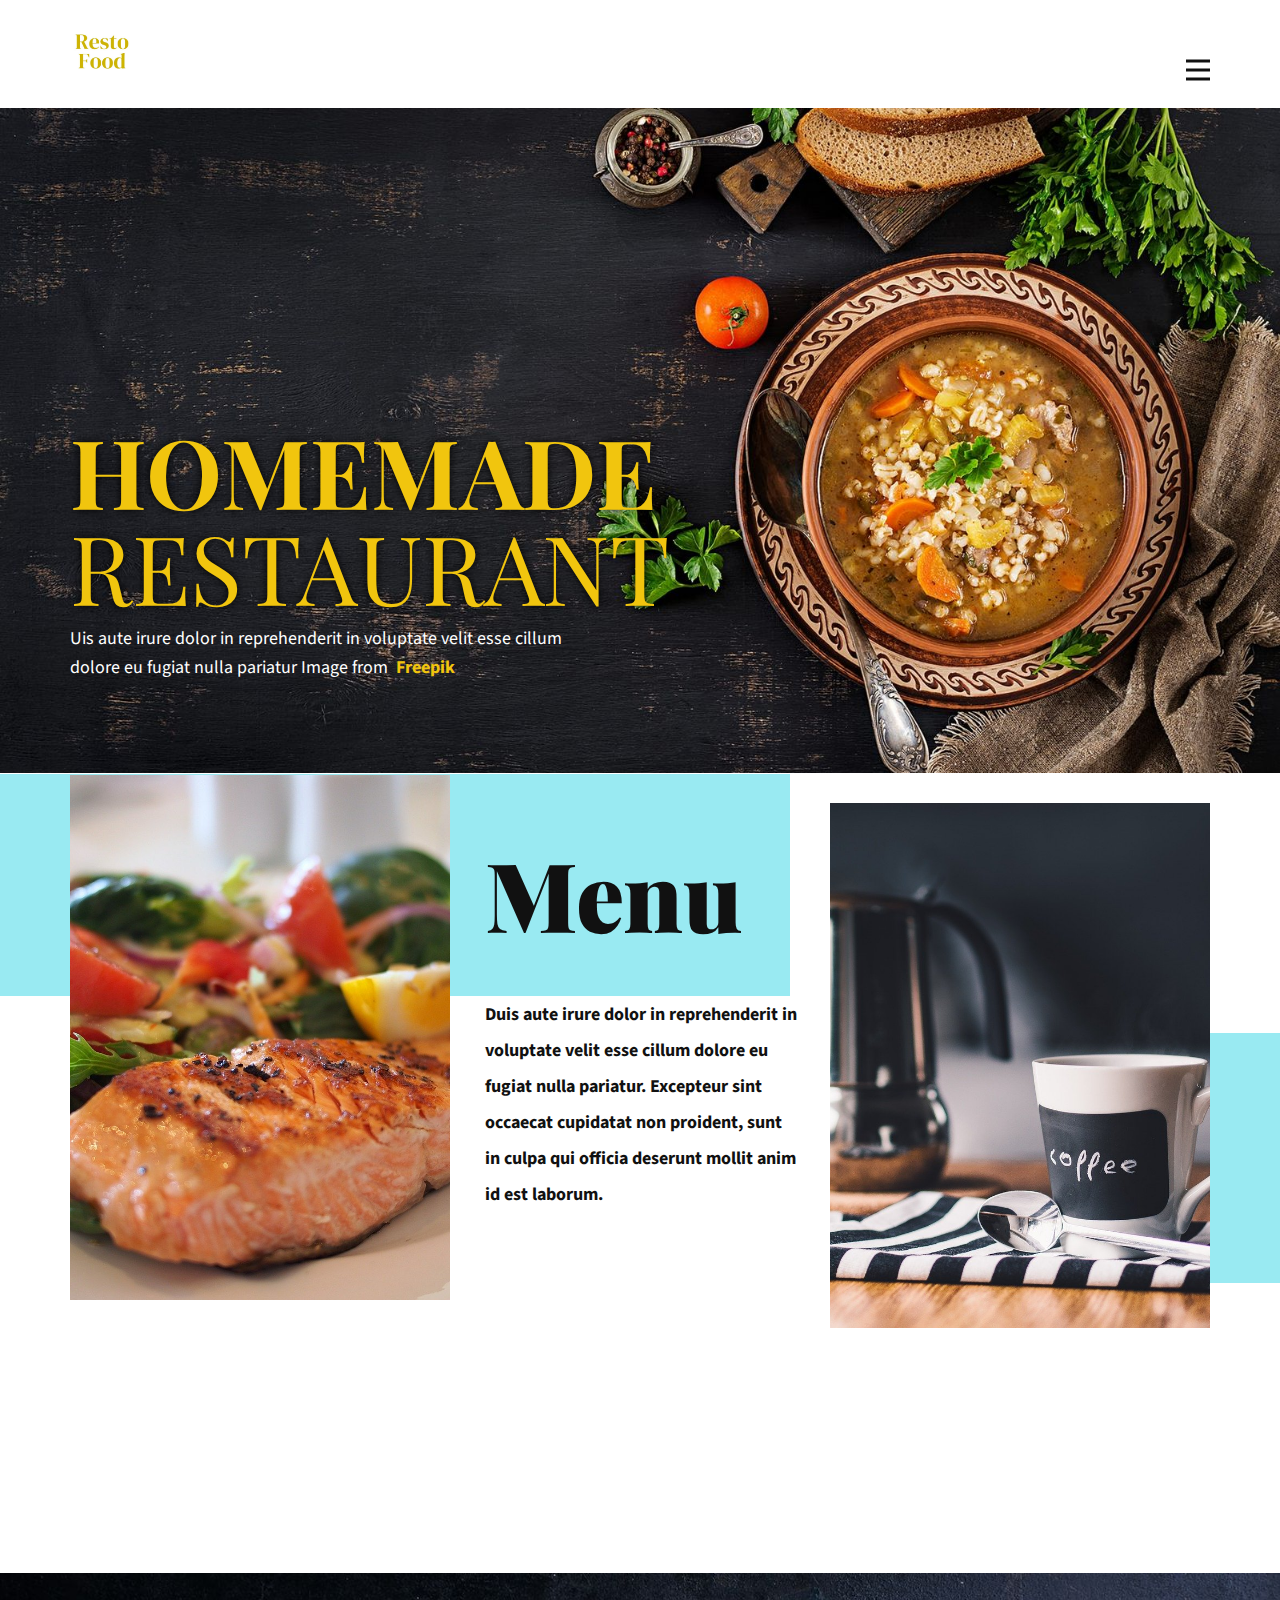
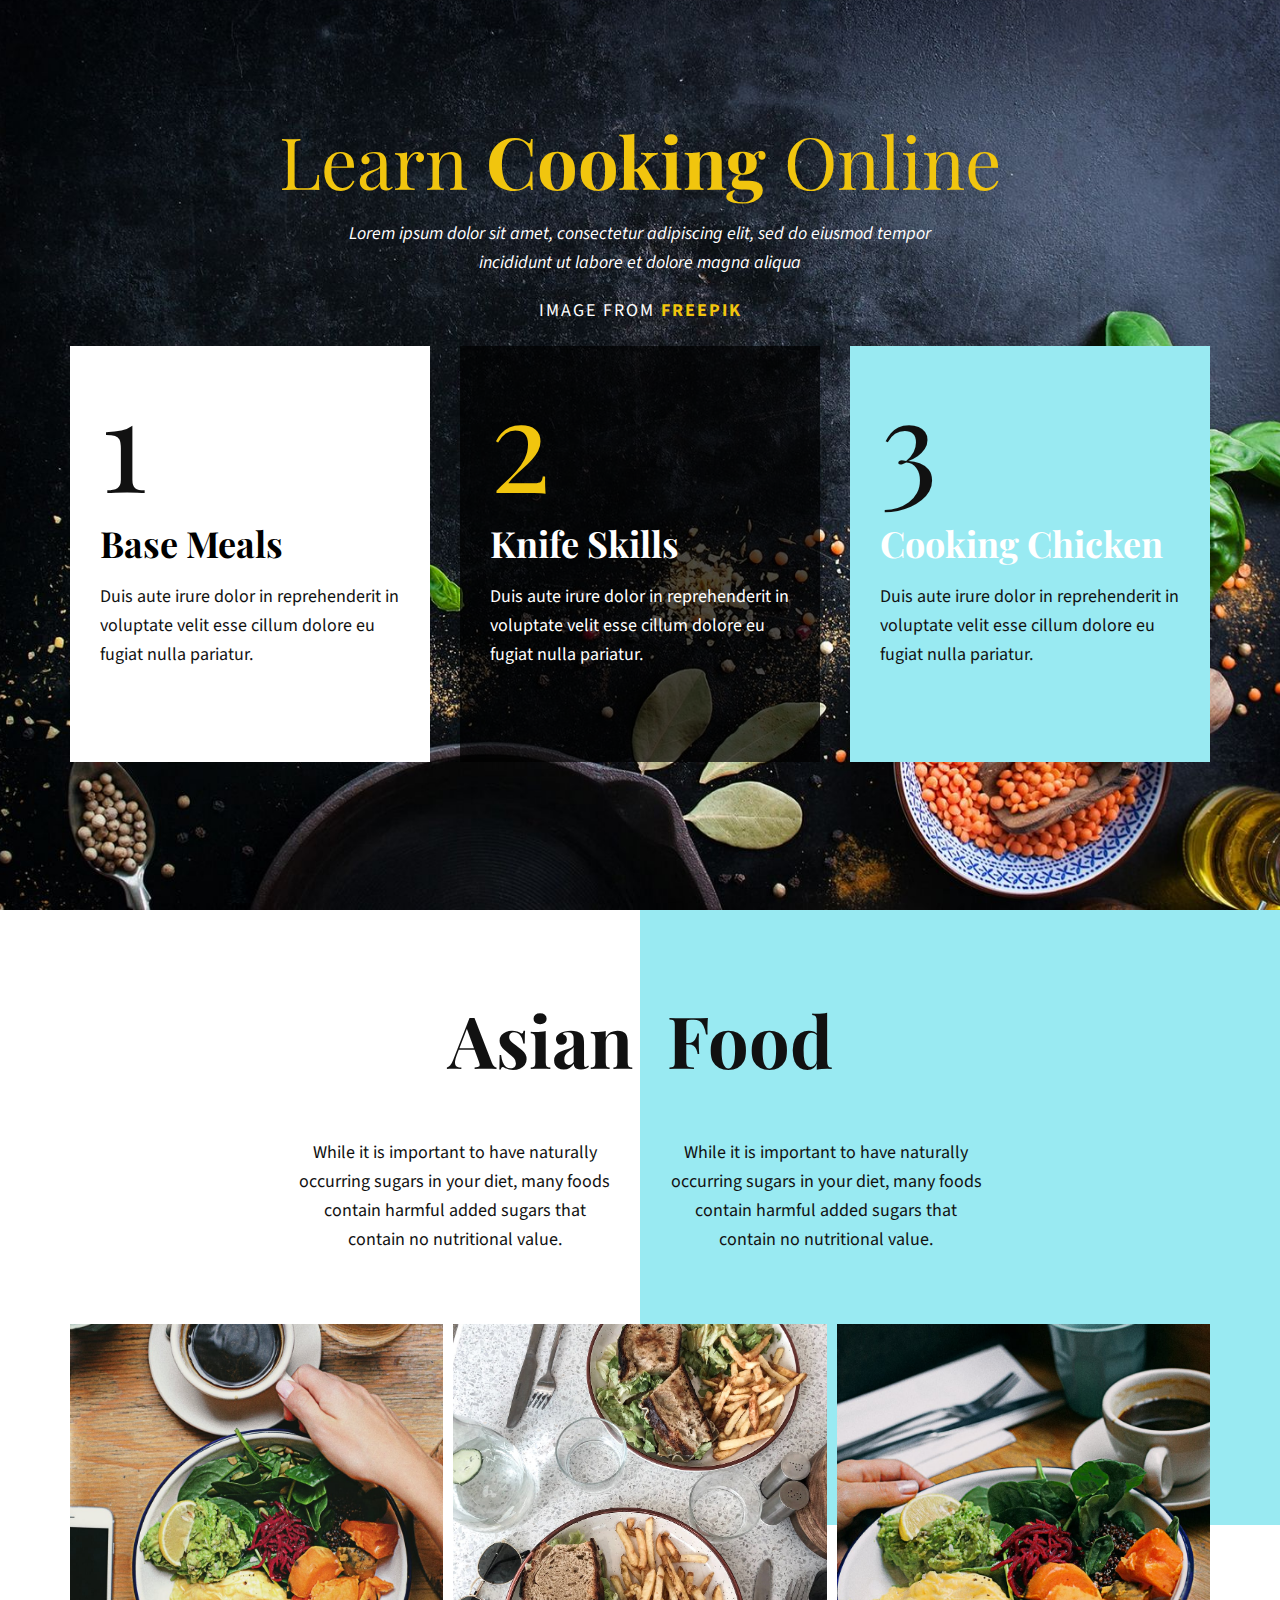
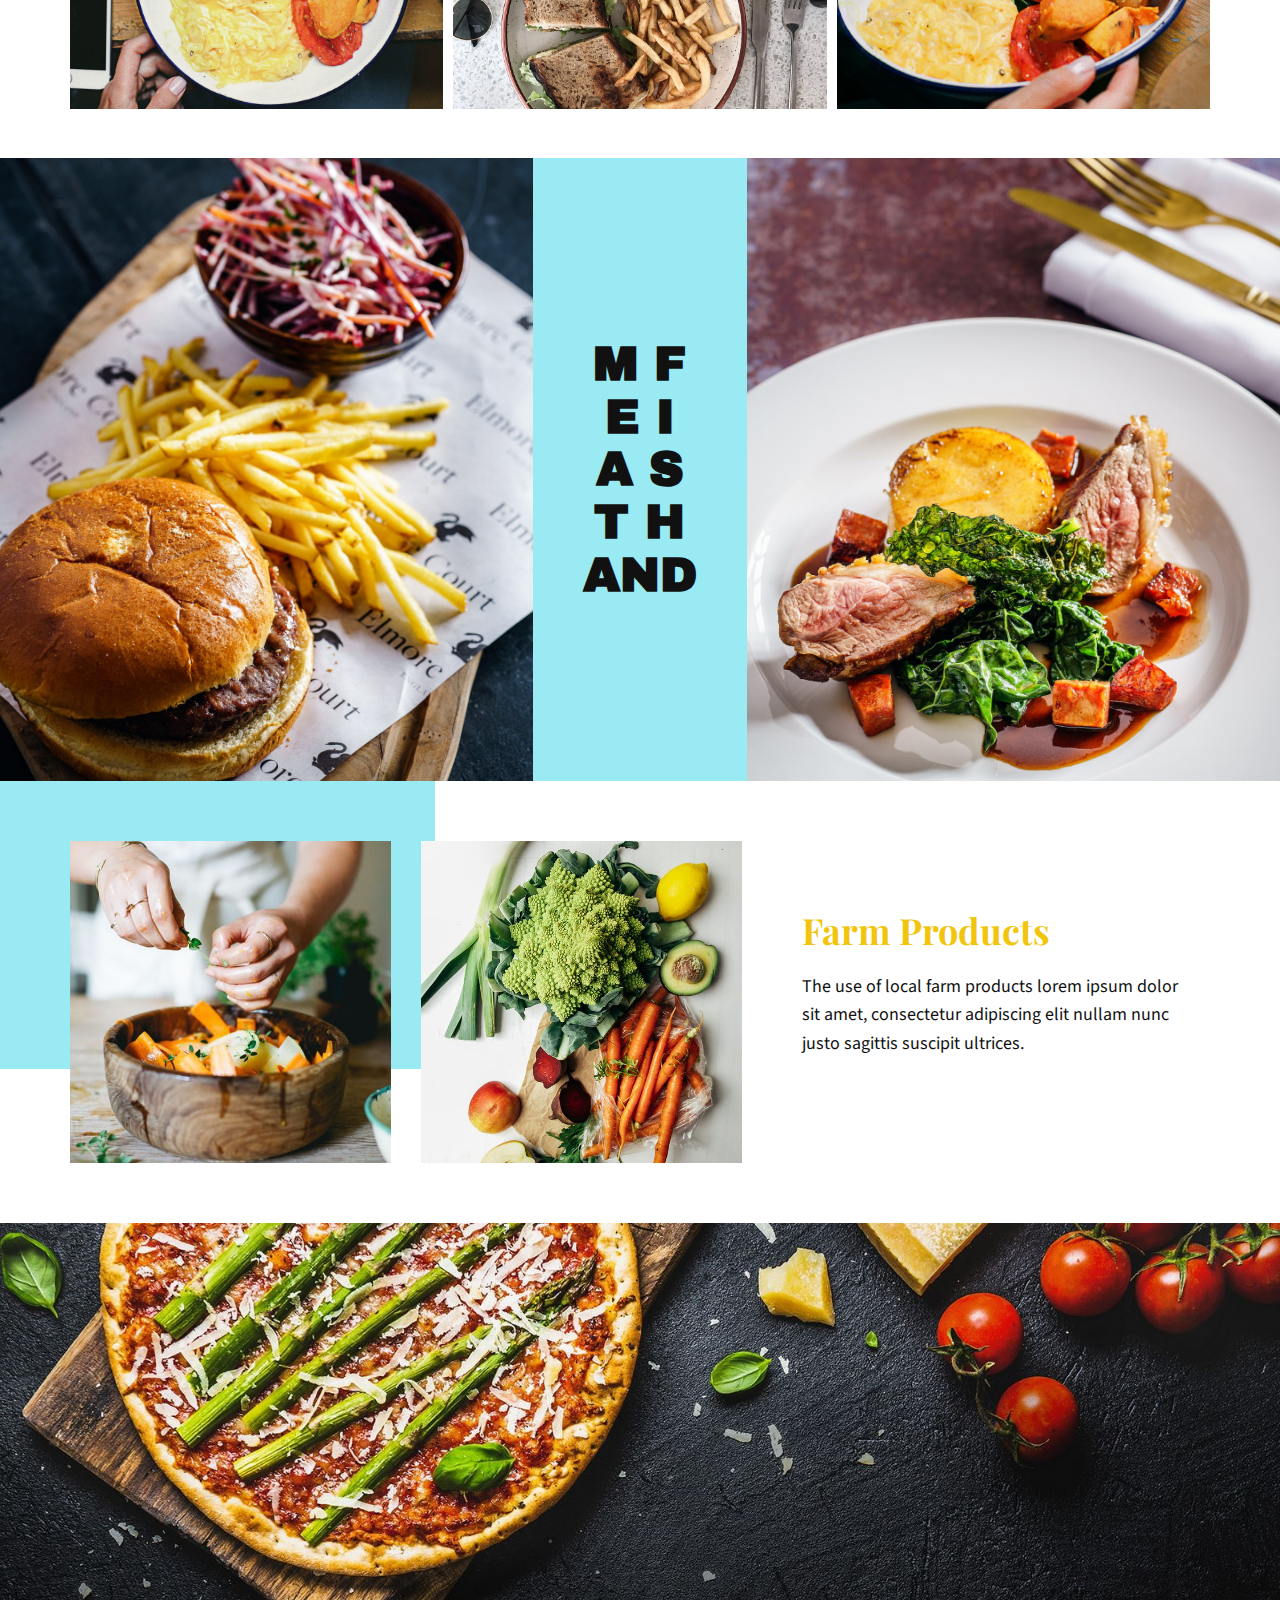
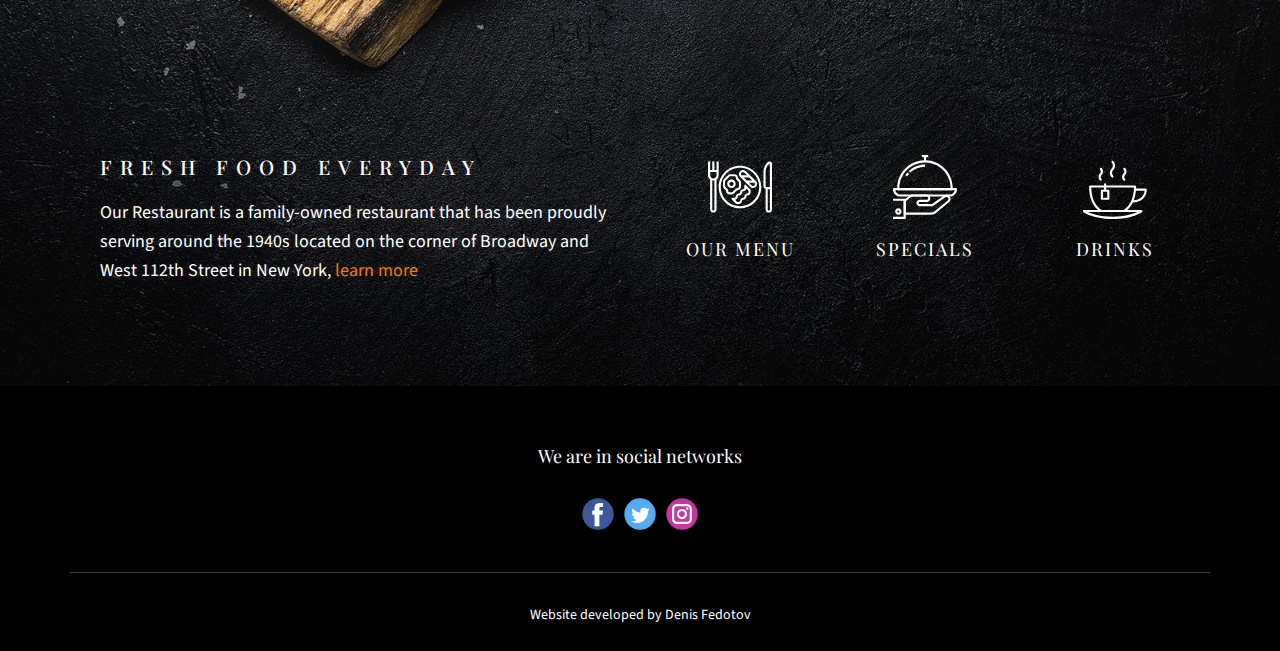
<file: index.html>
<!DOCTYPE html>
<html style="font-size: 16px;">
  <head>
    <meta name="viewport" content="width=device-width, initial-scale=1.0">
    <meta charset="utf-8">
    <meta name="keywords" content="Homemade Restaurant, Menu, Learn Cooking Online, 1, 2, 3, Asian&nbsp; Food, m fe ia st hand">
    <meta name="description" content="">
    <title>Главная</title>
    <link rel="stylesheet" href="nicepage.css" media="screen">
<link rel="stylesheet" href="Главная.css" media="screen">
    <script class="u-script" type="text/javascript" src="jquery.js" defer=""></script>
    <script class="u-script" type="text/javascript" src="nicepage.js" defer=""></script>
    <meta name="generator" content="Nicepage 4.11.3, nicepage.com">
    <link id="u-theme-google-font" rel="stylesheet" href="https://fonts.googleapis.com/css?family=Playfair+Display:400,400i,500,500i,600,600i,700,700i,800,800i,900,900i|Source+Sans+Pro:200,200i,300,300i,400,400i,600,600i,700,700i,900,900i">
    <link id="u-page-google-font" rel="stylesheet" href="https://fonts.googleapis.com/css?family=Playfair+Display:400,400i,500,500i,600,600i,700,700i,800,800i,900,900i|Playfair+Display:400,400i,500,500i,600,600i,700,700i,800,800i,900,900i|Archivo+Black:400">
    
    
    
    
    
    
    
    
    <script type="application/ld+json">{
		"@context": "http://schema.org",
		"@type": "Organization",
		"name": "",
		"logo": "images/RestoFood.jpg",
		"sameAs": [
				"https://facebook.com/name",
				"https://twitter.com/name",
				"https://instagram.com/name"
		]
}</script>
    <meta name="theme-color" content="#fe7606">
    <meta name="twitter:site" content="@">
    <meta name="twitter:card" content="summary_large_image">
    <meta name="twitter:title" content="Главная">
    <meta name="twitter:description" content="">
    <meta property="og:title" content="Главная">
    <meta property="og:type" content="website">
  </head>
  <body data-home-page="Главная.html" data-home-page-title="Главная" class="u-body u-xl-mode"><header class="u-clearfix u-header u-header" id="sec-af6e"><div class="u-clearfix u-sheet u-valign-middle u-sheet-1">
        <a href="#" class="u-image u-logo u-image-1" data-image-width="500" data-image-height="500">
          <img src="images/RestoFood.jpg" class="u-logo-image u-logo-image-1">
        </a>
        <nav class="u-menu u-menu-dropdown u-offcanvas u-menu-1" data-responsive-from="XL">
          <div class="menu-collapse" style="font-size: 1rem; letter-spacing: 0px;">
            <a class="u-button-style u-custom-left-right-menu-spacing u-custom-padding-bottom u-custom-top-bottom-menu-spacing u-nav-link u-text-active-palette-1-base u-text-hover-palette-2-base" href="#">
              <svg class="u-svg-link" viewBox="0 0 24 24"><use xmlns:xlink="http://www.w3.org/1999/xlink" xlink:href="#menu-hamburger"></use></svg>
              <svg class="u-svg-content" version="1.1" id="menu-hamburger" viewBox="0 0 16 16" x="0px" y="0px" xmlns:xlink="http://www.w3.org/1999/xlink" xmlns="http://www.w3.org/2000/svg"><g><rect y="1" width="16" height="2"></rect><rect y="7" width="16" height="2"></rect><rect y="13" width="16" height="2"></rect>
</g></svg>
            </a>
          </div>
          <div class="u-nav-container">
            <ul class="u-nav u-unstyled u-nav-1"><li class="u-nav-item"><a class="u-button-style u-nav-link u-text-active-palette-1-base u-text-hover-palette-2-base" href="Главная.html" style="padding: 10px 20px;">Главная</a>
</li><li class="u-nav-item"><a class="u-button-style u-nav-link u-text-active-palette-1-base u-text-hover-palette-2-base" href="О-нас.html" style="padding: 10px 20px;">О нас</a>
</li><li class="u-nav-item"><a class="u-button-style u-nav-link u-text-active-palette-1-base u-text-hover-palette-2-base" href="Контакты.html" style="padding: 10px 20px;">Контакты</a>
</li></ul>
          </div>
          <div class="u-nav-container-collapse">
            <div class="u-black u-container-style u-inner-container-layout u-opacity u-opacity-95 u-sidenav">
              <div class="u-inner-container-layout u-sidenav-overflow">
                <div class="u-menu-close"></div>
                <ul class="u-align-center u-nav u-popupmenu-items u-unstyled u-nav-2"><li class="u-nav-item"><a class="u-button-style u-nav-link" href="Главная.html" style="padding: 10px 20px;">Главная</a>
</li><li class="u-nav-item"><a class="u-button-style u-nav-link" href="О-нас.html" style="padding: 10px 20px;">О нас</a>
</li><li class="u-nav-item"><a class="u-button-style u-nav-link" href="Контакты.html" style="padding: 10px 20px;">Контакты</a>
</li></ul>
              </div>
            </div>
            <div class="u-black u-menu-overlay u-opacity u-opacity-70"></div>
          </div>
        </nav>
      </div></header>
    <section class="u-align-left u-clearfix u-color-scheme-u11 u-color-style-multicolor-1 u-image u-section-1" id="carousel_c8fc">
      <div class="u-clearfix u-sheet u-valign-middle-xs u-sheet-1">
        <h2 class="u-text u-text-palette-3-base u-text-1"><b>Homemade</b> Restaurant
        </h2>
        <p class="u-text u-text-body-alt-color u-text-2">Uis aute irure dolor in reprehenderit in voluptate velit esse cillum dolore eu fugiat nulla pariatur Image from&nbsp;<a href="https://www.freepik.com/free-photos-vectors/background" target="_blank">
            <span class="u-text-palette-3-base"><b>Freepik</b>
            </span>
          </a>
        </p>
      </div>
    </section>
    <section class="u-clearfix u-white u-section-2" id="sec-b5fc">
      <div class="u-container-style u-group u-palette-4-light-2 u-group-1">
        <div class="u-container-layout u-container-layout-1"></div>
      </div>
      <div class="u-container-style u-group u-palette-4-light-2 u-group-2">
        <div class="u-container-layout u-container-layout-2"></div>
      </div>
      <div class="u-clearfix u-layout-wrap u-layout-wrap-1">
        <div class="u-layout">
          <div class="u-layout-row">
            <div class="u-container-style u-layout-cell u-left-cell u-size-20 u-layout-cell-1">
              <div class="u-container-layout u-container-layout-3">
                <img src="images/53e1dd434950b108f5d08460962934761237d6ed5a4c704c7c2c7bd3964dc05f_1280.jpg" alt="" class="u-expanded-width u-image u-image-default u-image-1" data-image-width="1280" data-image-height="960">
              </div>
            </div>
            <div class="u-align-left u-container-style u-layout-cell u-size-20 u-layout-cell-2">
              <div class="u-container-layout u-container-layout-4">
                <h1 class="u-text u-text-body-color u-text-1">Menu</h1>
                <p class="u-text u-text-2">Duis aute irure dolor in reprehenderit in voluptate velit esse cillum dolore eu fugiat nulla pariatur. Excepteur sint occaecat cupidatat non proident, sunt in culpa qui officia deserunt mollit anim id est laborum.<br>
                  <br>&nbsp;
                </p>
              </div>
            </div>
            <div class="u-container-style u-layout-cell u-right-cell u-size-20 u-layout-cell-3">
              <div class="u-container-layout u-valign-top-sm u-valign-top-xs u-container-layout-5">
                <img src="images/5ee1dc404c50b108f5d08460962934761237d6ed5a4c704c7c2c7bd3964dc25a_1280.jpg" alt="" class="u-expanded-width u-image u-image-default u-image-2" data-image-width="1280" data-image-height="960">
              </div>
            </div>
          </div>
        </div>
      </div>
    </section>
    <section class="u-align-center u-clearfix u-image u-section-3" id="carousel_97ff">
      <div class="u-clearfix u-sheet u-valign-middle u-sheet-1">
        <h1 class="u-text u-text-default u-text-palette-3-base u-text-1">Learn <b>Cooking</b> Online
        </h1>
        <p class="u-text u-text-body-alt-color u-text-2">Lorem ipsum dolor sit amet, consectetur adipiscing elit, sed do eiusmod tempor incididunt ut labore et dolore magna aliqua</p>
        <p class="u-text u-text-body-alt-color u-text-default u-text-3">Image from <a href="https://www.freepik.com/free-photos-vectors/food" target="_blank">
            <span class="u-text-palette-3-base"><b>Freepik</b>
            </span>
          </a>
        </p>
        <div class="u-clearfix u-expanded-width u-gutter-30 u-layout-wrap u-layout-wrap-1">
          <div class="u-gutter-0 u-layout">
            <div class="u-layout-row">
              <div class="u-container-style u-layout-cell u-left-cell u-size-20 u-white u-layout-cell-1">
                <div class="u-container-layout u-container-layout-1">
                  <h2 class="u-text u-text-4">1</h2>
                  <h3 class="u-text u-text-black u-text-5">Base Meals</h3>
                  <p class="u-text u-text-6">Duis aute irure dolor in reprehenderit in voluptate velit esse cillum dolore eu fugiat nulla pariatur. </p>
                </div>
              </div>
              <div class="u-black u-container-style u-layout-cell u-opacity u-opacity-70 u-size-20 u-layout-cell-2">
                <div class="u-container-layout u-container-layout-2">
                  <h2 class="u-text u-text-palette-3-base u-text-7">2</h2>
                  <h3 class="u-custom-font u-font-playfair-display u-text u-text-8">Knife Skills</h3>
                  <p class="u-text u-text-9">Duis aute irure dolor in reprehenderit in voluptate velit esse cillum dolore eu fugiat nulla pariatur. </p>
                </div>
              </div>
              <div class="u-container-style u-layout-cell u-palette-4-light-2 u-right-cell u-size-20 u-layout-cell-3">
                <div class="u-container-layout u-container-layout-3">
                  <h2 class="u-text u-text-10">3</h2>
                  <h3 class="u-custom-font u-font-playfair-display u-text u-text-11">Cooking Chicken</h3>
                  <p class="u-text u-text-12">Duis aute irure dolor in reprehenderit in voluptate velit esse cillum dolore eu fugiat nulla pariatur. </p>
                </div>
              </div>
            </div>
          </div>
        </div>
      </div>
    </section>
    <section class="u-align-center u-clearfix u-valign-top u-white u-section-4" id="carousel_3ed9">
      <div class="u-container-style u-group u-palette-4-light-2 u-group-1">
        <div class="u-container-layout u-container-layout-1"></div>
      </div>
      <div class="u-clearfix u-layout-wrap u-layout-wrap-1">
        <div class="u-layout">
          <div class="u-layout-col">
            <div class="u-size-30">
              <div class="u-layout-col">
                <div class="u-align-center u-container-style u-layout-cell u-left-cell u-right-cell u-size-60 u-layout-cell-1">
                  <div class="u-container-layout u-valign-middle u-container-layout-2">
                    <h1 class="u-text u-text-body-color u-text-default u-text-1">Asian&nbsp; Food</h1>
                  </div>
                </div>
              </div>
            </div>
            <div class="u-size-30">
              <div class="u-layout-row">
                <div class="u-align-center u-container-style u-layout-cell u-left-cell u-size-30 u-layout-cell-2">
                  <div class="u-container-layout u-container-layout-3">
                    <p class="u-text u-text-2">While it is important to have naturally occurring sugars in your diet, many foods contain harmful added sugars that contain no nutritional value.</p>
                  </div>
                </div>
                <div class="u-align-center u-container-style u-layout-cell u-right-cell u-size-30 u-layout-cell-3">
                  <div class="u-container-layout u-container-layout-4">
                    <p class="u-text u-text-3">While it is important to have naturally occurring sugars in your diet, many foods contain harmful added sugars that contain no nutritional value.</p>
                  </div>
                </div>
              </div>
            </div>
          </div>
        </div>
      </div>
      <div class="u-gallery u-layout-grid u-lightbox u-show-text-on-hover u-gallery-1">
        <div class="u-gallery-inner u-gallery-inner-1">
          <div class="u-effect-fade u-gallery-item">
            <div class="u-back-slide">
              <img class="u-back-image u-expanded u-back-image-1" src="images/15a9d539-7841-4798-bade-659827294c3a.jpeg">
            </div>
            <div class="u-over-slide u-shading u-over-slide-1">
              <h3 class="u-gallery-heading"></h3>
              <p class="u-gallery-text"></p>
            </div>
          </div>
          <div class="u-effect-fade u-gallery-item">
            <div class="u-back-slide">
              <img class="u-back-image u-expanded u-back-image-2" src="images/6b889c51-2ea7-4a3c-a558-cec4fe135318.jpeg">
            </div>
            <div class="u-over-slide u-shading u-over-slide-2">
              <h3 class="u-gallery-heading"></h3>
              <p class="u-gallery-text"></p>
            </div>
          </div>
          <div class="u-effect-fade u-gallery-item">
            <div class="u-back-slide">
              <img class="u-back-image u-expanded u-back-image-3" src="images/80fd104a-865a-4af6-8b1a-b07a3d7d47bf.jpeg">
            </div>
            <div class="u-over-slide u-shading u-over-slide-3">
              <h3 class="u-gallery-heading"></h3>
              <p class="u-gallery-text"></p>
            </div>
          </div>
        </div>
      </div>
    </section>
    <section class="u-clearfix u-section-5" id="carousel_26cd">
      <div class="u-clearfix u-expanded-width u-layout-wrap u-layout-wrap-1">
        <div class="u-gutter-0 u-layout">
          <div class="u-layout-row">
            <div class="u-container-style u-image u-layout-cell u-left-cell u-size-25 u-image-1">
              <div class="u-container-layout u-container-layout-1"></div>
            </div>
            <div class="u-container-style u-layout-cell u-palette-4-light-2 u-size-10 u-layout-cell-2">
              <div class="u-container-layout u-valign-middle u-container-layout-2">
                <h1 class="u-align-center u-custom-font u-text u-text-body-color u-text-default u-text-1">m f<br>e i<br>a s<br>t h<br>and
                </h1>
              </div>
            </div>
            <div class="u-container-style u-image u-layout-cell u-right-cell u-size-25 u-image-2">
              <div class="u-container-layout u-container-layout-3"></div>
            </div>
          </div>
        </div>
      </div>
    </section>
    <section class="u-clearfix u-valign-top-lg u-valign-top-xl u-section-6" id="carousel_b63d">
      <div class="u-palette-4-light-2 u-shape u-shape-rectangle u-shape-1"></div>
      <div class="u-clearfix u-gutter-30 u-layout-wrap u-layout-wrap-1">
        <div class="u-gutter-0 u-layout">
          <div class="u-layout-row">
            <div class="u-align-left u-container-style u-image u-layout-cell u-left-cell u-size-18 u-image-1" src="">
              <div class="u-container-layout" src=""></div>
            </div>
            <div class="u-align-left u-container-style u-image u-layout-cell u-size-18 u-image-2" src="">
              <div class="u-container-layout" src=""></div>
            </div>
            <div class="u-align-left u-container-style u-layout-cell u-right-cell u-size-24 u-layout-cell-3">
              <div class="u-container-layout u-container-layout-3">
                <h3 class="u-text u-text-palette-3-base u-text-1">Farm Products</h3>
                <p class="u-text u-text-2">The use of local farm products lorem ipsum dolor sit amet, consectetur adipiscing elit nullam nunc justo sagittis suscipit ultrices.</p>
              </div>
            </div>
          </div>
        </div>
      </div>
    </section>
    <section class="u-clearfix u-image u-section-7" id="carousel_5b38">
      <div class="u-clearfix u-sheet u-sheet-1">
        <div class="u-clearfix u-expanded-width-lg u-expanded-width-md u-expanded-width-xl u-layout-wrap u-layout-wrap-1">
          <div class="u-gutter-0 u-layout">
            <div class="u-layout-row">
              <div class="u-container-style u-layout-cell u-left-cell u-size-30 u-size-30-md u-layout-cell-1">
                <div class="u-container-layout u-container-layout-1">
                  <h5 class="u-text u-text-body-alt-color u-text-1">Fresh Food Everyday</h5>
                  <p class="u-text u-text-body-alt-color u-text-2">Our Restaurant is a family-owned restaurant that has been proudly serving around the 1940s located on the corner of Broadway and West 112th Street in New York, <a href="https://nicepage.com/" target="_blank">learn more</a>
                  </p>
                </div>
              </div>
              <div class="u-align-center-lg u-align-center-md u-align-center-xl u-align-left-sm u-align-left-xs u-container-style u-layout-cell u-size-10 u-size-30-md u-layout-cell-2">
                <div class="u-container-layout u-valign-top u-container-layout-2"><span class="u-icon u-icon-circle u-text-body-alt-color u-icon-1"><svg class="u-svg-link" preserveAspectRatio="xMidYMin slice" viewBox="0 0 480 480" style=""><use xmlns:xlink="http://www.w3.org/1999/xlink" xlink:href="#svg-a1e4"></use></svg><svg class="u-svg-content" viewBox="0 0 480 480" x="0px" y="0px" id="svg-a1e4" style="enable-background:new 0 0 480 480;"><g><g><path d="M240,80c-88.366,0-160,71.634-160,160s71.634,160,160,160s160-71.634,160-160C399.899,151.676,328.324,80.101,240,80z     M240,384c-79.529,0-144-64.471-144-144S160.471,96,240,96s144,64.471,144,144C383.907,319.491,319.491,383.907,240,384z"></path>
</g>
</g><g><g><path d="M467.864,49.52c-7.338-3.058-15.797-1.376-21.408,4.256C426.891,73.241,415.925,99.722,416,127.32V232    c0.042,10.134,6.445,19.15,16,22.528V408c0,13.255,10.745,24,24,24s24-10.745,24-24V67.672    C480.016,59.718,475.22,52.545,467.864,49.52z M464,408c0,4.418-3.582,8-8,8s-8-3.582-8-8V256h16V408z M464,240h-24    c-4.418,0-8-3.582-8-8V127.32c-0.06-23.351,9.221-45.756,25.776-62.224c0.645-0.69,1.544-1.086,2.488-1.096    c0.512,0.006,1.017,0.112,1.488,0.312c1.393,0.526,2.296,1.88,2.248,3.368V240z"></path>
</g>
</g><g><g><path d="M176,184c-17.673,0-32,14.327-32,32s14.327,32,32,32s32-14.327,32-32S193.673,184,176,184z M176,232    c-8.837,0-16-7.163-16-16s7.163-16,16-16s16,7.163,16,16S184.837,232,176,232z"></path>
</g>
</g><g><g><path d="M240.688,189.376l-14.064-14.064c-1.688-1.679-2.633-3.964-2.624-6.344c-0.018-13.782-11.186-24.95-24.968-24.968h-32    c-6.619,0.017-12.963,2.644-17.656,7.312l-30.064,30.064c-4.698,4.672-7.331,11.03-7.312,17.656v33.936    c-0.019,6.626,2.614,12.984,7.312,17.656l14.064,14.064c1.688,1.679,2.633,3.964,2.624,6.344    c0.018,13.782,11.186,24.95,24.968,24.968h16c6.619-0.017,12.963-2.645,17.656-7.312l22.064-22.064    c1.688-1.674,3.967-2.617,6.344-2.624c13.782-0.018,24.95-11.186,24.968-24.968v-32    C248.019,200.406,245.386,194.048,240.688,189.376z M232,239.032c-0.004,4.951-4.017,8.964-8.968,8.968    c-6.619,0.017-12.963,2.644-17.656,7.312l-22.064,22.064c-1.688,1.674-3.967,2.617-6.344,2.624h-16    c-4.951-0.004-8.964-4.017-8.968-8.968c0.019-6.626-2.614-12.984-7.312-17.656l-14.064-14.064    c-1.688-1.679-2.633-3.964-2.624-6.344v-33.936c-0.008-2.38,0.936-4.665,2.624-6.344l30.064-30.064    c1.688-1.674,3.967-2.617,6.344-2.624h32c4.951,0.004,8.964,4.017,8.968,8.968c-0.019,6.626,2.614,12.984,7.312,17.656    l14.064,14.064c1.688,1.679,2.633,3.964,2.624,6.344V239.032z"></path>
</g>
</g><g><g><path d="M317.656,258.344l-32-32c-3.125-3.124-8.19-3.123-11.314,0.002c-1.499,1.5-2.342,3.534-2.342,5.654v16    c0,4.418-3.582,8-8,8c-13.255,0-24,10.745-24,24c0,4.418-3.582,8-8,8c-13.255,0-24,10.745-24,24c0,4.418-3.582,8-8,8h-16    c-4.418,0.001-7.999,3.583-7.998,8.002c0,2.121,0.843,4.154,2.342,5.654l32,32c1.5,1.5,3.534,2.344,5.656,2.344h16    c13.255,0,24-10.745,24-24c0-4.418,3.582-8,8-8c13.255,0,24-10.745,24-24c0-4.418,3.582-8,8-8c13.255,0,24-10.745,24-24v-16    C320,261.878,319.156,259.844,317.656,258.344z M304,280c0,4.418-3.582,8-8,8c-13.255,0-24,10.745-24,24c0,4.418-3.582,8-8,8    c-13.255,0-24,10.745-24,24c0,4.418-3.582,8-8,8h-12.688l-16.2-16.2c11.951-1.563,20.889-11.747,20.888-23.8c0-4.418,3.582-8,8-8    c13.255,0,24-10.745,24-24c0-4.418,3.582-8,8-8c12.053,0.001,22.237-8.937,23.8-20.888l16.2,16.2V280z"></path>
</g>
</g><g><g><path d="M359.032,195.712l-1.376-1.368l-40-40l-33.376-33.368c-11.963-11.958-31.354-11.955-43.312,0.008    c-11.958,11.962-11.954,31.354,0.008,43.312l1.376,1.368l40,40l33.376,33.368c11.963,11.958,31.354,11.954,43.312-0.008    C370.998,227.061,370.995,207.67,359.032,195.712z M253.264,131.392c2.619-2.183,5.919-3.383,9.328-3.392h0.032    c3.876,0.012,7.592,1.55,10.344,4.28l19.72,19.72h-41.296C246.218,145.792,247.056,136.566,253.264,131.392z M267.312,168h41.376    l24,24h-41.376L267.312,168z M346.736,228.608c-2.619,2.183-5.919,3.383-9.328,3.392h-0.032    c-3.878-0.013-7.594-1.553-10.344-4.288L307.312,208h41.296C353.782,214.208,352.944,223.434,346.736,228.608z"></path>
</g>
</g><g><g><path d="M64,48v64H48V48H32v64H16V48H0v104c0.039,12.523,5.965,24.299,16,31.792V408c0,13.255,10.745,24,24,24s24-10.745,24-24    V183.792c10.035-7.493,15.961-19.269,16-31.792V48H64z M48,408c0,4.418-3.582,8-8,8s-8-3.582-8-8V192h16V408z M64,152    c0,13.255-10.745,24-24,24s-24-10.745-24-24v-24h48V152z"></path>
</g>
</g></svg></span>
                  <h5 class="u-text u-text-body-alt-color u-text-3">our menu</h5>
                </div>
              </div>
              <div class="u-align-center-lg u-align-center-md u-align-center-xl u-align-left-sm u-align-left-xs u-container-style u-layout-cell u-size-10 u-size-30-md u-layout-cell-3">
                <div class="u-container-layout u-valign-top u-container-layout-3"><span class="u-icon u-icon-circle u-text-body-alt-color u-icon-2"><svg class="u-svg-link" preserveAspectRatio="xMidYMin slice" viewBox="0 0 512 512" style=""><use xmlns:xlink="http://www.w3.org/1999/xlink" xlink:href="#svg-e548"></use></svg><svg class="u-svg-content" viewBox="0 0 512 512" x="0px" y="0px" id="svg-e548" style="enable-background:new 0 0 512 512;"><g><g><path d="M456.354,334.396c-0.495-0.828-1.016-1.621-1.536-2.321c-5.171-7.228-12.86-12.006-21.632-13.449    c-8.73-1.442-17.579,0.614-24.781,5.786l-95.403,68.122h-99.669c-4.702,0-8.533-3.823-8.533-8.533s3.831-8.533,8.533-8.533H268.8    c16.469,0,29.867-13.397,29.867-29.867c0-0.094-0.009-0.879-0.017-0.964c-0.529-16.461-14.413-29.295-30.532-28.902h-111.01    c-9.839,0.085-19.422,3.61-26.974,9.907l-41.728,34.731c-1.946,1.63-3.072,4.028-3.072,6.562v102.4    c0,4.719,3.823,8.533,8.533,8.533h211.721c13.858-0.017,27.358-4.898,38.025-13.73l103.45-85.478    C461.116,368.648,465.195,349.21,456.354,334.396z M436.685,365.133L332.74,450.987c-7.629,6.315-17.28,9.796-27.162,9.813H102.4    v-89.865l38.664-32.188c4.54-3.78,10.283-5.897,16.12-5.948l111.206-0.008c7.074-0.009,12.979,5.342,13.21,12.809    c0,7.057-5.743,12.8-12.8,12.8h-55.467c-14.114,0-25.6,11.486-25.6,25.6s11.486,25.6,25.6,25.6h102.4    c1.775,0,3.507-0.555,4.975-1.587l97.638-69.726c3.516-2.526,7.791-3.507,12.075-2.825c4.275,0.708,8.013,3.029,10.581,6.613    c0.256,0.35,0.486,0.708,0.708,1.075C446.029,350.379,444.023,359.876,436.685,365.133z"></path>
</g>
</g><g><g><path d="M93.611,349.867H0v17.067h85.077v128H0V512h93.611c4.71,0,8.533-3.814,8.533-8.533V358.4    C102.144,353.681,98.321,349.867,93.611,349.867z"></path>
</g>
</g><g><g><path d="M42.667,426.667c-14.114,0-25.6,11.486-25.6,25.6c0,14.114,11.486,25.6,25.6,25.6s25.6-11.486,25.6-25.6    C68.267,438.153,56.781,426.667,42.667,426.667z M42.667,460.8c-4.702,0-8.533-3.823-8.533-8.533c0-4.71,3.831-8.533,8.533-8.533    c4.702,0,8.533,3.823,8.533,8.533C51.2,456.977,47.369,460.8,42.667,460.8z"></path>
</g>
</g><g><g><path d="M503.467,264.533H8.533c-4.71,0-8.533,3.814-8.533,8.533c0,32.93,26.795,59.733,59.733,59.733h392.533    c32.93,0,59.733-26.803,59.733-59.733C512,268.348,508.186,264.533,503.467,264.533z M452.267,315.733H59.733    c-20.608,0-37.845-14.686-41.805-34.133h476.143C490.112,301.047,472.875,315.733,452.267,315.733z"></path>
</g>
</g><g><g><path d="M256,42.667c-122.334,0-221.867,99.533-221.867,221.867v8.533c0,4.719,3.823,8.533,8.533,8.533h426.667    c4.719,0,8.533-3.814,8.533-8.533v-8.533C477.867,142.199,378.342,42.667,256,42.667z M51.2,264.533    c0-112.922,91.878-204.8,204.8-204.8s204.8,91.878,204.8,204.8H51.2z"></path>
</g>
</g><g><g><path d="M115.644,140.006c-5.965,6.707-11.494,13.884-16.435,21.342l14.225,9.429c4.506-6.793,9.54-13.338,14.967-19.439    L115.644,140.006z"></path>
</g>
</g><g><g><path d="M256,76.8c-47.923,0.026-93.551,18.133-128.469,50.961l11.691,12.433c31.744-29.85,73.224-46.302,116.787-46.327L256,76.8    z"></path>
</g>
</g><g><g><rect x="230.4" width="51.2" height="17.067"></rect>
</g>
</g><g><g><rect x="247.467" y="8.533" width="17.067" height="42.667"></rect>
</g>
</g></svg></span>
                  <h5 class="u-text u-text-body-alt-color u-text-4">specials</h5>
                </div>
              </div>
              <div class="u-align-center-lg u-align-center-md u-align-center-xl u-align-left-sm u-align-left-xs u-container-style u-layout-cell u-right-cell u-size-10 u-size-30-md u-layout-cell-4">
                <div class="u-container-layout u-valign-top u-container-layout-4"><span class="u-icon u-icon-circle u-text-body-alt-color u-icon-3"><svg class="u-svg-link" preserveAspectRatio="xMidYMin slice" viewBox="1 -23 511.99849 511" style=""><use xmlns:xlink="http://www.w3.org/1999/xlink" xlink:href="#svg-967a"></use></svg><svg class="u-svg-content" viewBox="1 -23 511.99849 511" id="svg-967a"><path d="m127.035156 129.976562c0 10.488282 4.085938 20.351563 11.519532 27.777344 1.664062 1.664063 3.847656 2.5 6.035156 2.5 2.183594 0 4.367187-.835937 6.03125-2.5 3.339844-3.335937 3.339844-8.730468 0-12.066406-4.195313-4.195312-6.519532-9.777344-6.519532-15.710938 0-5.929687 2.3125-11.519531 6.519532-15.714843 7.425781-7.425781 11.519531-17.289063 11.519531-27.785157 0-10.496093-4.085937-20.363281-11.519531-27.785156-3.335938-3.339844-8.738282-3.339844-12.0625 0-3.339844 3.335938-3.339844 8.726563 0 12.0625 4.195312 4.207032 6.507812 9.796875 6.507812 15.730469 0 5.929687-2.3125 11.519531-6.519531 15.714844-7.425781 7.425781-11.511719 17.289062-11.511719 27.777343zm0 0"></path><path d="m314.769531 129.976562c0 10.488282 4.085938 20.351563 11.519531 27.777344 1.664063 1.664063 3.847657 2.5 6.035157 2.5 2.183593 0 4.367187-.835937 6.03125-2.5 3.335937-3.335937 3.335937-8.730468 0-12.066406-4.199219-4.195312-6.519531-9.777344-6.519531-15.710938 0-5.929687 2.3125-11.519531 6.519531-15.714843 7.421875-7.425781 11.519531-17.289063 11.519531-27.785157 0-10.496093-4.085938-20.363281-11.519531-27.785156-3.335938-3.339844-8.738281-3.339844-12.066407 0-3.335937 3.335938-3.335937 8.726563 0 12.0625 4.199219 4.207032 6.511719 9.796875 6.511719 15.730469 0 5.929687-2.3125 11.519531-6.519531 15.714844-7.425781 7.425781-11.511719 17.289062-11.511719 27.777343zm0 0"></path><path d="m217.25 96.859375c0 13.335937 5.195312 25.863281 14.636719 35.300781 1.664062 1.664063 3.847656 2.5 6.03125 2.5 2.183593 0 4.371093-.835937 6.042969-2.5 3.328124-3.335937 3.328124-8.730468 0-12.066406-6.222657-6.21875-9.636719-14.460938-9.636719-23.234375s3.421875-17.023437 9.636719-23.246094c9.4375-9.425781 14.632812-21.964843 14.632812-35.300781s-5.195312-25.863281-14.632812-35.308594c-3.339844-3.339844-8.730469-3.339844-12.066407 0-3.335937 3.335938-3.335937 8.726563 0 12.0625 6.210938 6.222656 9.632813 14.464844 9.632813 23.246094 0 8.761719-3.421875 17.015625-9.632813 23.234375-9.449219 9.441406-14.644531 21.976563-14.644531 35.3125zm0 0"></path><path d="m400.613281 333.214844c.160157.011718.289063.09375.453125.09375 63.238282 0 110.933594-44.023438 110.933594-102.398438 0-4.71875-3.824219-8.535156-8.535156-8.535156h-77.175782c.238282-5.605469.375-11.289062.375-17.066406 0-4.71875-3.820312-8.535156-8.53125-8.535156h-230.398437v-8.53125c0-4.71875-3.824219-8.535157-8.535156-8.535157-4.710938 0-8.53125 3.816407-8.53125 8.535157v8.53125h-110.933594c-4.710937 0-8.535156 3.816406-8.535156 8.535156 0 82.824218 25.113281 148.320312 71.261719 187.734375h-113.925782c-4.710937 0-8.535156 3.8125-8.535156 8.535156 0 12.925781 61.148438 35.488281 61.765625 35.71875 35.113281 12.621094 94.359375 27.671875 177.167969 27.671875 158.574218 0 232.464844-54.261719 235.535156-56.574219 2.933594-2.210937 4.121094-6.042969 2.960938-9.523437-1.160157-3.472656-4.421876-5.828125-8.089844-5.828125h-113.9375c18.59375-15.878907 33.71875-36.054688 45.210937-59.828125zm93.917969-93.773438c-4.070312 42.882813-38.792969 73.714844-86.375 76.527344 8.738281-22.808594 14.457031-48.460938 17-76.527344zm-255.597656 208.453125c-100.882813 0-165.570313-22.226562-198.46875-37.792969h396.015625c-33.785157 15.699219-98.867188 37.792969-197.546875 37.792969zm-87.722656-54.851562c-51.765626-32.265625-81-95.589844-82.851563-179.199219h102.304687v17.066406h-17.066406c-4.710937 0-8.53125 3.8125-8.53125 8.53125v64c0 4.71875 3.820313 8.535156 8.53125 8.535156h51.199219c4.710937 0 8.535156-3.816406 8.535156-8.535156v-64c0-4.71875-3.824219-8.53125-8.535156-8.53125h-17.066406v-17.066406h221.773437c-1.851562 83.609375-31.085937 146.933594-82.851562 179.199219zm45.054687-145.066407v46.933594h-34.132813v-46.933594zm0 0"></path></svg></span>
                  <h5 class="u-text u-text-body-alt-color u-text-5">drinks</h5>
                </div>
              </div>
            </div>
          </div>
        </div>
      </div>
    </section>
    
    
    <footer class="u-black u-clearfix u-footer" id="sec-da85"><div class="u-clearfix u-sheet u-sheet-1">
        <div class="u-clearfix u-expanded-width-lg u-expanded-width-md u-expanded-width-xl u-expanded-width-xs u-gutter-30 u-layout-wrap u-layout-wrap-1">
          <div class="u-gutter-0 u-layout">
            <div class="u-layout-row">
              <div class="u-align-center u-container-style u-layout-cell u-right-cell u-size-60 u-layout-cell-1">
                <div class="u-container-layout u-valign-middle u-container-layout-1">
                  <h6 class="u-text u-text-1">We are in social networks</h6>
                  <div class="u-social-icons u-spacing-10 u-social-icons-1">
                    <a class="u-social-url" title="facebook" target="_blank" href="https://facebook.com/name"><span class="u-icon u-social-facebook u-social-icon u-icon-1"><svg class="u-svg-link" preserveAspectRatio="xMidYMin slice" viewBox="0 0 112 112" style=""><use xmlns:xlink="http://www.w3.org/1999/xlink" xlink:href="#svg-fa46"></use></svg><svg class="u-svg-content" viewBox="0 0 112 112" x="0" y="0" id="svg-fa46"><circle fill="currentColor" cx="56.1" cy="56.1" r="55"></circle><path fill="#FFFFFF" d="M73.5,31.6h-9.1c-1.4,0-3.6,0.8-3.6,3.9v8.5h12.6L72,58.3H60.8v40.8H43.9V58.3h-8V43.9h8v-9.2
c0-6.7,3.1-17,17-17h12.5v13.9H73.5z"></path></svg></span>
                    </a>
                    <a class="u-social-url" title="twitter" target="_blank" href="https://twitter.com/name"><span class="u-icon u-social-icon u-social-twitter u-icon-2"><svg class="u-svg-link" preserveAspectRatio="xMidYMin slice" viewBox="0 0 112 112" style=""><use xmlns:xlink="http://www.w3.org/1999/xlink" xlink:href="#svg-c34f"></use></svg><svg class="u-svg-content" viewBox="0 0 112 112" x="0" y="0" id="svg-c34f"><circle fill="currentColor" class="st0" cx="56.1" cy="56.1" r="55"></circle><path fill="#FFFFFF" d="M83.8,47.3c0,0.6,0,1.2,0,1.7c0,17.7-13.5,38.2-38.2,38.2C38,87.2,31,85,25,81.2c1,0.1,2.1,0.2,3.2,0.2
c6.3,0,12.1-2.1,16.7-5.7c-5.9-0.1-10.8-4-12.5-9.3c0.8,0.2,1.7,0.2,2.5,0.2c1.2,0,2.4-0.2,3.5-0.5c-6.1-1.2-10.8-6.7-10.8-13.1
c0-0.1,0-0.1,0-0.2c1.8,1,3.9,1.6,6.1,1.7c-3.6-2.4-6-6.5-6-11.2c0-2.5,0.7-4.8,1.8-6.7c6.6,8.1,16.5,13.5,27.6,14
c-0.2-1-0.3-2-0.3-3.1c0-7.4,6-13.4,13.4-13.4c3.9,0,7.3,1.6,9.8,4.2c3.1-0.6,5.9-1.7,8.5-3.3c-1,3.1-3.1,5.8-5.9,7.4
c2.7-0.3,5.3-1,7.7-2.1C88.7,43,86.4,45.4,83.8,47.3z"></path></svg></span>
                    </a>
                    <a class="u-social-url" title="instagram" target="_blank" href="https://instagram.com/name"><span class="u-icon u-social-icon u-social-instagram u-icon-3"><svg class="u-svg-link" preserveAspectRatio="xMidYMin slice" viewBox="0 0 112 112" style=""><use xmlns:xlink="http://www.w3.org/1999/xlink" xlink:href="#svg-2aa5"></use></svg><svg class="u-svg-content" viewBox="0 0 112 112" x="0" y="0" id="svg-2aa5"><circle fill="currentColor" cx="56.1" cy="56.1" r="55"></circle><path fill="#FFFFFF" d="M55.9,38.2c-9.9,0-17.9,8-17.9,17.9C38,66,46,74,55.9,74c9.9,0,17.9-8,17.9-17.9C73.8,46.2,65.8,38.2,55.9,38.2
z M55.9,66.4c-5.7,0-10.3-4.6-10.3-10.3c-0.1-5.7,4.6-10.3,10.3-10.3c5.7,0,10.3,4.6,10.3,10.3C66.2,61.8,61.6,66.4,55.9,66.4z"></path><path fill="#FFFFFF" d="M74.3,33.5c-2.3,0-4.2,1.9-4.2,4.2s1.9,4.2,4.2,4.2s4.2-1.9,4.2-4.2S76.6,33.5,74.3,33.5z"></path><path fill="#FFFFFF" d="M73.1,21.3H38.6c-9.7,0-17.5,7.9-17.5,17.5v34.5c0,9.7,7.9,17.6,17.5,17.6h34.5c9.7,0,17.5-7.9,17.5-17.5V38.8
C90.6,29.1,82.7,21.3,73.1,21.3z M83,73.3c0,5.5-4.5,9.9-9.9,9.9H38.6c-5.5,0-9.9-4.5-9.9-9.9V38.8c0-5.5,4.5-9.9,9.9-9.9h34.5
c5.5,0,9.9,4.5,9.9,9.9V73.3z"></path></svg></span>
                    </a>
                  </div>
                </div>
              </div>
            </div>
          </div>
        </div>
        <div class="u-align-left u-border-1 u-border-white u-expanded-width u-line u-line-horizontal u-opacity u-opacity-25 u-line-1"></div>
        <p class="u-align-center u-small-text u-text u-text-variant u-text-2">Website developed by Denis Fedotov</p>
      </div></footer>

  </body>
</html>
</file>
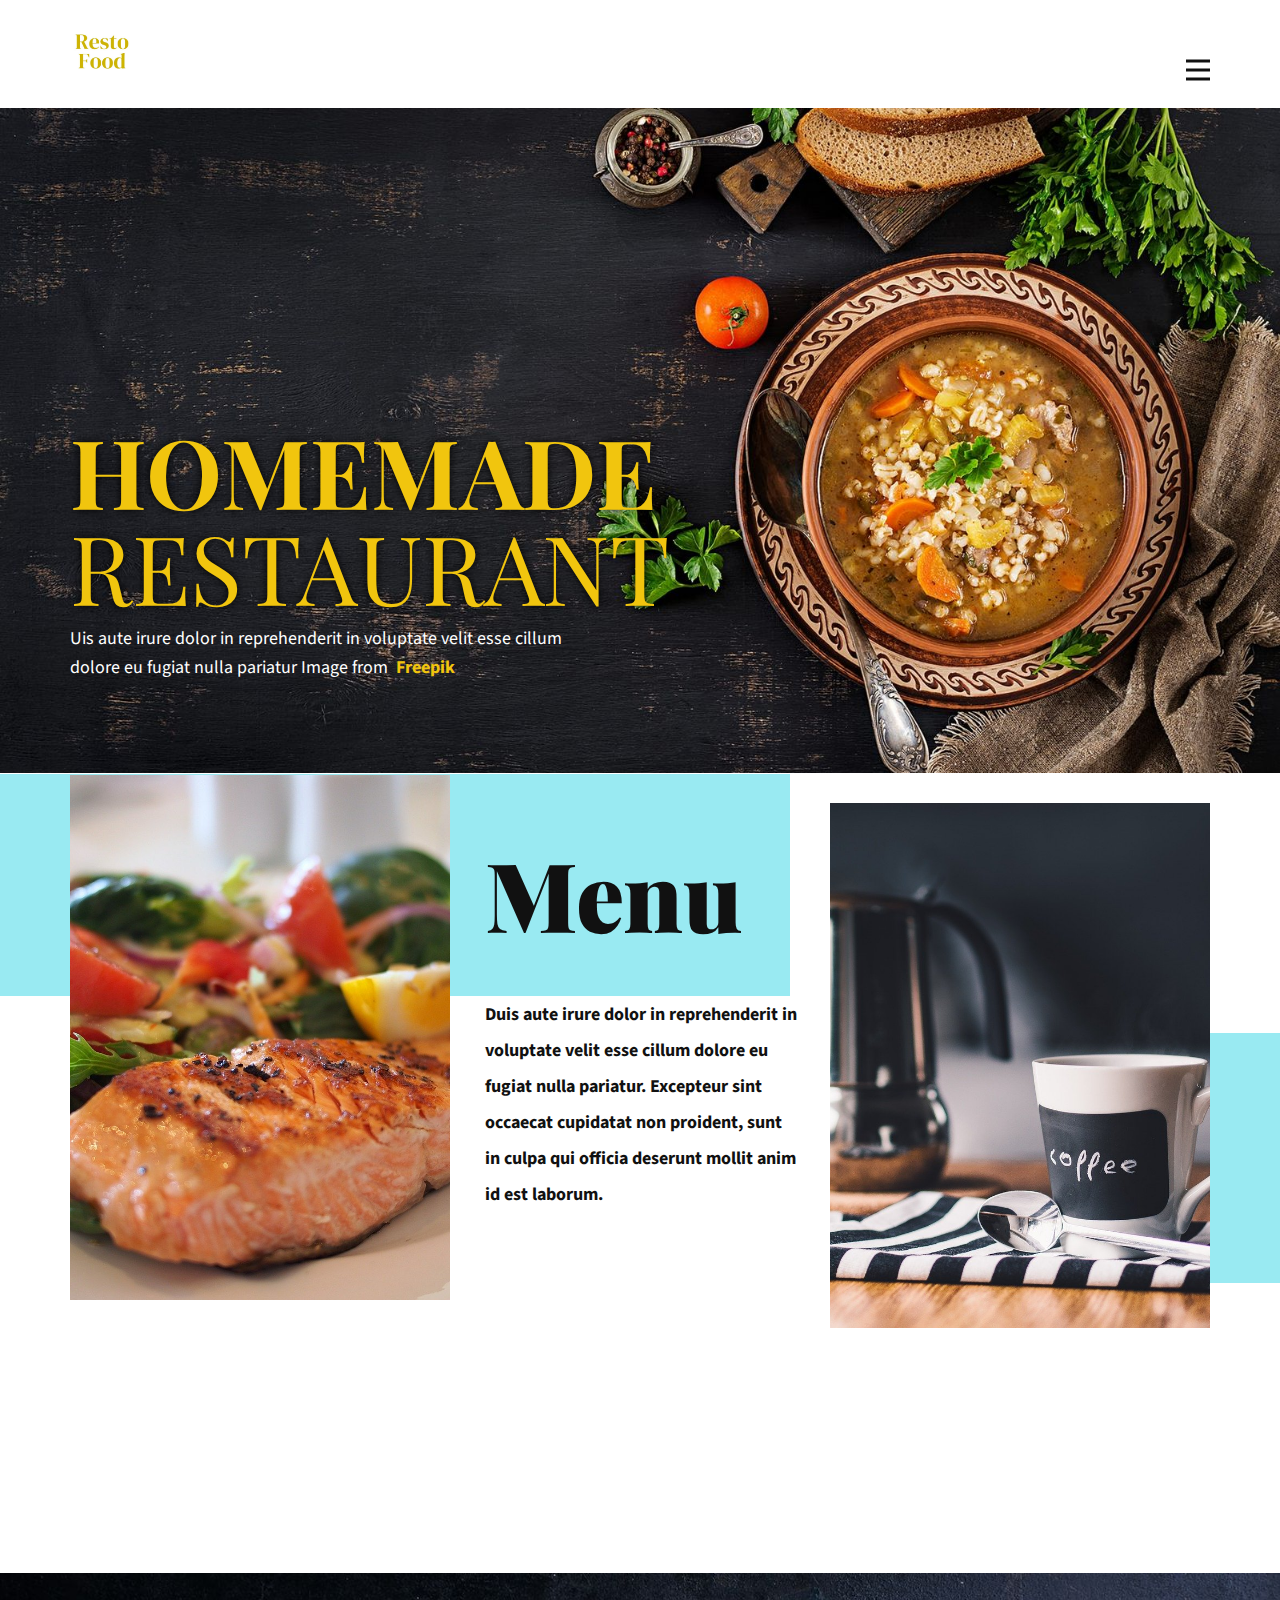
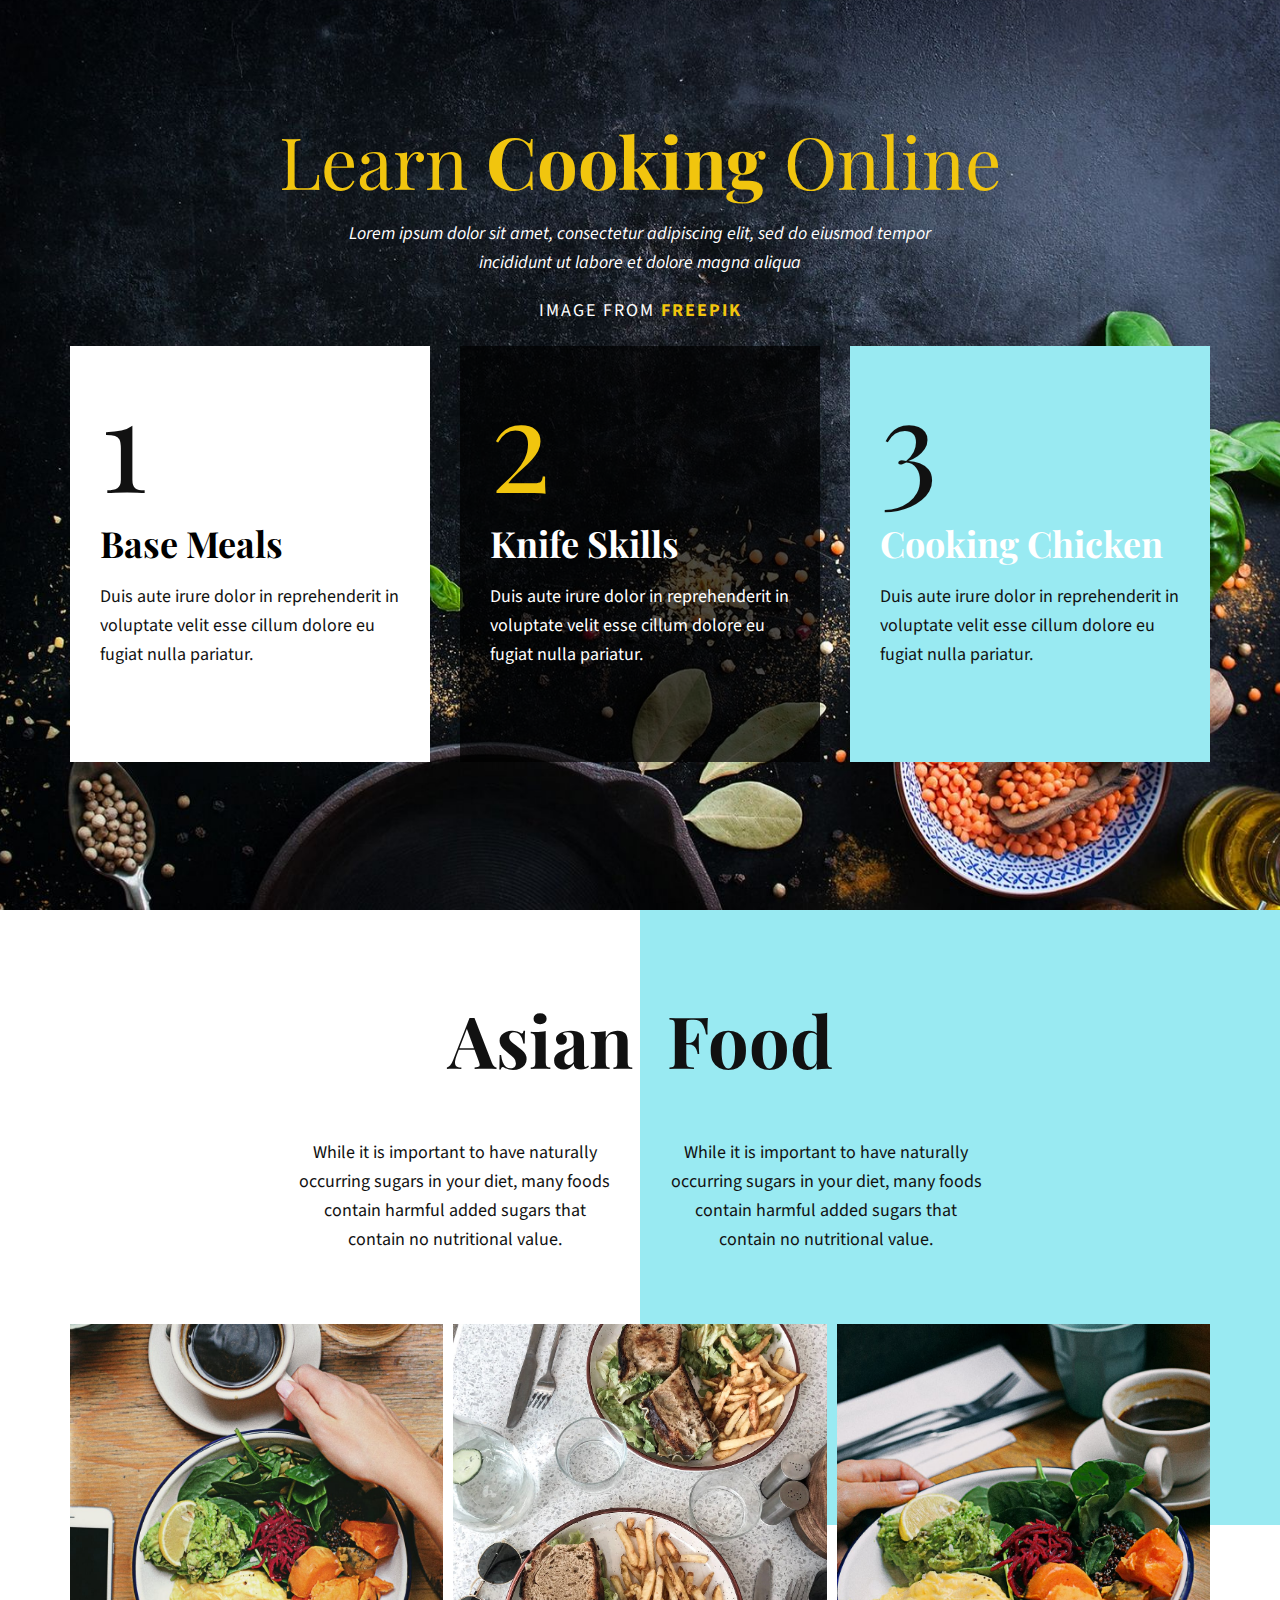
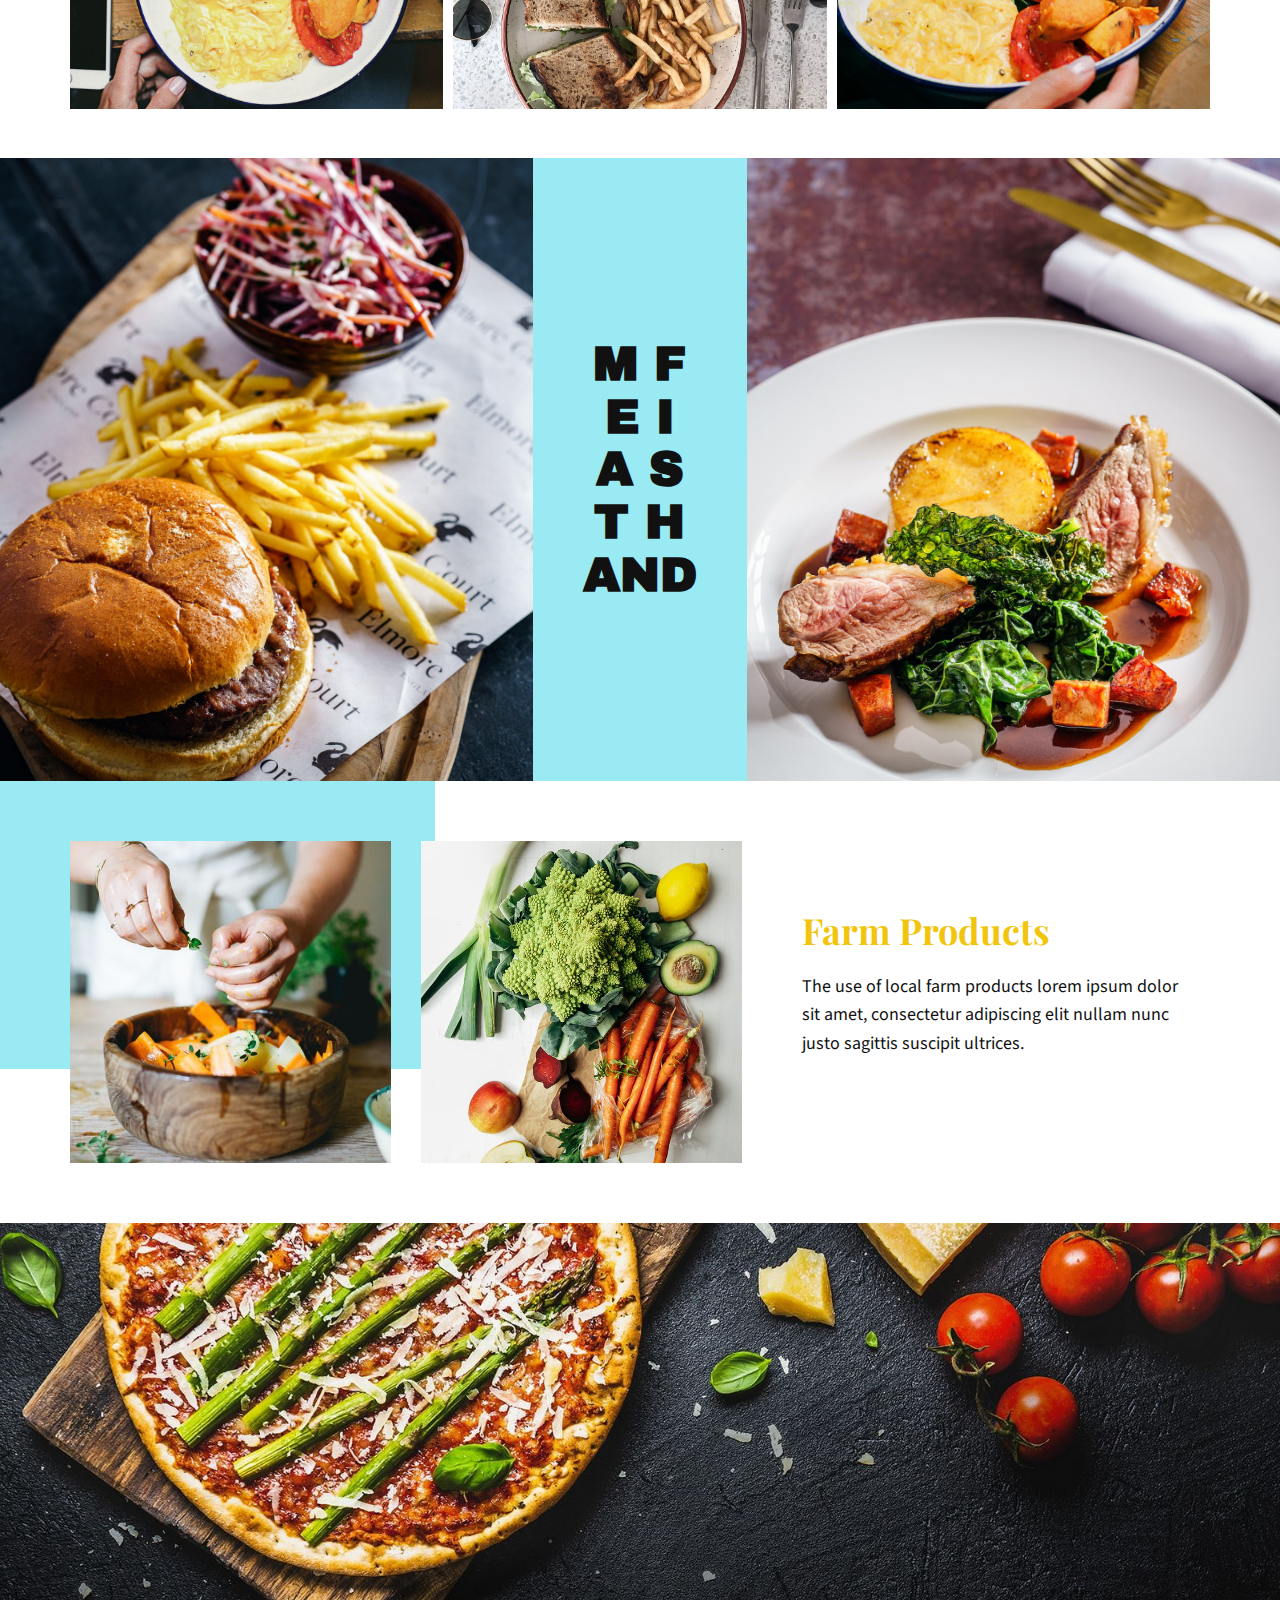
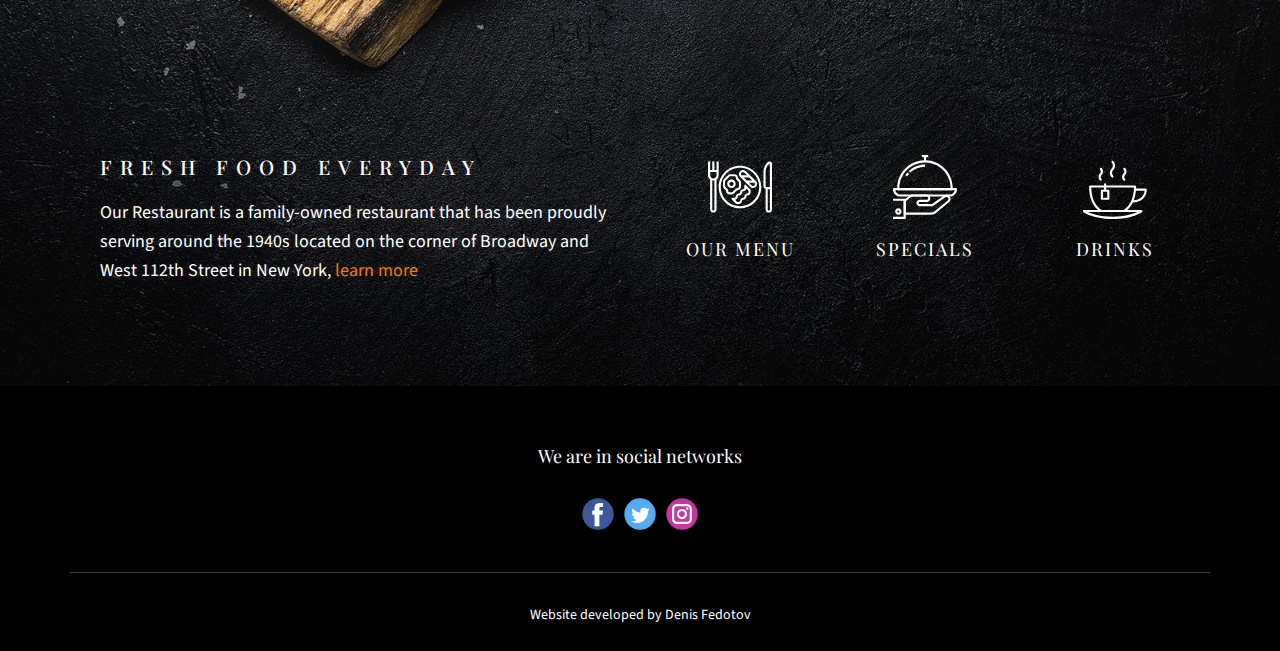
<file: Главная.html>
<!DOCTYPE html>
<html style="font-size: 16px;">
  <head>
    <meta name="viewport" content="width=device-width, initial-scale=1.0">
    <meta charset="utf-8">
    <meta name="keywords" content="Homemade Restaurant, Menu, Learn Cooking Online, 1, 2, 3, Asian&nbsp; Food, m fe ia st hand">
    <meta name="description" content="">
    <title>Главная</title>
    <link rel="stylesheet" href="nicepage.css" media="screen">
<link rel="stylesheet" href="Главная.css" media="screen">
    <script class="u-script" type="text/javascript" src="jquery.js" defer=""></script>
    <script class="u-script" type="text/javascript" src="nicepage.js" defer=""></script>
    <meta name="generator" content="Nicepage 4.11.3, nicepage.com">
    <link id="u-theme-google-font" rel="stylesheet" href="https://fonts.googleapis.com/css?family=Playfair+Display:400,400i,500,500i,600,600i,700,700i,800,800i,900,900i|Source+Sans+Pro:200,200i,300,300i,400,400i,600,600i,700,700i,900,900i">
    <link id="u-page-google-font" rel="stylesheet" href="https://fonts.googleapis.com/css?family=Playfair+Display:400,400i,500,500i,600,600i,700,700i,800,800i,900,900i|Playfair+Display:400,400i,500,500i,600,600i,700,700i,800,800i,900,900i|Archivo+Black:400">
    
    
    
    
    
    
    
    
    <script type="application/ld+json">{
		"@context": "http://schema.org",
		"@type": "Organization",
		"name": "",
		"logo": "images/RestoFood.jpg",
		"sameAs": [
				"https://facebook.com/name",
				"https://twitter.com/name",
				"https://instagram.com/name"
		]
}</script>
    <meta name="theme-color" content="#fe7606">
    <meta name="twitter:site" content="@">
    <meta name="twitter:card" content="summary_large_image">
    <meta name="twitter:title" content="Главная">
    <meta name="twitter:description" content="">
    <meta property="og:title" content="Главная">
    <meta property="og:type" content="website">
  </head>
  <body class="u-body u-xl-mode"><header class="u-clearfix u-header u-header" id="sec-af6e"><div class="u-clearfix u-sheet u-valign-middle u-sheet-1">
        <a href="#" class="u-image u-logo u-image-1" data-image-width="500" data-image-height="500">
          <img src="images/RestoFood.jpg" class="u-logo-image u-logo-image-1">
        </a>
        <nav class="u-menu u-menu-dropdown u-offcanvas u-menu-1" data-responsive-from="XL">
          <div class="menu-collapse" style="font-size: 1rem; letter-spacing: 0px;">
            <a class="u-button-style u-custom-left-right-menu-spacing u-custom-padding-bottom u-custom-top-bottom-menu-spacing u-nav-link u-text-active-palette-1-base u-text-hover-palette-2-base" href="#">
              <svg class="u-svg-link" viewBox="0 0 24 24"><use xmlns:xlink="http://www.w3.org/1999/xlink" xlink:href="#menu-hamburger"></use></svg>
              <svg class="u-svg-content" version="1.1" id="menu-hamburger" viewBox="0 0 16 16" x="0px" y="0px" xmlns:xlink="http://www.w3.org/1999/xlink" xmlns="http://www.w3.org/2000/svg"><g><rect y="1" width="16" height="2"></rect><rect y="7" width="16" height="2"></rect><rect y="13" width="16" height="2"></rect>
</g></svg>
            </a>
          </div>
          <div class="u-nav-container">
            <ul class="u-nav u-unstyled u-nav-1"><li class="u-nav-item"><a class="u-button-style u-nav-link u-text-active-palette-1-base u-text-hover-palette-2-base" href="Главная.html" style="padding: 10px 20px;">Главная</a>
</li><li class="u-nav-item"><a class="u-button-style u-nav-link u-text-active-palette-1-base u-text-hover-palette-2-base" href="О-нас.html" style="padding: 10px 20px;">О нас</a>
</li><li class="u-nav-item"><a class="u-button-style u-nav-link u-text-active-palette-1-base u-text-hover-palette-2-base" href="Контакты.html" style="padding: 10px 20px;">Контакты</a>
</li></ul>
          </div>
          <div class="u-nav-container-collapse">
            <div class="u-black u-container-style u-inner-container-layout u-opacity u-opacity-95 u-sidenav">
              <div class="u-inner-container-layout u-sidenav-overflow">
                <div class="u-menu-close"></div>
                <ul class="u-align-center u-nav u-popupmenu-items u-unstyled u-nav-2"><li class="u-nav-item"><a class="u-button-style u-nav-link" href="Главная.html" style="padding: 10px 20px;">Главная</a>
</li><li class="u-nav-item"><a class="u-button-style u-nav-link" href="О-нас.html" style="padding: 10px 20px;">О нас</a>
</li><li class="u-nav-item"><a class="u-button-style u-nav-link" href="Контакты.html" style="padding: 10px 20px;">Контакты</a>
</li></ul>
              </div>
            </div>
            <div class="u-black u-menu-overlay u-opacity u-opacity-70"></div>
          </div>
        </nav>
      </div></header>
    <section class="u-align-left u-clearfix u-color-scheme-u11 u-color-style-multicolor-1 u-image u-section-1" id="carousel_c8fc">
      <div class="u-clearfix u-sheet u-valign-middle-xs u-sheet-1">
        <h2 class="u-text u-text-palette-3-base u-text-1"><b>Homemade</b> Restaurant
        </h2>
        <p class="u-text u-text-body-alt-color u-text-2">Uis aute irure dolor in reprehenderit in voluptate velit esse cillum dolore eu fugiat nulla pariatur Image from&nbsp;<a href="https://www.freepik.com/free-photos-vectors/background" target="_blank">
            <span class="u-text-palette-3-base"><b>Freepik</b>
            </span>
          </a>
        </p>
      </div>
    </section>
    <section class="u-clearfix u-white u-section-2" id="sec-b5fc">
      <div class="u-container-style u-group u-palette-4-light-2 u-group-1">
        <div class="u-container-layout u-container-layout-1"></div>
      </div>
      <div class="u-container-style u-group u-palette-4-light-2 u-group-2">
        <div class="u-container-layout u-container-layout-2"></div>
      </div>
      <div class="u-clearfix u-layout-wrap u-layout-wrap-1">
        <div class="u-layout">
          <div class="u-layout-row">
            <div class="u-container-style u-layout-cell u-left-cell u-size-20 u-layout-cell-1">
              <div class="u-container-layout u-container-layout-3">
                <img src="images/53e1dd434950b108f5d08460962934761237d6ed5a4c704c7c2c7bd3964dc05f_1280.jpg" alt="" class="u-expanded-width u-image u-image-default u-image-1" data-image-width="1280" data-image-height="960">
              </div>
            </div>
            <div class="u-align-left u-container-style u-layout-cell u-size-20 u-layout-cell-2">
              <div class="u-container-layout u-container-layout-4">
                <h1 class="u-text u-text-body-color u-text-1">Menu</h1>
                <p class="u-text u-text-2">Duis aute irure dolor in reprehenderit in voluptate velit esse cillum dolore eu fugiat nulla pariatur. Excepteur sint occaecat cupidatat non proident, sunt in culpa qui officia deserunt mollit anim id est laborum.<br>
                  <br>&nbsp;
                </p>
              </div>
            </div>
            <div class="u-container-style u-layout-cell u-right-cell u-size-20 u-layout-cell-3">
              <div class="u-container-layout u-valign-top-sm u-valign-top-xs u-container-layout-5">
                <img src="images/5ee1dc404c50b108f5d08460962934761237d6ed5a4c704c7c2c7bd3964dc25a_1280.jpg" alt="" class="u-expanded-width u-image u-image-default u-image-2" data-image-width="1280" data-image-height="960">
              </div>
            </div>
          </div>
        </div>
      </div>
    </section>
    <section class="u-align-center u-clearfix u-image u-section-3" id="carousel_97ff">
      <div class="u-clearfix u-sheet u-valign-middle u-sheet-1">
        <h1 class="u-text u-text-default u-text-palette-3-base u-text-1">Learn <b>Cooking</b> Online
        </h1>
        <p class="u-text u-text-body-alt-color u-text-2">Lorem ipsum dolor sit amet, consectetur adipiscing elit, sed do eiusmod tempor incididunt ut labore et dolore magna aliqua</p>
        <p class="u-text u-text-body-alt-color u-text-default u-text-3">Image from <a href="https://www.freepik.com/free-photos-vectors/food" target="_blank">
            <span class="u-text-palette-3-base"><b>Freepik</b>
            </span>
          </a>
        </p>
        <div class="u-clearfix u-expanded-width u-gutter-30 u-layout-wrap u-layout-wrap-1">
          <div class="u-gutter-0 u-layout">
            <div class="u-layout-row">
              <div class="u-container-style u-layout-cell u-left-cell u-size-20 u-white u-layout-cell-1">
                <div class="u-container-layout u-container-layout-1">
                  <h2 class="u-text u-text-4">1</h2>
                  <h3 class="u-text u-text-black u-text-5">Base Meals</h3>
                  <p class="u-text u-text-6">Duis aute irure dolor in reprehenderit in voluptate velit esse cillum dolore eu fugiat nulla pariatur. </p>
                </div>
              </div>
              <div class="u-black u-container-style u-layout-cell u-opacity u-opacity-70 u-size-20 u-layout-cell-2">
                <div class="u-container-layout u-container-layout-2">
                  <h2 class="u-text u-text-palette-3-base u-text-7">2</h2>
                  <h3 class="u-custom-font u-font-playfair-display u-text u-text-8">Knife Skills</h3>
                  <p class="u-text u-text-9">Duis aute irure dolor in reprehenderit in voluptate velit esse cillum dolore eu fugiat nulla pariatur. </p>
                </div>
              </div>
              <div class="u-container-style u-layout-cell u-palette-4-light-2 u-right-cell u-size-20 u-layout-cell-3">
                <div class="u-container-layout u-container-layout-3">
                  <h2 class="u-text u-text-10">3</h2>
                  <h3 class="u-custom-font u-font-playfair-display u-text u-text-11">Cooking Chicken</h3>
                  <p class="u-text u-text-12">Duis aute irure dolor in reprehenderit in voluptate velit esse cillum dolore eu fugiat nulla pariatur. </p>
                </div>
              </div>
            </div>
          </div>
        </div>
      </div>
    </section>
    <section class="u-align-center u-clearfix u-valign-top u-white u-section-4" id="carousel_3ed9">
      <div class="u-container-style u-group u-palette-4-light-2 u-group-1">
        <div class="u-container-layout u-container-layout-1"></div>
      </div>
      <div class="u-clearfix u-layout-wrap u-layout-wrap-1">
        <div class="u-layout">
          <div class="u-layout-col">
            <div class="u-size-30">
              <div class="u-layout-col">
                <div class="u-align-center u-container-style u-layout-cell u-left-cell u-right-cell u-size-60 u-layout-cell-1">
                  <div class="u-container-layout u-valign-middle u-container-layout-2">
                    <h1 class="u-text u-text-body-color u-text-default u-text-1">Asian&nbsp; Food</h1>
                  </div>
                </div>
              </div>
            </div>
            <div class="u-size-30">
              <div class="u-layout-row">
                <div class="u-align-center u-container-style u-layout-cell u-left-cell u-size-30 u-layout-cell-2">
                  <div class="u-container-layout u-container-layout-3">
                    <p class="u-text u-text-2">While it is important to have naturally occurring sugars in your diet, many foods contain harmful added sugars that contain no nutritional value.</p>
                  </div>
                </div>
                <div class="u-align-center u-container-style u-layout-cell u-right-cell u-size-30 u-layout-cell-3">
                  <div class="u-container-layout u-container-layout-4">
                    <p class="u-text u-text-3">While it is important to have naturally occurring sugars in your diet, many foods contain harmful added sugars that contain no nutritional value.</p>
                  </div>
                </div>
              </div>
            </div>
          </div>
        </div>
      </div>
      <div class="u-gallery u-layout-grid u-lightbox u-show-text-on-hover u-gallery-1">
        <div class="u-gallery-inner u-gallery-inner-1">
          <div class="u-effect-fade u-gallery-item">
            <div class="u-back-slide">
              <img class="u-back-image u-expanded u-back-image-1" src="images/15a9d539-7841-4798-bade-659827294c3a.jpeg">
            </div>
            <div class="u-over-slide u-shading u-over-slide-1">
              <h3 class="u-gallery-heading"></h3>
              <p class="u-gallery-text"></p>
            </div>
          </div>
          <div class="u-effect-fade u-gallery-item">
            <div class="u-back-slide">
              <img class="u-back-image u-expanded u-back-image-2" src="images/6b889c51-2ea7-4a3c-a558-cec4fe135318.jpeg">
            </div>
            <div class="u-over-slide u-shading u-over-slide-2">
              <h3 class="u-gallery-heading"></h3>
              <p class="u-gallery-text"></p>
            </div>
          </div>
          <div class="u-effect-fade u-gallery-item">
            <div class="u-back-slide">
              <img class="u-back-image u-expanded u-back-image-3" src="images/80fd104a-865a-4af6-8b1a-b07a3d7d47bf.jpeg">
            </div>
            <div class="u-over-slide u-shading u-over-slide-3">
              <h3 class="u-gallery-heading"></h3>
              <p class="u-gallery-text"></p>
            </div>
          </div>
        </div>
      </div>
    </section>
    <section class="u-clearfix u-section-5" id="carousel_26cd">
      <div class="u-clearfix u-expanded-width u-layout-wrap u-layout-wrap-1">
        <div class="u-gutter-0 u-layout">
          <div class="u-layout-row">
            <div class="u-container-style u-image u-layout-cell u-left-cell u-size-25 u-image-1">
              <div class="u-container-layout u-container-layout-1"></div>
            </div>
            <div class="u-container-style u-layout-cell u-palette-4-light-2 u-size-10 u-layout-cell-2">
              <div class="u-container-layout u-valign-middle u-container-layout-2">
                <h1 class="u-align-center u-custom-font u-text u-text-body-color u-text-default u-text-1">m f<br>e i<br>a s<br>t h<br>and
                </h1>
              </div>
            </div>
            <div class="u-container-style u-image u-layout-cell u-right-cell u-size-25 u-image-2">
              <div class="u-container-layout u-container-layout-3"></div>
            </div>
          </div>
        </div>
      </div>
    </section>
    <section class="u-clearfix u-valign-top-lg u-valign-top-xl u-section-6" id="carousel_b63d">
      <div class="u-palette-4-light-2 u-shape u-shape-rectangle u-shape-1"></div>
      <div class="u-clearfix u-gutter-30 u-layout-wrap u-layout-wrap-1">
        <div class="u-gutter-0 u-layout">
          <div class="u-layout-row">
            <div class="u-align-left u-container-style u-image u-layout-cell u-left-cell u-size-18 u-image-1" src="">
              <div class="u-container-layout" src=""></div>
            </div>
            <div class="u-align-left u-container-style u-image u-layout-cell u-size-18 u-image-2" src="">
              <div class="u-container-layout" src=""></div>
            </div>
            <div class="u-align-left u-container-style u-layout-cell u-right-cell u-size-24 u-layout-cell-3">
              <div class="u-container-layout u-container-layout-3">
                <h3 class="u-text u-text-palette-3-base u-text-1">Farm Products</h3>
                <p class="u-text u-text-2">The use of local farm products lorem ipsum dolor sit amet, consectetur adipiscing elit nullam nunc justo sagittis suscipit ultrices.</p>
              </div>
            </div>
          </div>
        </div>
      </div>
    </section>
    <section class="u-clearfix u-image u-section-7" id="carousel_5b38">
      <div class="u-clearfix u-sheet u-sheet-1">
        <div class="u-clearfix u-expanded-width-lg u-expanded-width-md u-expanded-width-xl u-layout-wrap u-layout-wrap-1">
          <div class="u-gutter-0 u-layout">
            <div class="u-layout-row">
              <div class="u-container-style u-layout-cell u-left-cell u-size-30 u-size-30-md u-layout-cell-1">
                <div class="u-container-layout u-container-layout-1">
                  <h5 class="u-text u-text-body-alt-color u-text-1">Fresh Food Everyday</h5>
                  <p class="u-text u-text-body-alt-color u-text-2">Our Restaurant is a family-owned restaurant that has been proudly serving around the 1940s located on the corner of Broadway and West 112th Street in New York, <a href="https://nicepage.com/" target="_blank">learn more</a>
                  </p>
                </div>
              </div>
              <div class="u-align-center-lg u-align-center-md u-align-center-xl u-align-left-sm u-align-left-xs u-container-style u-layout-cell u-size-10 u-size-30-md u-layout-cell-2">
                <div class="u-container-layout u-valign-top u-container-layout-2"><span class="u-icon u-icon-circle u-text-body-alt-color u-icon-1"><svg class="u-svg-link" preserveAspectRatio="xMidYMin slice" viewBox="0 0 480 480" style=""><use xmlns:xlink="http://www.w3.org/1999/xlink" xlink:href="#svg-a1e4"></use></svg><svg class="u-svg-content" viewBox="0 0 480 480" x="0px" y="0px" id="svg-a1e4" style="enable-background:new 0 0 480 480;"><g><g><path d="M240,80c-88.366,0-160,71.634-160,160s71.634,160,160,160s160-71.634,160-160C399.899,151.676,328.324,80.101,240,80z     M240,384c-79.529,0-144-64.471-144-144S160.471,96,240,96s144,64.471,144,144C383.907,319.491,319.491,383.907,240,384z"></path>
</g>
</g><g><g><path d="M467.864,49.52c-7.338-3.058-15.797-1.376-21.408,4.256C426.891,73.241,415.925,99.722,416,127.32V232    c0.042,10.134,6.445,19.15,16,22.528V408c0,13.255,10.745,24,24,24s24-10.745,24-24V67.672    C480.016,59.718,475.22,52.545,467.864,49.52z M464,408c0,4.418-3.582,8-8,8s-8-3.582-8-8V256h16V408z M464,240h-24    c-4.418,0-8-3.582-8-8V127.32c-0.06-23.351,9.221-45.756,25.776-62.224c0.645-0.69,1.544-1.086,2.488-1.096    c0.512,0.006,1.017,0.112,1.488,0.312c1.393,0.526,2.296,1.88,2.248,3.368V240z"></path>
</g>
</g><g><g><path d="M176,184c-17.673,0-32,14.327-32,32s14.327,32,32,32s32-14.327,32-32S193.673,184,176,184z M176,232    c-8.837,0-16-7.163-16-16s7.163-16,16-16s16,7.163,16,16S184.837,232,176,232z"></path>
</g>
</g><g><g><path d="M240.688,189.376l-14.064-14.064c-1.688-1.679-2.633-3.964-2.624-6.344c-0.018-13.782-11.186-24.95-24.968-24.968h-32    c-6.619,0.017-12.963,2.644-17.656,7.312l-30.064,30.064c-4.698,4.672-7.331,11.03-7.312,17.656v33.936    c-0.019,6.626,2.614,12.984,7.312,17.656l14.064,14.064c1.688,1.679,2.633,3.964,2.624,6.344    c0.018,13.782,11.186,24.95,24.968,24.968h16c6.619-0.017,12.963-2.645,17.656-7.312l22.064-22.064    c1.688-1.674,3.967-2.617,6.344-2.624c13.782-0.018,24.95-11.186,24.968-24.968v-32    C248.019,200.406,245.386,194.048,240.688,189.376z M232,239.032c-0.004,4.951-4.017,8.964-8.968,8.968    c-6.619,0.017-12.963,2.644-17.656,7.312l-22.064,22.064c-1.688,1.674-3.967,2.617-6.344,2.624h-16    c-4.951-0.004-8.964-4.017-8.968-8.968c0.019-6.626-2.614-12.984-7.312-17.656l-14.064-14.064    c-1.688-1.679-2.633-3.964-2.624-6.344v-33.936c-0.008-2.38,0.936-4.665,2.624-6.344l30.064-30.064    c1.688-1.674,3.967-2.617,6.344-2.624h32c4.951,0.004,8.964,4.017,8.968,8.968c-0.019,6.626,2.614,12.984,7.312,17.656    l14.064,14.064c1.688,1.679,2.633,3.964,2.624,6.344V239.032z"></path>
</g>
</g><g><g><path d="M317.656,258.344l-32-32c-3.125-3.124-8.19-3.123-11.314,0.002c-1.499,1.5-2.342,3.534-2.342,5.654v16    c0,4.418-3.582,8-8,8c-13.255,0-24,10.745-24,24c0,4.418-3.582,8-8,8c-13.255,0-24,10.745-24,24c0,4.418-3.582,8-8,8h-16    c-4.418,0.001-7.999,3.583-7.998,8.002c0,2.121,0.843,4.154,2.342,5.654l32,32c1.5,1.5,3.534,2.344,5.656,2.344h16    c13.255,0,24-10.745,24-24c0-4.418,3.582-8,8-8c13.255,0,24-10.745,24-24c0-4.418,3.582-8,8-8c13.255,0,24-10.745,24-24v-16    C320,261.878,319.156,259.844,317.656,258.344z M304,280c0,4.418-3.582,8-8,8c-13.255,0-24,10.745-24,24c0,4.418-3.582,8-8,8    c-13.255,0-24,10.745-24,24c0,4.418-3.582,8-8,8h-12.688l-16.2-16.2c11.951-1.563,20.889-11.747,20.888-23.8c0-4.418,3.582-8,8-8    c13.255,0,24-10.745,24-24c0-4.418,3.582-8,8-8c12.053,0.001,22.237-8.937,23.8-20.888l16.2,16.2V280z"></path>
</g>
</g><g><g><path d="M359.032,195.712l-1.376-1.368l-40-40l-33.376-33.368c-11.963-11.958-31.354-11.955-43.312,0.008    c-11.958,11.962-11.954,31.354,0.008,43.312l1.376,1.368l40,40l33.376,33.368c11.963,11.958,31.354,11.954,43.312-0.008    C370.998,227.061,370.995,207.67,359.032,195.712z M253.264,131.392c2.619-2.183,5.919-3.383,9.328-3.392h0.032    c3.876,0.012,7.592,1.55,10.344,4.28l19.72,19.72h-41.296C246.218,145.792,247.056,136.566,253.264,131.392z M267.312,168h41.376    l24,24h-41.376L267.312,168z M346.736,228.608c-2.619,2.183-5.919,3.383-9.328,3.392h-0.032    c-3.878-0.013-7.594-1.553-10.344-4.288L307.312,208h41.296C353.782,214.208,352.944,223.434,346.736,228.608z"></path>
</g>
</g><g><g><path d="M64,48v64H48V48H32v64H16V48H0v104c0.039,12.523,5.965,24.299,16,31.792V408c0,13.255,10.745,24,24,24s24-10.745,24-24    V183.792c10.035-7.493,15.961-19.269,16-31.792V48H64z M48,408c0,4.418-3.582,8-8,8s-8-3.582-8-8V192h16V408z M64,152    c0,13.255-10.745,24-24,24s-24-10.745-24-24v-24h48V152z"></path>
</g>
</g></svg></span>
                  <h5 class="u-text u-text-body-alt-color u-text-3">our menu</h5>
                </div>
              </div>
              <div class="u-align-center-lg u-align-center-md u-align-center-xl u-align-left-sm u-align-left-xs u-container-style u-layout-cell u-size-10 u-size-30-md u-layout-cell-3">
                <div class="u-container-layout u-valign-top u-container-layout-3"><span class="u-icon u-icon-circle u-text-body-alt-color u-icon-2"><svg class="u-svg-link" preserveAspectRatio="xMidYMin slice" viewBox="0 0 512 512" style=""><use xmlns:xlink="http://www.w3.org/1999/xlink" xlink:href="#svg-e548"></use></svg><svg class="u-svg-content" viewBox="0 0 512 512" x="0px" y="0px" id="svg-e548" style="enable-background:new 0 0 512 512;"><g><g><path d="M456.354,334.396c-0.495-0.828-1.016-1.621-1.536-2.321c-5.171-7.228-12.86-12.006-21.632-13.449    c-8.73-1.442-17.579,0.614-24.781,5.786l-95.403,68.122h-99.669c-4.702,0-8.533-3.823-8.533-8.533s3.831-8.533,8.533-8.533H268.8    c16.469,0,29.867-13.397,29.867-29.867c0-0.094-0.009-0.879-0.017-0.964c-0.529-16.461-14.413-29.295-30.532-28.902h-111.01    c-9.839,0.085-19.422,3.61-26.974,9.907l-41.728,34.731c-1.946,1.63-3.072,4.028-3.072,6.562v102.4    c0,4.719,3.823,8.533,8.533,8.533h211.721c13.858-0.017,27.358-4.898,38.025-13.73l103.45-85.478    C461.116,368.648,465.195,349.21,456.354,334.396z M436.685,365.133L332.74,450.987c-7.629,6.315-17.28,9.796-27.162,9.813H102.4    v-89.865l38.664-32.188c4.54-3.78,10.283-5.897,16.12-5.948l111.206-0.008c7.074-0.009,12.979,5.342,13.21,12.809    c0,7.057-5.743,12.8-12.8,12.8h-55.467c-14.114,0-25.6,11.486-25.6,25.6s11.486,25.6,25.6,25.6h102.4    c1.775,0,3.507-0.555,4.975-1.587l97.638-69.726c3.516-2.526,7.791-3.507,12.075-2.825c4.275,0.708,8.013,3.029,10.581,6.613    c0.256,0.35,0.486,0.708,0.708,1.075C446.029,350.379,444.023,359.876,436.685,365.133z"></path>
</g>
</g><g><g><path d="M93.611,349.867H0v17.067h85.077v128H0V512h93.611c4.71,0,8.533-3.814,8.533-8.533V358.4    C102.144,353.681,98.321,349.867,93.611,349.867z"></path>
</g>
</g><g><g><path d="M42.667,426.667c-14.114,0-25.6,11.486-25.6,25.6c0,14.114,11.486,25.6,25.6,25.6s25.6-11.486,25.6-25.6    C68.267,438.153,56.781,426.667,42.667,426.667z M42.667,460.8c-4.702,0-8.533-3.823-8.533-8.533c0-4.71,3.831-8.533,8.533-8.533    c4.702,0,8.533,3.823,8.533,8.533C51.2,456.977,47.369,460.8,42.667,460.8z"></path>
</g>
</g><g><g><path d="M503.467,264.533H8.533c-4.71,0-8.533,3.814-8.533,8.533c0,32.93,26.795,59.733,59.733,59.733h392.533    c32.93,0,59.733-26.803,59.733-59.733C512,268.348,508.186,264.533,503.467,264.533z M452.267,315.733H59.733    c-20.608,0-37.845-14.686-41.805-34.133h476.143C490.112,301.047,472.875,315.733,452.267,315.733z"></path>
</g>
</g><g><g><path d="M256,42.667c-122.334,0-221.867,99.533-221.867,221.867v8.533c0,4.719,3.823,8.533,8.533,8.533h426.667    c4.719,0,8.533-3.814,8.533-8.533v-8.533C477.867,142.199,378.342,42.667,256,42.667z M51.2,264.533    c0-112.922,91.878-204.8,204.8-204.8s204.8,91.878,204.8,204.8H51.2z"></path>
</g>
</g><g><g><path d="M115.644,140.006c-5.965,6.707-11.494,13.884-16.435,21.342l14.225,9.429c4.506-6.793,9.54-13.338,14.967-19.439    L115.644,140.006z"></path>
</g>
</g><g><g><path d="M256,76.8c-47.923,0.026-93.551,18.133-128.469,50.961l11.691,12.433c31.744-29.85,73.224-46.302,116.787-46.327L256,76.8    z"></path>
</g>
</g><g><g><rect x="230.4" width="51.2" height="17.067"></rect>
</g>
</g><g><g><rect x="247.467" y="8.533" width="17.067" height="42.667"></rect>
</g>
</g></svg></span>
                  <h5 class="u-text u-text-body-alt-color u-text-4">specials</h5>
                </div>
              </div>
              <div class="u-align-center-lg u-align-center-md u-align-center-xl u-align-left-sm u-align-left-xs u-container-style u-layout-cell u-right-cell u-size-10 u-size-30-md u-layout-cell-4">
                <div class="u-container-layout u-valign-top u-container-layout-4"><span class="u-icon u-icon-circle u-text-body-alt-color u-icon-3"><svg class="u-svg-link" preserveAspectRatio="xMidYMin slice" viewBox="1 -23 511.99849 511" style=""><use xmlns:xlink="http://www.w3.org/1999/xlink" xlink:href="#svg-967a"></use></svg><svg class="u-svg-content" viewBox="1 -23 511.99849 511" id="svg-967a"><path d="m127.035156 129.976562c0 10.488282 4.085938 20.351563 11.519532 27.777344 1.664062 1.664063 3.847656 2.5 6.035156 2.5 2.183594 0 4.367187-.835937 6.03125-2.5 3.339844-3.335937 3.339844-8.730468 0-12.066406-4.195313-4.195312-6.519532-9.777344-6.519532-15.710938 0-5.929687 2.3125-11.519531 6.519532-15.714843 7.425781-7.425781 11.519531-17.289063 11.519531-27.785157 0-10.496093-4.085937-20.363281-11.519531-27.785156-3.335938-3.339844-8.738282-3.339844-12.0625 0-3.339844 3.335938-3.339844 8.726563 0 12.0625 4.195312 4.207032 6.507812 9.796875 6.507812 15.730469 0 5.929687-2.3125 11.519531-6.519531 15.714844-7.425781 7.425781-11.511719 17.289062-11.511719 27.777343zm0 0"></path><path d="m314.769531 129.976562c0 10.488282 4.085938 20.351563 11.519531 27.777344 1.664063 1.664063 3.847657 2.5 6.035157 2.5 2.183593 0 4.367187-.835937 6.03125-2.5 3.335937-3.335937 3.335937-8.730468 0-12.066406-4.199219-4.195312-6.519531-9.777344-6.519531-15.710938 0-5.929687 2.3125-11.519531 6.519531-15.714843 7.421875-7.425781 11.519531-17.289063 11.519531-27.785157 0-10.496093-4.085938-20.363281-11.519531-27.785156-3.335938-3.339844-8.738281-3.339844-12.066407 0-3.335937 3.335938-3.335937 8.726563 0 12.0625 4.199219 4.207032 6.511719 9.796875 6.511719 15.730469 0 5.929687-2.3125 11.519531-6.519531 15.714844-7.425781 7.425781-11.511719 17.289062-11.511719 27.777343zm0 0"></path><path d="m217.25 96.859375c0 13.335937 5.195312 25.863281 14.636719 35.300781 1.664062 1.664063 3.847656 2.5 6.03125 2.5 2.183593 0 4.371093-.835937 6.042969-2.5 3.328124-3.335937 3.328124-8.730468 0-12.066406-6.222657-6.21875-9.636719-14.460938-9.636719-23.234375s3.421875-17.023437 9.636719-23.246094c9.4375-9.425781 14.632812-21.964843 14.632812-35.300781s-5.195312-25.863281-14.632812-35.308594c-3.339844-3.339844-8.730469-3.339844-12.066407 0-3.335937 3.335938-3.335937 8.726563 0 12.0625 6.210938 6.222656 9.632813 14.464844 9.632813 23.246094 0 8.761719-3.421875 17.015625-9.632813 23.234375-9.449219 9.441406-14.644531 21.976563-14.644531 35.3125zm0 0"></path><path d="m400.613281 333.214844c.160157.011718.289063.09375.453125.09375 63.238282 0 110.933594-44.023438 110.933594-102.398438 0-4.71875-3.824219-8.535156-8.535156-8.535156h-77.175782c.238282-5.605469.375-11.289062.375-17.066406 0-4.71875-3.820312-8.535156-8.53125-8.535156h-230.398437v-8.53125c0-4.71875-3.824219-8.535157-8.535156-8.535157-4.710938 0-8.53125 3.816407-8.53125 8.535157v8.53125h-110.933594c-4.710937 0-8.535156 3.816406-8.535156 8.535156 0 82.824218 25.113281 148.320312 71.261719 187.734375h-113.925782c-4.710937 0-8.535156 3.8125-8.535156 8.535156 0 12.925781 61.148438 35.488281 61.765625 35.71875 35.113281 12.621094 94.359375 27.671875 177.167969 27.671875 158.574218 0 232.464844-54.261719 235.535156-56.574219 2.933594-2.210937 4.121094-6.042969 2.960938-9.523437-1.160157-3.472656-4.421876-5.828125-8.089844-5.828125h-113.9375c18.59375-15.878907 33.71875-36.054688 45.210937-59.828125zm93.917969-93.773438c-4.070312 42.882813-38.792969 73.714844-86.375 76.527344 8.738281-22.808594 14.457031-48.460938 17-76.527344zm-255.597656 208.453125c-100.882813 0-165.570313-22.226562-198.46875-37.792969h396.015625c-33.785157 15.699219-98.867188 37.792969-197.546875 37.792969zm-87.722656-54.851562c-51.765626-32.265625-81-95.589844-82.851563-179.199219h102.304687v17.066406h-17.066406c-4.710937 0-8.53125 3.8125-8.53125 8.53125v64c0 4.71875 3.820313 8.535156 8.53125 8.535156h51.199219c4.710937 0 8.535156-3.816406 8.535156-8.535156v-64c0-4.71875-3.824219-8.53125-8.535156-8.53125h-17.066406v-17.066406h221.773437c-1.851562 83.609375-31.085937 146.933594-82.851562 179.199219zm45.054687-145.066407v46.933594h-34.132813v-46.933594zm0 0"></path></svg></span>
                  <h5 class="u-text u-text-body-alt-color u-text-5">drinks</h5>
                </div>
              </div>
            </div>
          </div>
        </div>
      </div>
    </section>
    
    
    <footer class="u-black u-clearfix u-footer" id="sec-da85"><div class="u-clearfix u-sheet u-sheet-1">
        <div class="u-clearfix u-expanded-width-lg u-expanded-width-md u-expanded-width-xl u-expanded-width-xs u-gutter-30 u-layout-wrap u-layout-wrap-1">
          <div class="u-gutter-0 u-layout">
            <div class="u-layout-row">
              <div class="u-align-center u-container-style u-layout-cell u-right-cell u-size-60 u-layout-cell-1">
                <div class="u-container-layout u-valign-middle u-container-layout-1">
                  <h6 class="u-text u-text-1">We are in social networks</h6>
                  <div class="u-social-icons u-spacing-10 u-social-icons-1">
                    <a class="u-social-url" title="facebook" target="_blank" href="https://facebook.com/name"><span class="u-icon u-social-facebook u-social-icon u-icon-1"><svg class="u-svg-link" preserveAspectRatio="xMidYMin slice" viewBox="0 0 112 112" style=""><use xmlns:xlink="http://www.w3.org/1999/xlink" xlink:href="#svg-fa46"></use></svg><svg class="u-svg-content" viewBox="0 0 112 112" x="0" y="0" id="svg-fa46"><circle fill="currentColor" cx="56.1" cy="56.1" r="55"></circle><path fill="#FFFFFF" d="M73.5,31.6h-9.1c-1.4,0-3.6,0.8-3.6,3.9v8.5h12.6L72,58.3H60.8v40.8H43.9V58.3h-8V43.9h8v-9.2
c0-6.7,3.1-17,17-17h12.5v13.9H73.5z"></path></svg></span>
                    </a>
                    <a class="u-social-url" title="twitter" target="_blank" href="https://twitter.com/name"><span class="u-icon u-social-icon u-social-twitter u-icon-2"><svg class="u-svg-link" preserveAspectRatio="xMidYMin slice" viewBox="0 0 112 112" style=""><use xmlns:xlink="http://www.w3.org/1999/xlink" xlink:href="#svg-c34f"></use></svg><svg class="u-svg-content" viewBox="0 0 112 112" x="0" y="0" id="svg-c34f"><circle fill="currentColor" class="st0" cx="56.1" cy="56.1" r="55"></circle><path fill="#FFFFFF" d="M83.8,47.3c0,0.6,0,1.2,0,1.7c0,17.7-13.5,38.2-38.2,38.2C38,87.2,31,85,25,81.2c1,0.1,2.1,0.2,3.2,0.2
c6.3,0,12.1-2.1,16.7-5.7c-5.9-0.1-10.8-4-12.5-9.3c0.8,0.2,1.7,0.2,2.5,0.2c1.2,0,2.4-0.2,3.5-0.5c-6.1-1.2-10.8-6.7-10.8-13.1
c0-0.1,0-0.1,0-0.2c1.8,1,3.9,1.6,6.1,1.7c-3.6-2.4-6-6.5-6-11.2c0-2.5,0.7-4.8,1.8-6.7c6.6,8.1,16.5,13.5,27.6,14
c-0.2-1-0.3-2-0.3-3.1c0-7.4,6-13.4,13.4-13.4c3.9,0,7.3,1.6,9.8,4.2c3.1-0.6,5.9-1.7,8.5-3.3c-1,3.1-3.1,5.8-5.9,7.4
c2.7-0.3,5.3-1,7.7-2.1C88.7,43,86.4,45.4,83.8,47.3z"></path></svg></span>
                    </a>
                    <a class="u-social-url" title="instagram" target="_blank" href="https://instagram.com/name"><span class="u-icon u-social-icon u-social-instagram u-icon-3"><svg class="u-svg-link" preserveAspectRatio="xMidYMin slice" viewBox="0 0 112 112" style=""><use xmlns:xlink="http://www.w3.org/1999/xlink" xlink:href="#svg-2aa5"></use></svg><svg class="u-svg-content" viewBox="0 0 112 112" x="0" y="0" id="svg-2aa5"><circle fill="currentColor" cx="56.1" cy="56.1" r="55"></circle><path fill="#FFFFFF" d="M55.9,38.2c-9.9,0-17.9,8-17.9,17.9C38,66,46,74,55.9,74c9.9,0,17.9-8,17.9-17.9C73.8,46.2,65.8,38.2,55.9,38.2
z M55.9,66.4c-5.7,0-10.3-4.6-10.3-10.3c-0.1-5.7,4.6-10.3,10.3-10.3c5.7,0,10.3,4.6,10.3,10.3C66.2,61.8,61.6,66.4,55.9,66.4z"></path><path fill="#FFFFFF" d="M74.3,33.5c-2.3,0-4.2,1.9-4.2,4.2s1.9,4.2,4.2,4.2s4.2-1.9,4.2-4.2S76.6,33.5,74.3,33.5z"></path><path fill="#FFFFFF" d="M73.1,21.3H38.6c-9.7,0-17.5,7.9-17.5,17.5v34.5c0,9.7,7.9,17.6,17.5,17.6h34.5c9.7,0,17.5-7.9,17.5-17.5V38.8
C90.6,29.1,82.7,21.3,73.1,21.3z M83,73.3c0,5.5-4.5,9.9-9.9,9.9H38.6c-5.5,0-9.9-4.5-9.9-9.9V38.8c0-5.5,4.5-9.9,9.9-9.9h34.5
c5.5,0,9.9,4.5,9.9,9.9V73.3z"></path></svg></span>
                    </a>
                  </div>
                </div>
              </div>
            </div>
          </div>
        </div>
        <div class="u-align-left u-border-1 u-border-white u-expanded-width u-line u-line-horizontal u-opacity u-opacity-25 u-line-1"></div>
        <p class="u-align-center u-small-text u-text u-text-variant u-text-2">Website developed by Denis Fedotov</p>
      </div></footer>
  </body>
</html>
</file>
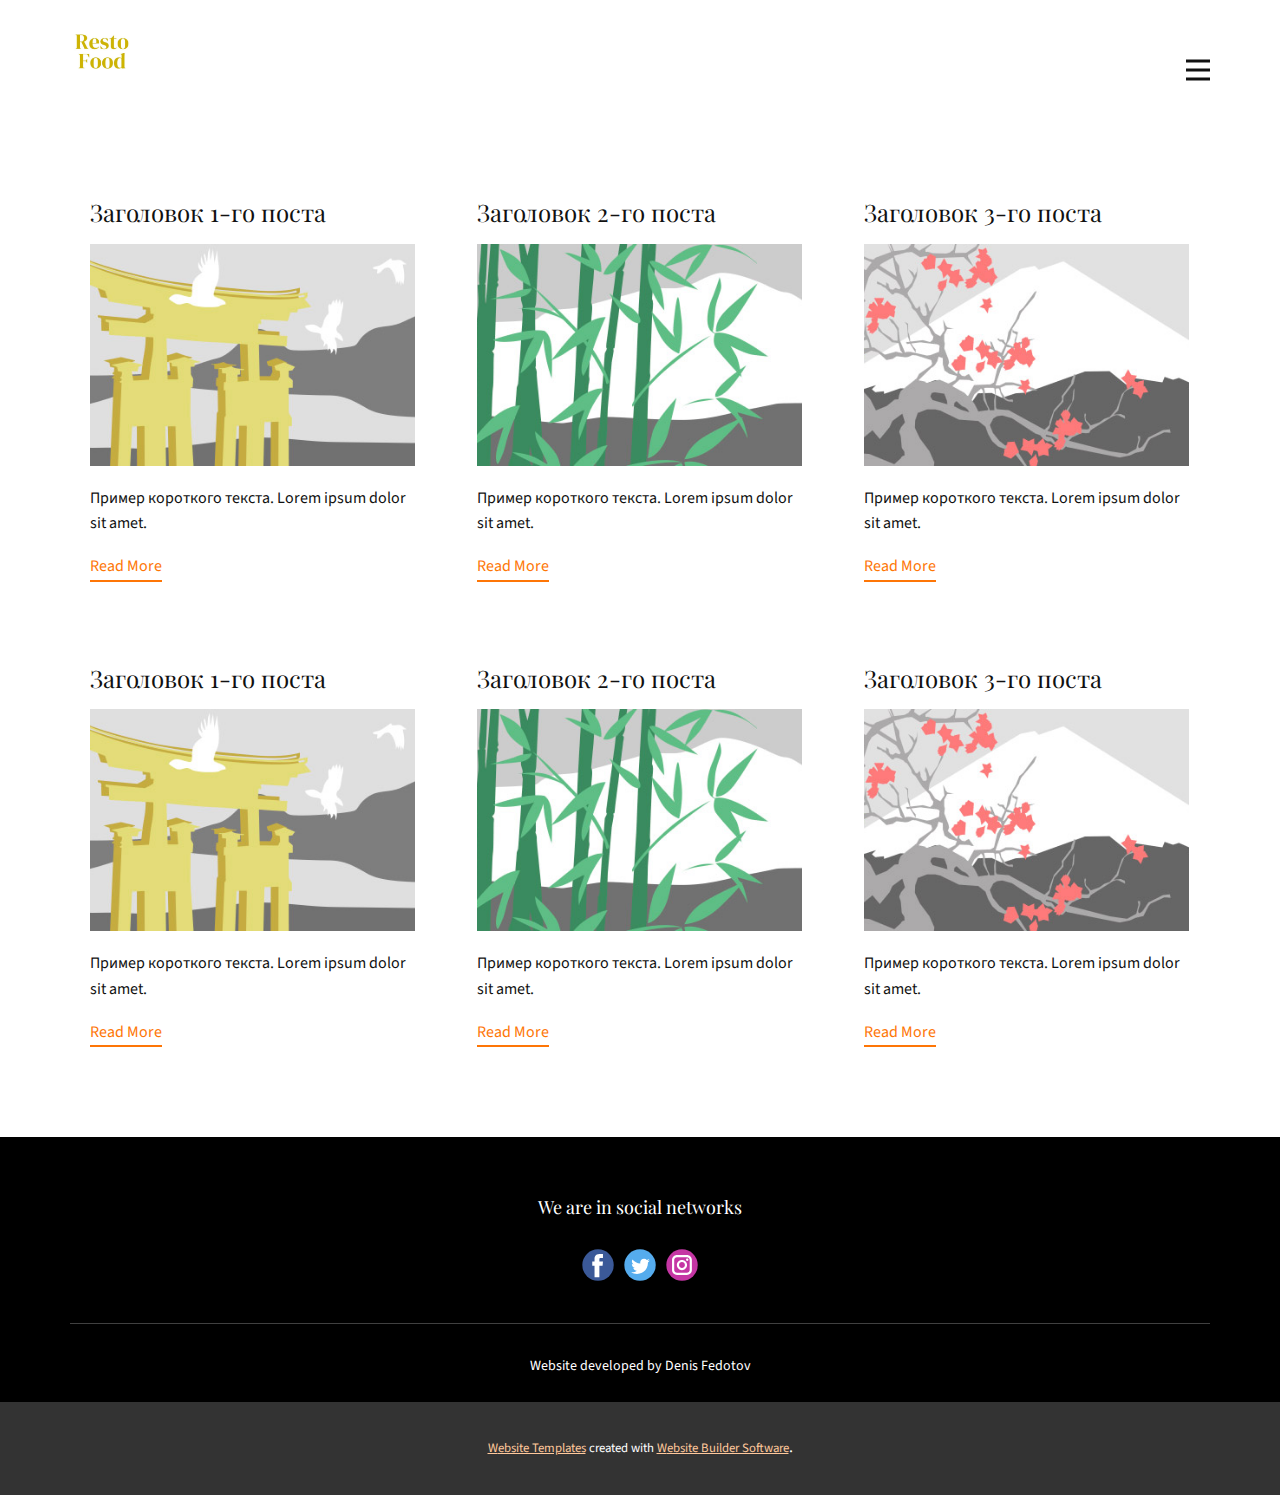
<file: blog/blog.html>
<html style="font-size: 16px;"><head>
    <meta name="viewport" content="width=device-width, initial-scale=1.0">
    <meta charset="utf-8">
    <meta name="keywords" content="">
    <meta name="description" content="">
    <title>Blog Template</title>
    <link rel="stylesheet" href="../nicepage.css" media="screen">
<link rel="stylesheet" href="../Blog-Template.css" media="screen">
    <script class="u-script" type="text/javascript" src="../jquery.js" defer=""></script>
    <script class="u-script" type="text/javascript" src="../nicepage.js" defer=""></script>
    <meta name="generator" content="Nicepage 4.11.3, nicepage.com">
    <link id="u-theme-google-font" rel="stylesheet" href="https://fonts.googleapis.com/css?family=Playfair+Display:400,400i,500,500i,600,600i,700,700i,800,800i,900,900i|Source+Sans+Pro:200,200i,300,300i,400,400i,600,600i,700,700i,900,900i">
    
    
    <script type="application/ld+json">{
		"@context": "http://schema.org",
		"@type": "Organization",
		"name": "",
		"logo": "images/RestoFood.jpg",
		"sameAs": [
				"https://facebook.com/name",
				"https://twitter.com/name",
				"https://instagram.com/name"
		]
}</script>
    <meta name="theme-color" content="#fe7606">
    <meta name="twitter:site" content="@">
    <meta name="twitter:card" content="summary_large_image">
    <meta name="twitter:title" content="Blog Template">
    <meta name="twitter:description" content="">
  </head>
  <body class="u-body u-xl-mode"><header class="u-clearfix u-header u-header" id="sec-af6e"><div class="u-clearfix u-sheet u-valign-middle u-sheet-1">
        <a href="#" class="u-image u-logo u-image-1" data-image-width="500" data-image-height="500">
          <img src="../images/RestoFood.jpg" class="u-logo-image u-logo-image-1">
        </a>
        <nav class="u-menu u-menu-dropdown u-offcanvas u-menu-1" data-responsive-from="XL">
          <div class="menu-collapse" style="font-size: 1rem; letter-spacing: 0px;">
            <a class="u-button-style u-custom-left-right-menu-spacing u-custom-padding-bottom u-custom-top-bottom-menu-spacing u-nav-link u-text-active-palette-1-base u-text-hover-palette-2-base" href="#">
              <svg class="u-svg-link" viewBox="0 0 24 24"><use xmlns:xlink="http://www.w3.org/1999/xlink" xlink:href="#menu-hamburger"></use></svg>
              <svg class="u-svg-content" version="1.1" id="menu-hamburger" viewBox="0 0 16 16" x="0px" y="0px" xmlns:xlink="http://www.w3.org/1999/xlink" xmlns="http://www.w3.org/2000/svg"><g><rect y="1" width="16" height="2"></rect><rect y="7" width="16" height="2"></rect><rect y="13" width="16" height="2"></rect>
</g></svg>
            </a>
          </div>
          <div class="u-nav-container">
            <ul class="u-nav u-unstyled u-nav-1"><li class="u-nav-item"><a class="u-button-style u-nav-link u-text-active-palette-1-base u-text-hover-palette-2-base" href="../Главная.html" style="padding: 10px 20px;">Главная</a>
</li><li class="u-nav-item"><a class="u-button-style u-nav-link u-text-active-palette-1-base u-text-hover-palette-2-base" href="../О-нас.html" style="padding: 10px 20px;">О нас</a>
</li><li class="u-nav-item"><a class="u-button-style u-nav-link u-text-active-palette-1-base u-text-hover-palette-2-base" href="../Контакты.html" style="padding: 10px 20px;">Контакты</a>
</li></ul>
          </div>
          <div class="u-nav-container-collapse">
            <div class="u-black u-container-style u-inner-container-layout u-opacity u-opacity-95 u-sidenav">
              <div class="u-inner-container-layout u-sidenav-overflow">
                <div class="u-menu-close"></div>
                <ul class="u-align-center u-nav u-popupmenu-items u-unstyled u-nav-2"><li class="u-nav-item"><a class="u-button-style u-nav-link" href="../Главная.html" style="padding: 10px 20px;">Главная</a>
</li><li class="u-nav-item"><a class="u-button-style u-nav-link" href="../О-нас.html" style="padding: 10px 20px;">О нас</a>
</li><li class="u-nav-item"><a class="u-button-style u-nav-link" href="../Контакты.html" style="padding: 10px 20px;">Контакты</a>
</li></ul>
              </div>
            </div>
            <div class="u-black u-menu-overlay u-opacity u-opacity-70"></div>
          </div>
        </nav>
      </div></header>
    <section class="u-clearfix u-section-1" id="sec-50db">
      <div class="u-clearfix u-sheet u-valign-middle u-sheet-1"><!--blog--><!--blog_options_json--><!--{"type":"Recent","source":"","tags":"","count":""}--><!--/blog_options_json-->
        <div class="u-blog u-expanded-width u-repeater u-repeater-1"><!--blog_post-->
          <div class="u-blog-post u-container-style u-repeater-item u-white u-repeater-item-1">
            <div class="u-container-layout u-similar-container u-valign-top u-container-layout-1"><!--blog_post_header-->
              <h4 class="u-blog-control u-text u-text-1">
                <a class="u-post-header-link" href="../blog/пост-5.html"><!--blog_post_header_content-->Заголовок 1-го поста<!--/blog_post_header_content--></a>
              </h4><!--/blog_post_header--><!--blog_post_image-->
              <a class="u-post-header-link" href="../blog/пост-5.html"><img alt="" class="u-blog-control u-expanded-width u-image u-image-default u-image-1" src="[data-uri]"></a><!--/blog_post_image--><!--blog_post_content-->
              <div class="u-blog-control u-post-content u-text u-text-2 fr-view">Пример короткого текста. Lorem ipsum dolor sit amet.</div><!--/blog_post_content--><!--blog_post_readmore-->
              <a href="../blog/пост-5.html" class="u-blog-control u-border-2 u-border-palette-1-base u-btn u-btn-rectangle u-button-style u-none u-btn-1"><!--blog_post_readmore_content--><!--options_json--><!--{"content":"Read More","defaultValue":"Читать дальше"}--><!--/options_json-->Read More<!--/blog_post_readmore_content--></a><!--/blog_post_readmore-->
            </div>
          </div><div class="u-blog-post u-container-style u-repeater-item u-video-cover u-white">
            <div class="u-container-layout u-similar-container u-valign-top u-container-layout-2"><!--blog_post_header-->
              <h4 class="u-blog-control u-text u-text-3">
                <a class="u-post-header-link" href="../blog/пост-4.html"><!--blog_post_header_content-->Заголовок 2-го поста<!--/blog_post_header_content--></a>
              </h4><!--/blog_post_header--><!--blog_post_image-->
              <a class="u-post-header-link" href="../blog/пост-4.html"><img alt="" class="u-blog-control u-expanded-width u-image u-image-default u-image-2" src="[data-uri]"></a><!--/blog_post_image--><!--blog_post_content-->
              <div class="u-blog-control u-post-content u-text u-text-4 fr-view">Пример короткого текста. Lorem ipsum dolor sit amet.</div><!--/blog_post_content--><!--blog_post_readmore-->
              <a href="../blog/пост-4.html" class="u-blog-control u-border-2 u-border-palette-1-base u-btn u-btn-rectangle u-button-style u-none u-btn-2"><!--blog_post_readmore_content--><!--options_json--><!--{"content":"Read More","defaultValue":"Читать дальше"}--><!--/options_json-->Read More<!--/blog_post_readmore_content--></a><!--/blog_post_readmore-->
            </div>
          </div><div class="u-blog-post u-container-style u-repeater-item u-video-cover u-white">
            <div class="u-container-layout u-similar-container u-valign-top u-container-layout-3"><!--blog_post_header-->
              <h4 class="u-blog-control u-text u-text-5">
                <a class="u-post-header-link" href="../blog/пост-3.html"><!--blog_post_header_content-->Заголовок 3-го поста<!--/blog_post_header_content--></a>
              </h4><!--/blog_post_header--><!--blog_post_image-->
              <a class="u-post-header-link" href="../blog/пост-3.html"><img alt="" class="u-blog-control u-expanded-width u-image u-image-default u-image-3" src="[data-uri]"></a><!--/blog_post_image--><!--blog_post_content-->
              <div class="u-blog-control u-post-content u-text u-text-6 fr-view">Пример короткого текста. Lorem ipsum dolor sit amet.</div><!--/blog_post_content--><!--blog_post_readmore-->
              <a href="../blog/пост-3.html" class="u-blog-control u-border-2 u-border-palette-1-base u-btn u-btn-rectangle u-button-style u-none u-btn-3"><!--blog_post_readmore_content--><!--options_json--><!--{"content":"Read More","defaultValue":"Читать дальше"}--><!--/options_json-->Read More<!--/blog_post_readmore_content--></a><!--/blog_post_readmore-->
            </div>
          </div><div class="u-blog-post u-container-style u-repeater-item u-white u-repeater-item-1">
            <div class="u-container-layout u-similar-container u-valign-top u-container-layout-1"><!--blog_post_header-->
              <h4 class="u-blog-control u-text u-text-1">
                <a class="u-post-header-link" href="../blog/пост-2.html"><!--blog_post_header_content-->Заголовок 1-го поста<!--/blog_post_header_content--></a>
              </h4><!--/blog_post_header--><!--blog_post_image-->
              <a class="u-post-header-link" href="../blog/пост-2.html"><img alt="" class="u-blog-control u-expanded-width u-image u-image-default u-image-1" src="[data-uri]"></a><!--/blog_post_image--><!--blog_post_content-->
              <div class="u-blog-control u-post-content u-text u-text-2 fr-view">Пример короткого текста. Lorem ipsum dolor sit amet.</div><!--/blog_post_content--><!--blog_post_readmore-->
              <a href="../blog/пост-2.html" class="u-blog-control u-border-2 u-border-palette-1-base u-btn u-btn-rectangle u-button-style u-none u-btn-1"><!--blog_post_readmore_content--><!--options_json--><!--{"content":"Read More","defaultValue":"Читать дальше"}--><!--/options_json-->Read More<!--/blog_post_readmore_content--></a><!--/blog_post_readmore-->
            </div>
          </div><div class="u-blog-post u-container-style u-repeater-item u-video-cover u-white">
            <div class="u-container-layout u-similar-container u-valign-top u-container-layout-2"><!--blog_post_header-->
              <h4 class="u-blog-control u-text u-text-3">
                <a class="u-post-header-link" href="../blog/пост-1.html"><!--blog_post_header_content-->Заголовок 2-го поста<!--/blog_post_header_content--></a>
              </h4><!--/blog_post_header--><!--blog_post_image-->
              <a class="u-post-header-link" href="../blog/пост-1.html"><img alt="" class="u-blog-control u-expanded-width u-image u-image-default u-image-2" src="[data-uri]"></a><!--/blog_post_image--><!--blog_post_content-->
              <div class="u-blog-control u-post-content u-text u-text-4 fr-view">Пример короткого текста. Lorem ipsum dolor sit amet.</div><!--/blog_post_content--><!--blog_post_readmore-->
              <a href="../blog/пост-1.html" class="u-blog-control u-border-2 u-border-palette-1-base u-btn u-btn-rectangle u-button-style u-none u-btn-2"><!--blog_post_readmore_content--><!--options_json--><!--{"content":"Read More","defaultValue":"Читать дальше"}--><!--/options_json-->Read More<!--/blog_post_readmore_content--></a><!--/blog_post_readmore-->
            </div>
          </div><div class="u-blog-post u-container-style u-repeater-item u-video-cover u-white">
            <div class="u-container-layout u-similar-container u-valign-top u-container-layout-3"><!--blog_post_header-->
              <h4 class="u-blog-control u-text u-text-5">
                <a class="u-post-header-link" href="../blog/пост.html"><!--blog_post_header_content-->Заголовок 3-го поста<!--/blog_post_header_content--></a>
              </h4><!--/blog_post_header--><!--blog_post_image-->
              <a class="u-post-header-link" href="../blog/пост.html"><img alt="" class="u-blog-control u-expanded-width u-image u-image-default u-image-3" src="[data-uri]"></a><!--/blog_post_image--><!--blog_post_content-->
              <div class="u-blog-control u-post-content u-text u-text-6 fr-view">Пример короткого текста. Lorem ipsum dolor sit amet.</div><!--/blog_post_content--><!--blog_post_readmore-->
              <a href="../blog/пост.html" class="u-blog-control u-border-2 u-border-palette-1-base u-btn u-btn-rectangle u-button-style u-none u-btn-3"><!--blog_post_readmore_content--><!--options_json--><!--{"content":"Read More","defaultValue":"Читать дальше"}--><!--/options_json-->Read More<!--/blog_post_readmore_content--></a><!--/blog_post_readmore-->
            </div>
          </div><!--/blog_post--><!--blog_post-->
          <!--/blog_post--><!--blog_post-->
          <!--/blog_post-->
        </div><!--/blog-->
      </div>
    </section>
    
    
    <footer class="u-black u-clearfix u-footer" id="sec-da85"><div class="u-clearfix u-sheet u-sheet-1">
        <div class="u-clearfix u-expanded-width-lg u-expanded-width-md u-expanded-width-xl u-expanded-width-xs u-gutter-30 u-layout-wrap u-layout-wrap-1">
          <div class="u-gutter-0 u-layout">
            <div class="u-layout-row">
              <div class="u-align-center u-container-style u-layout-cell u-right-cell u-size-60 u-layout-cell-1">
                <div class="u-container-layout u-valign-middle u-container-layout-1">
                  <h6 class="u-text u-text-1">We are in social networks</h6>
                  <div class="u-social-icons u-spacing-10 u-social-icons-1">
                    <a class="u-social-url" title="facebook" target="_blank" href="https://facebook.com/name"><span class="u-icon u-social-facebook u-social-icon u-icon-1"><svg class="u-svg-link" preserveAspectRatio="xMidYMin slice" viewBox="0 0 112 112" style=""><use xmlns:xlink="http://www.w3.org/1999/xlink" xlink:href="#svg-fa46"></use></svg><svg class="u-svg-content" viewBox="0 0 112 112" x="0" y="0" id="svg-fa46"><circle fill="currentColor" cx="56.1" cy="56.1" r="55"></circle><path fill="#FFFFFF" d="M73.5,31.6h-9.1c-1.4,0-3.6,0.8-3.6,3.9v8.5h12.6L72,58.3H60.8v40.8H43.9V58.3h-8V43.9h8v-9.2
c0-6.7,3.1-17,17-17h12.5v13.9H73.5z"></path></svg></span>
                    </a>
                    <a class="u-social-url" title="twitter" target="_blank" href="https://twitter.com/name"><span class="u-icon u-social-icon u-social-twitter u-icon-2"><svg class="u-svg-link" preserveAspectRatio="xMidYMin slice" viewBox="0 0 112 112" style=""><use xmlns:xlink="http://www.w3.org/1999/xlink" xlink:href="#svg-c34f"></use></svg><svg class="u-svg-content" viewBox="0 0 112 112" x="0" y="0" id="svg-c34f"><circle fill="currentColor" class="st0" cx="56.1" cy="56.1" r="55"></circle><path fill="#FFFFFF" d="M83.8,47.3c0,0.6,0,1.2,0,1.7c0,17.7-13.5,38.2-38.2,38.2C38,87.2,31,85,25,81.2c1,0.1,2.1,0.2,3.2,0.2
c6.3,0,12.1-2.1,16.7-5.7c-5.9-0.1-10.8-4-12.5-9.3c0.8,0.2,1.7,0.2,2.5,0.2c1.2,0,2.4-0.2,3.5-0.5c-6.1-1.2-10.8-6.7-10.8-13.1
c0-0.1,0-0.1,0-0.2c1.8,1,3.9,1.6,6.1,1.7c-3.6-2.4-6-6.5-6-11.2c0-2.5,0.7-4.8,1.8-6.7c6.6,8.1,16.5,13.5,27.6,14
c-0.2-1-0.3-2-0.3-3.1c0-7.4,6-13.4,13.4-13.4c3.9,0,7.3,1.6,9.8,4.2c3.1-0.6,5.9-1.7,8.5-3.3c-1,3.1-3.1,5.8-5.9,7.4
c2.7-0.3,5.3-1,7.7-2.1C88.7,43,86.4,45.4,83.8,47.3z"></path></svg></span>
                    </a>
                    <a class="u-social-url" title="instagram" target="_blank" href="https://instagram.com/name"><span class="u-icon u-social-icon u-social-instagram u-icon-3"><svg class="u-svg-link" preserveAspectRatio="xMidYMin slice" viewBox="0 0 112 112" style=""><use xmlns:xlink="http://www.w3.org/1999/xlink" xlink:href="#svg-2aa5"></use></svg><svg class="u-svg-content" viewBox="0 0 112 112" x="0" y="0" id="svg-2aa5"><circle fill="currentColor" cx="56.1" cy="56.1" r="55"></circle><path fill="#FFFFFF" d="M55.9,38.2c-9.9,0-17.9,8-17.9,17.9C38,66,46,74,55.9,74c9.9,0,17.9-8,17.9-17.9C73.8,46.2,65.8,38.2,55.9,38.2
z M55.9,66.4c-5.7,0-10.3-4.6-10.3-10.3c-0.1-5.7,4.6-10.3,10.3-10.3c5.7,0,10.3,4.6,10.3,10.3C66.2,61.8,61.6,66.4,55.9,66.4z"></path><path fill="#FFFFFF" d="M74.3,33.5c-2.3,0-4.2,1.9-4.2,4.2s1.9,4.2,4.2,4.2s4.2-1.9,4.2-4.2S76.6,33.5,74.3,33.5z"></path><path fill="#FFFFFF" d="M73.1,21.3H38.6c-9.7,0-17.5,7.9-17.5,17.5v34.5c0,9.7,7.9,17.6,17.5,17.6h34.5c9.7,0,17.5-7.9,17.5-17.5V38.8
C90.6,29.1,82.7,21.3,73.1,21.3z M83,73.3c0,5.5-4.5,9.9-9.9,9.9H38.6c-5.5,0-9.9-4.5-9.9-9.9V38.8c0-5.5,4.5-9.9,9.9-9.9h34.5
c5.5,0,9.9,4.5,9.9,9.9V73.3z"></path></svg></span>
                    </a>
                  </div>
                </div>
              </div>
            </div>
          </div>
        </div>
        <div class="u-align-left u-border-1 u-border-white u-expanded-width u-line u-line-horizontal u-opacity u-opacity-25 u-line-1"></div>
        <p class="u-align-center u-small-text u-text u-text-variant u-text-2">Website developed by Denis Fedotov</p>
      </div></footer>
    <section class="u-backlink u-clearfix u-grey-80">
      <a class="u-link" href="https://nicepage.com/website-templates" target="_blank">
        <span>Website Templates</span>
      </a>
      <p class="u-text">
        <span>created with</span>
      </p>
      <a class="u-link" href="" target="_blank">
        <span>Website Builder Software</span>
      </a>. 
    </section>
  
</body></html>
</file>
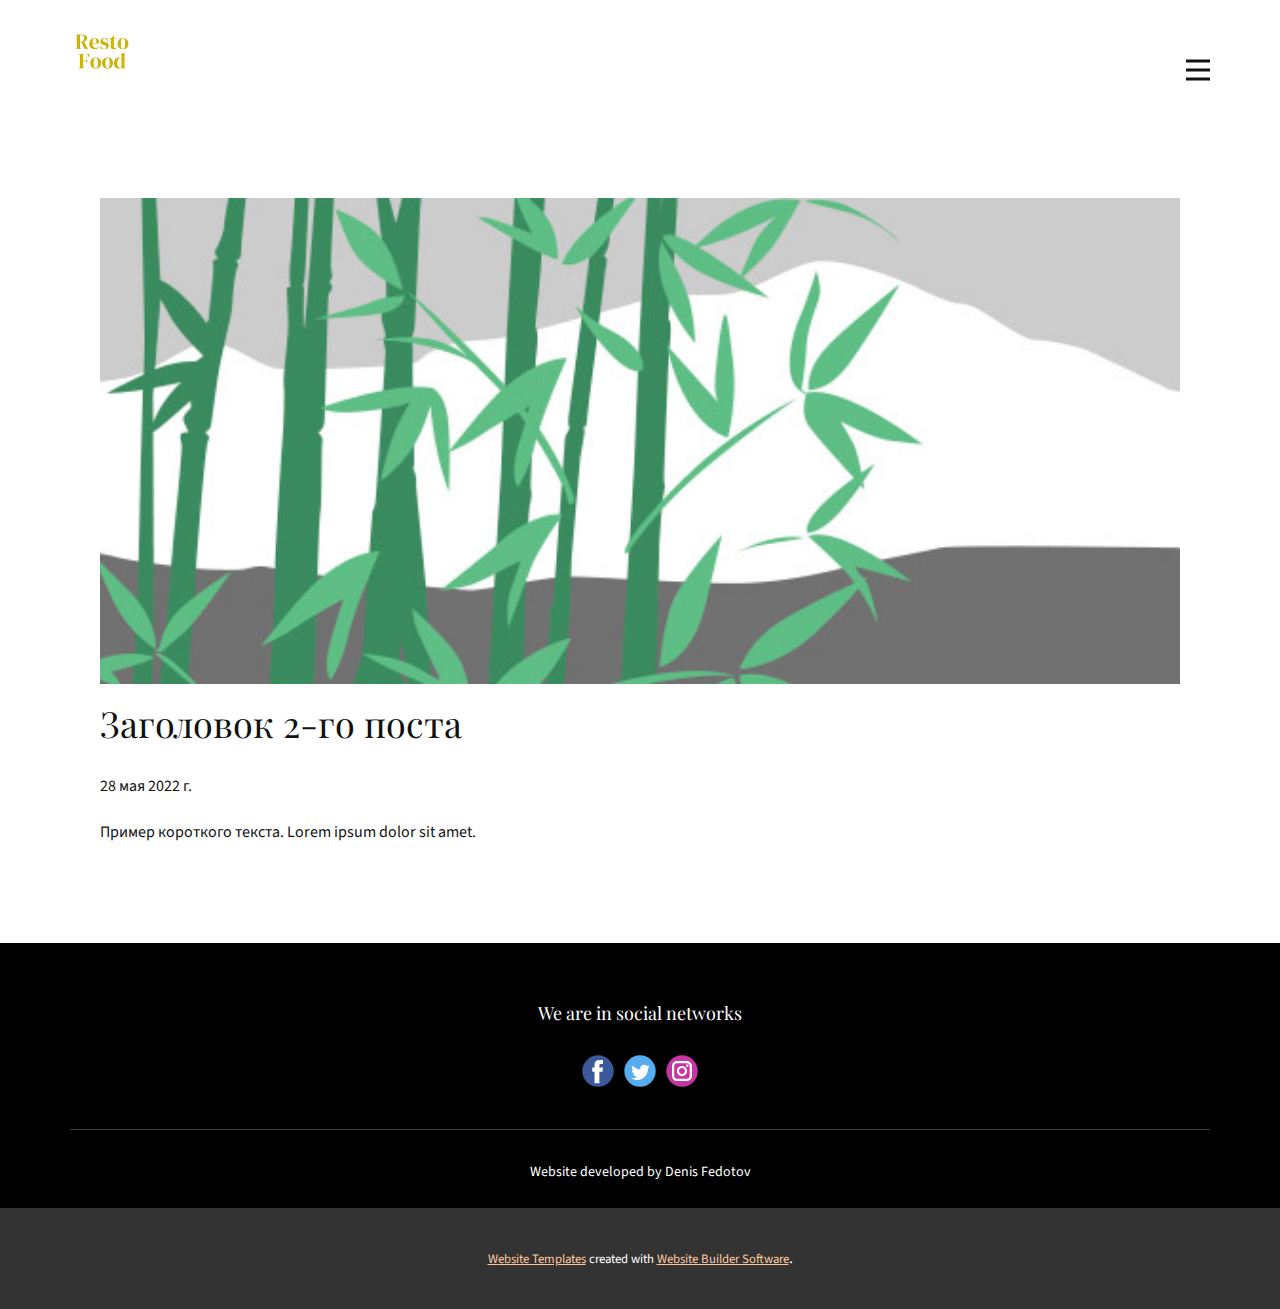
<file: blog/пост-1.html>
<!doctype html>
<html style="font-size: 16px;"><head>
    <meta name="viewport" content="width=device-width, initial-scale=1.0">
    <meta charset="utf-8">
    <meta name="keywords" content="Заголовок 1-го поста">
    <meta name="description" content="">
    <title>Заголовок 2-го поста</title>
    <link rel="stylesheet" href="../nicepage.css" media="screen">
<link rel="stylesheet" href="../Post-Template.css" media="screen">
    <script class="u-script" type="text/javascript" src="../jquery.js" defer=""></script>
    <script class="u-script" type="text/javascript" src="../nicepage.js" defer=""></script>
    <meta name="generator" content="Nicepage 4.11.3, nicepage.com">
    <link id="u-theme-google-font" rel="stylesheet" href="https://fonts.googleapis.com/css?family=Playfair+Display:400,400i,500,500i,600,600i,700,700i,800,800i,900,900i|Source+Sans+Pro:200,200i,300,300i,400,400i,600,600i,700,700i,900,900i">
    
    
    <script type="application/ld+json">{
		"@context": "http://schema.org",
		"@type": "Organization",
		"name": "",
		"logo": "images/RestoFood.jpg",
		"sameAs": [
				"https://facebook.com/name",
				"https://twitter.com/name",
				"https://instagram.com/name"
		]
}</script>
    <meta name="theme-color" content="#fe7606">
    <meta name="twitter:site" content="@">
    <meta name="twitter:card" content="summary_large_image">
    <meta name="twitter:title" content="Post Template">
    <meta name="twitter:description" content="">
  </head>
  <body class="u-body u-xl-mode"><header class="u-clearfix u-header u-header" id="sec-af6e"><div class="u-clearfix u-sheet u-valign-middle u-sheet-1">
        <a href="#" class="u-image u-logo u-image-1" data-image-width="500" data-image-height="500">
          <img src="../images/RestoFood.jpg" class="u-logo-image u-logo-image-1">
        </a>
        <nav class="u-menu u-menu-dropdown u-offcanvas u-menu-1" data-responsive-from="XL">
          <div class="menu-collapse" style="font-size: 1rem; letter-spacing: 0px;">
            <a class="u-button-style u-custom-left-right-menu-spacing u-custom-padding-bottom u-custom-top-bottom-menu-spacing u-nav-link u-text-active-palette-1-base u-text-hover-palette-2-base" href="#">
              <svg class="u-svg-link" viewBox="0 0 24 24"><use xmlns:xlink="http://www.w3.org/1999/xlink" xlink:href="#menu-hamburger"></use></svg>
              <svg class="u-svg-content" version="1.1" id="menu-hamburger" viewBox="0 0 16 16" x="0px" y="0px" xmlns:xlink="http://www.w3.org/1999/xlink" xmlns="http://www.w3.org/2000/svg"><g><rect y="1" width="16" height="2"></rect><rect y="7" width="16" height="2"></rect><rect y="13" width="16" height="2"></rect>
</g></svg>
            </a>
          </div>
          <div class="u-nav-container">
            <ul class="u-nav u-unstyled u-nav-1"><li class="u-nav-item"><a class="u-button-style u-nav-link u-text-active-palette-1-base u-text-hover-palette-2-base" href="../Главная.html" style="padding: 10px 20px;">Главная</a>
</li><li class="u-nav-item"><a class="u-button-style u-nav-link u-text-active-palette-1-base u-text-hover-palette-2-base" href="../О-нас.html" style="padding: 10px 20px;">О нас</a>
</li><li class="u-nav-item"><a class="u-button-style u-nav-link u-text-active-palette-1-base u-text-hover-palette-2-base" href="../Контакты.html" style="padding: 10px 20px;">Контакты</a>
</li></ul>
          </div>
          <div class="u-nav-container-collapse">
            <div class="u-black u-container-style u-inner-container-layout u-opacity u-opacity-95 u-sidenav">
              <div class="u-inner-container-layout u-sidenav-overflow">
                <div class="u-menu-close"></div>
                <ul class="u-align-center u-nav u-popupmenu-items u-unstyled u-nav-2"><li class="u-nav-item"><a class="u-button-style u-nav-link" href="../Главная.html" style="padding: 10px 20px;">Главная</a>
</li><li class="u-nav-item"><a class="u-button-style u-nav-link" href="../О-нас.html" style="padding: 10px 20px;">О нас</a>
</li><li class="u-nav-item"><a class="u-button-style u-nav-link" href="../Контакты.html" style="padding: 10px 20px;">Контакты</a>
</li></ul>
              </div>
            </div>
            <div class="u-black u-menu-overlay u-opacity u-opacity-70"></div>
          </div>
        </nav>
      </div></header>
    <section class="u-align-center u-clearfix u-section-1" id="sec-d76d">
      <div class="u-clearfix u-sheet u-valign-middle-md u-valign-middle-sm u-valign-middle-xs u-sheet-1"><!--post_details--><!--post_details_options_json--><!--{"source":""}--><!--/post_details_options_json--><!--blog_post-->
        <div class="u-container-style u-expanded-width u-post-details u-post-details-1">
          <div class="u-container-layout u-valign-middle u-container-layout-1"><!--blog_post_image-->
            <img alt="" class="u-blog-control u-expanded-width u-image u-image-default u-image-1" src="[data-uri]"><!--/blog_post_image--><!--blog_post_header-->
            <h2 class="u-blog-control u-text u-text-1">Заголовок 2-го поста</h2><!--/blog_post_header--><!--blog_post_metadata-->
            <div class="u-blog-control u-metadata u-metadata-1"><!--blog_post_metadata_date-->
              <span class="u-meta-date u-meta-icon">28 мая 2022 г.</span><!--/blog_post_metadata_date--><!--blog_post_metadata_category-->
              <!--/blog_post_metadata_category--><!--blog_post_metadata_comments-->
              <!--/blog_post_metadata_comments-->
            </div><!--/blog_post_metadata--><!--blog_post_content-->
            <div class="u-align-justify u-blog-control u-post-content u-text u-text-2 fr-view">
  Пример короткого текста. Lorem ipsum dolor sit amet.
  </div><!--/blog_post_content-->
          </div>
        </div><!--/blog_post--><!--/post_details-->
      </div>
    </section>
    
    
    <footer class="u-black u-clearfix u-footer" id="sec-da85"><div class="u-clearfix u-sheet u-sheet-1">
        <div class="u-clearfix u-expanded-width-lg u-expanded-width-md u-expanded-width-xl u-expanded-width-xs u-gutter-30 u-layout-wrap u-layout-wrap-1">
          <div class="u-gutter-0 u-layout">
            <div class="u-layout-row">
              <div class="u-align-center u-container-style u-layout-cell u-right-cell u-size-60 u-layout-cell-1">
                <div class="u-container-layout u-valign-middle u-container-layout-1">
                  <h6 class="u-text u-text-1">We are in social networks</h6>
                  <div class="u-social-icons u-spacing-10 u-social-icons-1">
                    <a class="u-social-url" title="facebook" target="_blank" href="https://facebook.com/name"><span class="u-icon u-social-facebook u-social-icon u-icon-1"><svg class="u-svg-link" preserveAspectRatio="xMidYMin slice" viewBox="0 0 112 112" style=""><use xmlns:xlink="http://www.w3.org/1999/xlink" xlink:href="#svg-fa46"></use></svg><svg class="u-svg-content" viewBox="0 0 112 112" x="0" y="0" id="svg-fa46"><circle fill="currentColor" cx="56.1" cy="56.1" r="55"></circle><path fill="#FFFFFF" d="M73.5,31.6h-9.1c-1.4,0-3.6,0.8-3.6,3.9v8.5h12.6L72,58.3H60.8v40.8H43.9V58.3h-8V43.9h8v-9.2
c0-6.7,3.1-17,17-17h12.5v13.9H73.5z"></path></svg></span>
                    </a>
                    <a class="u-social-url" title="twitter" target="_blank" href="https://twitter.com/name"><span class="u-icon u-social-icon u-social-twitter u-icon-2"><svg class="u-svg-link" preserveAspectRatio="xMidYMin slice" viewBox="0 0 112 112" style=""><use xmlns:xlink="http://www.w3.org/1999/xlink" xlink:href="#svg-c34f"></use></svg><svg class="u-svg-content" viewBox="0 0 112 112" x="0" y="0" id="svg-c34f"><circle fill="currentColor" class="st0" cx="56.1" cy="56.1" r="55"></circle><path fill="#FFFFFF" d="M83.8,47.3c0,0.6,0,1.2,0,1.7c0,17.7-13.5,38.2-38.2,38.2C38,87.2,31,85,25,81.2c1,0.1,2.1,0.2,3.2,0.2
c6.3,0,12.1-2.1,16.7-5.7c-5.9-0.1-10.8-4-12.5-9.3c0.8,0.2,1.7,0.2,2.5,0.2c1.2,0,2.4-0.2,3.5-0.5c-6.1-1.2-10.8-6.7-10.8-13.1
c0-0.1,0-0.1,0-0.2c1.8,1,3.9,1.6,6.1,1.7c-3.6-2.4-6-6.5-6-11.2c0-2.5,0.7-4.8,1.8-6.7c6.6,8.1,16.5,13.5,27.6,14
c-0.2-1-0.3-2-0.3-3.1c0-7.4,6-13.4,13.4-13.4c3.9,0,7.3,1.6,9.8,4.2c3.1-0.6,5.9-1.7,8.5-3.3c-1,3.1-3.1,5.8-5.9,7.4
c2.7-0.3,5.3-1,7.7-2.1C88.7,43,86.4,45.4,83.8,47.3z"></path></svg></span>
                    </a>
                    <a class="u-social-url" title="instagram" target="_blank" href="https://instagram.com/name"><span class="u-icon u-social-icon u-social-instagram u-icon-3"><svg class="u-svg-link" preserveAspectRatio="xMidYMin slice" viewBox="0 0 112 112" style=""><use xmlns:xlink="http://www.w3.org/1999/xlink" xlink:href="#svg-2aa5"></use></svg><svg class="u-svg-content" viewBox="0 0 112 112" x="0" y="0" id="svg-2aa5"><circle fill="currentColor" cx="56.1" cy="56.1" r="55"></circle><path fill="#FFFFFF" d="M55.9,38.2c-9.9,0-17.9,8-17.9,17.9C38,66,46,74,55.9,74c9.9,0,17.9-8,17.9-17.9C73.8,46.2,65.8,38.2,55.9,38.2
z M55.9,66.4c-5.7,0-10.3-4.6-10.3-10.3c-0.1-5.7,4.6-10.3,10.3-10.3c5.7,0,10.3,4.6,10.3,10.3C66.2,61.8,61.6,66.4,55.9,66.4z"></path><path fill="#FFFFFF" d="M74.3,33.5c-2.3,0-4.2,1.9-4.2,4.2s1.9,4.2,4.2,4.2s4.2-1.9,4.2-4.2S76.6,33.5,74.3,33.5z"></path><path fill="#FFFFFF" d="M73.1,21.3H38.6c-9.7,0-17.5,7.9-17.5,17.5v34.5c0,9.7,7.9,17.6,17.5,17.6h34.5c9.7,0,17.5-7.9,17.5-17.5V38.8
C90.6,29.1,82.7,21.3,73.1,21.3z M83,73.3c0,5.5-4.5,9.9-9.9,9.9H38.6c-5.5,0-9.9-4.5-9.9-9.9V38.8c0-5.5,4.5-9.9,9.9-9.9h34.5
c5.5,0,9.9,4.5,9.9,9.9V73.3z"></path></svg></span>
                    </a>
                  </div>
                </div>
              </div>
            </div>
          </div>
        </div>
        <div class="u-align-left u-border-1 u-border-white u-expanded-width u-line u-line-horizontal u-opacity u-opacity-25 u-line-1"></div>
        <p class="u-align-center u-small-text u-text u-text-variant u-text-2">Website developed by Denis Fedotov</p>
      </div></footer>
    <section class="u-backlink u-clearfix u-grey-80">
      <a class="u-link" href="https://nicepage.com/website-templates" target="_blank">
        <span>Website Templates</span>
      </a>
      <p class="u-text">
        <span>created with</span>
      </p>
      <a class="u-link" href="" target="_blank">
        <span>Website Builder Software</span>
      </a>. 
    </section>
  
</body></html>
</file>
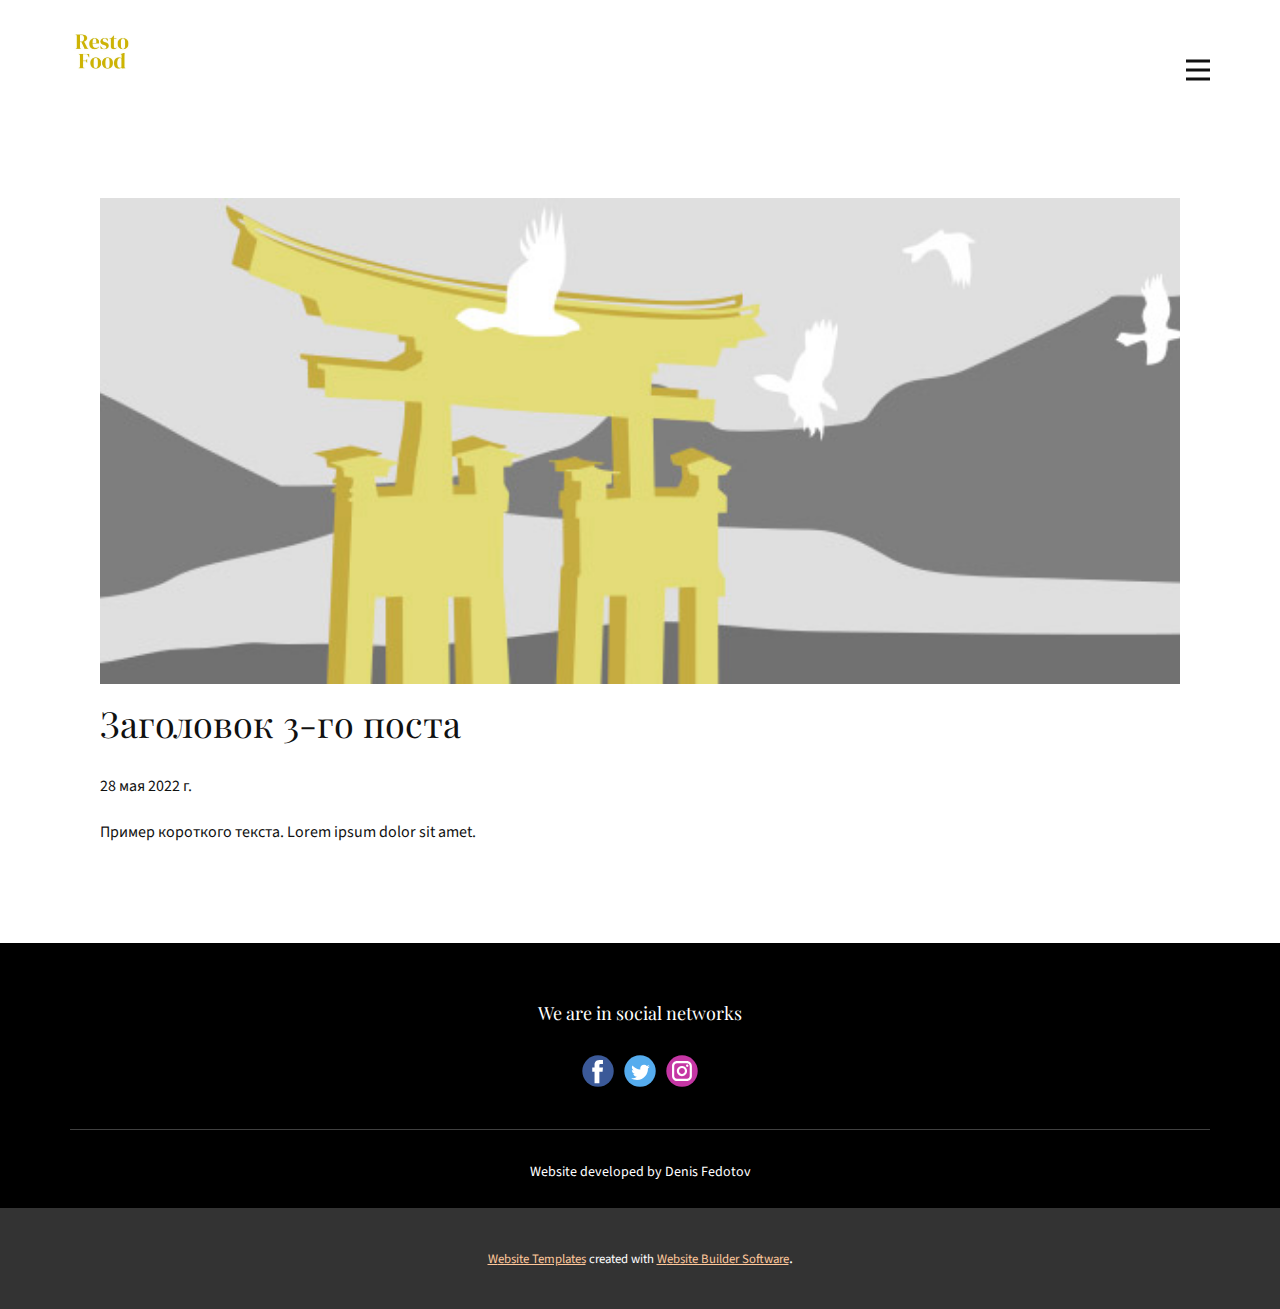
<file: blog/пост-2.html>
<!doctype html>
<html style="font-size: 16px;"><head>
    <meta name="viewport" content="width=device-width, initial-scale=1.0">
    <meta charset="utf-8">
    <meta name="keywords" content="Заголовок 1-го поста">
    <meta name="description" content="">
    <title>Заголовок 3-го поста</title>
    <link rel="stylesheet" href="../nicepage.css" media="screen">
<link rel="stylesheet" href="../Post-Template.css" media="screen">
    <script class="u-script" type="text/javascript" src="../jquery.js" defer=""></script>
    <script class="u-script" type="text/javascript" src="../nicepage.js" defer=""></script>
    <meta name="generator" content="Nicepage 4.11.3, nicepage.com">
    <link id="u-theme-google-font" rel="stylesheet" href="https://fonts.googleapis.com/css?family=Playfair+Display:400,400i,500,500i,600,600i,700,700i,800,800i,900,900i|Source+Sans+Pro:200,200i,300,300i,400,400i,600,600i,700,700i,900,900i">
    
    
    <script type="application/ld+json">{
		"@context": "http://schema.org",
		"@type": "Organization",
		"name": "",
		"logo": "images/RestoFood.jpg",
		"sameAs": [
				"https://facebook.com/name",
				"https://twitter.com/name",
				"https://instagram.com/name"
		]
}</script>
    <meta name="theme-color" content="#fe7606">
    <meta name="twitter:site" content="@">
    <meta name="twitter:card" content="summary_large_image">
    <meta name="twitter:title" content="Post Template">
    <meta name="twitter:description" content="">
  </head>
  <body class="u-body u-xl-mode"><header class="u-clearfix u-header u-header" id="sec-af6e"><div class="u-clearfix u-sheet u-valign-middle u-sheet-1">
        <a href="#" class="u-image u-logo u-image-1" data-image-width="500" data-image-height="500">
          <img src="../images/RestoFood.jpg" class="u-logo-image u-logo-image-1">
        </a>
        <nav class="u-menu u-menu-dropdown u-offcanvas u-menu-1" data-responsive-from="XL">
          <div class="menu-collapse" style="font-size: 1rem; letter-spacing: 0px;">
            <a class="u-button-style u-custom-left-right-menu-spacing u-custom-padding-bottom u-custom-top-bottom-menu-spacing u-nav-link u-text-active-palette-1-base u-text-hover-palette-2-base" href="#">
              <svg class="u-svg-link" viewBox="0 0 24 24"><use xmlns:xlink="http://www.w3.org/1999/xlink" xlink:href="#menu-hamburger"></use></svg>
              <svg class="u-svg-content" version="1.1" id="menu-hamburger" viewBox="0 0 16 16" x="0px" y="0px" xmlns:xlink="http://www.w3.org/1999/xlink" xmlns="http://www.w3.org/2000/svg"><g><rect y="1" width="16" height="2"></rect><rect y="7" width="16" height="2"></rect><rect y="13" width="16" height="2"></rect>
</g></svg>
            </a>
          </div>
          <div class="u-nav-container">
            <ul class="u-nav u-unstyled u-nav-1"><li class="u-nav-item"><a class="u-button-style u-nav-link u-text-active-palette-1-base u-text-hover-palette-2-base" href="../Главная.html" style="padding: 10px 20px;">Главная</a>
</li><li class="u-nav-item"><a class="u-button-style u-nav-link u-text-active-palette-1-base u-text-hover-palette-2-base" href="../О-нас.html" style="padding: 10px 20px;">О нас</a>
</li><li class="u-nav-item"><a class="u-button-style u-nav-link u-text-active-palette-1-base u-text-hover-palette-2-base" href="../Контакты.html" style="padding: 10px 20px;">Контакты</a>
</li></ul>
          </div>
          <div class="u-nav-container-collapse">
            <div class="u-black u-container-style u-inner-container-layout u-opacity u-opacity-95 u-sidenav">
              <div class="u-inner-container-layout u-sidenav-overflow">
                <div class="u-menu-close"></div>
                <ul class="u-align-center u-nav u-popupmenu-items u-unstyled u-nav-2"><li class="u-nav-item"><a class="u-button-style u-nav-link" href="../Главная.html" style="padding: 10px 20px;">Главная</a>
</li><li class="u-nav-item"><a class="u-button-style u-nav-link" href="../О-нас.html" style="padding: 10px 20px;">О нас</a>
</li><li class="u-nav-item"><a class="u-button-style u-nav-link" href="../Контакты.html" style="padding: 10px 20px;">Контакты</a>
</li></ul>
              </div>
            </div>
            <div class="u-black u-menu-overlay u-opacity u-opacity-70"></div>
          </div>
        </nav>
      </div></header>
    <section class="u-align-center u-clearfix u-section-1" id="sec-d76d">
      <div class="u-clearfix u-sheet u-valign-middle-md u-valign-middle-sm u-valign-middle-xs u-sheet-1"><!--post_details--><!--post_details_options_json--><!--{"source":""}--><!--/post_details_options_json--><!--blog_post-->
        <div class="u-container-style u-expanded-width u-post-details u-post-details-1">
          <div class="u-container-layout u-valign-middle u-container-layout-1"><!--blog_post_image-->
            <img alt="" class="u-blog-control u-expanded-width u-image u-image-default u-image-1" src="[data-uri]"><!--/blog_post_image--><!--blog_post_header-->
            <h2 class="u-blog-control u-text u-text-1">Заголовок 3-го поста</h2><!--/blog_post_header--><!--blog_post_metadata-->
            <div class="u-blog-control u-metadata u-metadata-1"><!--blog_post_metadata_date-->
              <span class="u-meta-date u-meta-icon">28 мая 2022 г.</span><!--/blog_post_metadata_date--><!--blog_post_metadata_category-->
              <!--/blog_post_metadata_category--><!--blog_post_metadata_comments-->
              <!--/blog_post_metadata_comments-->
            </div><!--/blog_post_metadata--><!--blog_post_content-->
            <div class="u-align-justify u-blog-control u-post-content u-text u-text-2 fr-view">
  Пример короткого текста. Lorem ipsum dolor sit amet.
  </div><!--/blog_post_content-->
          </div>
        </div><!--/blog_post--><!--/post_details-->
      </div>
    </section>
    
    
    <footer class="u-black u-clearfix u-footer" id="sec-da85"><div class="u-clearfix u-sheet u-sheet-1">
        <div class="u-clearfix u-expanded-width-lg u-expanded-width-md u-expanded-width-xl u-expanded-width-xs u-gutter-30 u-layout-wrap u-layout-wrap-1">
          <div class="u-gutter-0 u-layout">
            <div class="u-layout-row">
              <div class="u-align-center u-container-style u-layout-cell u-right-cell u-size-60 u-layout-cell-1">
                <div class="u-container-layout u-valign-middle u-container-layout-1">
                  <h6 class="u-text u-text-1">We are in social networks</h6>
                  <div class="u-social-icons u-spacing-10 u-social-icons-1">
                    <a class="u-social-url" title="facebook" target="_blank" href="https://facebook.com/name"><span class="u-icon u-social-facebook u-social-icon u-icon-1"><svg class="u-svg-link" preserveAspectRatio="xMidYMin slice" viewBox="0 0 112 112" style=""><use xmlns:xlink="http://www.w3.org/1999/xlink" xlink:href="#svg-fa46"></use></svg><svg class="u-svg-content" viewBox="0 0 112 112" x="0" y="0" id="svg-fa46"><circle fill="currentColor" cx="56.1" cy="56.1" r="55"></circle><path fill="#FFFFFF" d="M73.5,31.6h-9.1c-1.4,0-3.6,0.8-3.6,3.9v8.5h12.6L72,58.3H60.8v40.8H43.9V58.3h-8V43.9h8v-9.2
c0-6.7,3.1-17,17-17h12.5v13.9H73.5z"></path></svg></span>
                    </a>
                    <a class="u-social-url" title="twitter" target="_blank" href="https://twitter.com/name"><span class="u-icon u-social-icon u-social-twitter u-icon-2"><svg class="u-svg-link" preserveAspectRatio="xMidYMin slice" viewBox="0 0 112 112" style=""><use xmlns:xlink="http://www.w3.org/1999/xlink" xlink:href="#svg-c34f"></use></svg><svg class="u-svg-content" viewBox="0 0 112 112" x="0" y="0" id="svg-c34f"><circle fill="currentColor" class="st0" cx="56.1" cy="56.1" r="55"></circle><path fill="#FFFFFF" d="M83.8,47.3c0,0.6,0,1.2,0,1.7c0,17.7-13.5,38.2-38.2,38.2C38,87.2,31,85,25,81.2c1,0.1,2.1,0.2,3.2,0.2
c6.3,0,12.1-2.1,16.7-5.7c-5.9-0.1-10.8-4-12.5-9.3c0.8,0.2,1.7,0.2,2.5,0.2c1.2,0,2.4-0.2,3.5-0.5c-6.1-1.2-10.8-6.7-10.8-13.1
c0-0.1,0-0.1,0-0.2c1.8,1,3.9,1.6,6.1,1.7c-3.6-2.4-6-6.5-6-11.2c0-2.5,0.7-4.8,1.8-6.7c6.6,8.1,16.5,13.5,27.6,14
c-0.2-1-0.3-2-0.3-3.1c0-7.4,6-13.4,13.4-13.4c3.9,0,7.3,1.6,9.8,4.2c3.1-0.6,5.9-1.7,8.5-3.3c-1,3.1-3.1,5.8-5.9,7.4
c2.7-0.3,5.3-1,7.7-2.1C88.7,43,86.4,45.4,83.8,47.3z"></path></svg></span>
                    </a>
                    <a class="u-social-url" title="instagram" target="_blank" href="https://instagram.com/name"><span class="u-icon u-social-icon u-social-instagram u-icon-3"><svg class="u-svg-link" preserveAspectRatio="xMidYMin slice" viewBox="0 0 112 112" style=""><use xmlns:xlink="http://www.w3.org/1999/xlink" xlink:href="#svg-2aa5"></use></svg><svg class="u-svg-content" viewBox="0 0 112 112" x="0" y="0" id="svg-2aa5"><circle fill="currentColor" cx="56.1" cy="56.1" r="55"></circle><path fill="#FFFFFF" d="M55.9,38.2c-9.9,0-17.9,8-17.9,17.9C38,66,46,74,55.9,74c9.9,0,17.9-8,17.9-17.9C73.8,46.2,65.8,38.2,55.9,38.2
z M55.9,66.4c-5.7,0-10.3-4.6-10.3-10.3c-0.1-5.7,4.6-10.3,10.3-10.3c5.7,0,10.3,4.6,10.3,10.3C66.2,61.8,61.6,66.4,55.9,66.4z"></path><path fill="#FFFFFF" d="M74.3,33.5c-2.3,0-4.2,1.9-4.2,4.2s1.9,4.2,4.2,4.2s4.2-1.9,4.2-4.2S76.6,33.5,74.3,33.5z"></path><path fill="#FFFFFF" d="M73.1,21.3H38.6c-9.7,0-17.5,7.9-17.5,17.5v34.5c0,9.7,7.9,17.6,17.5,17.6h34.5c9.7,0,17.5-7.9,17.5-17.5V38.8
C90.6,29.1,82.7,21.3,73.1,21.3z M83,73.3c0,5.5-4.5,9.9-9.9,9.9H38.6c-5.5,0-9.9-4.5-9.9-9.9V38.8c0-5.5,4.5-9.9,9.9-9.9h34.5
c5.5,0,9.9,4.5,9.9,9.9V73.3z"></path></svg></span>
                    </a>
                  </div>
                </div>
              </div>
            </div>
          </div>
        </div>
        <div class="u-align-left u-border-1 u-border-white u-expanded-width u-line u-line-horizontal u-opacity u-opacity-25 u-line-1"></div>
        <p class="u-align-center u-small-text u-text u-text-variant u-text-2">Website developed by Denis Fedotov</p>
      </div></footer>
    <section class="u-backlink u-clearfix u-grey-80">
      <a class="u-link" href="https://nicepage.com/website-templates" target="_blank">
        <span>Website Templates</span>
      </a>
      <p class="u-text">
        <span>created with</span>
      </p>
      <a class="u-link" href="" target="_blank">
        <span>Website Builder Software</span>
      </a>. 
    </section>
  
</body></html>
</file>
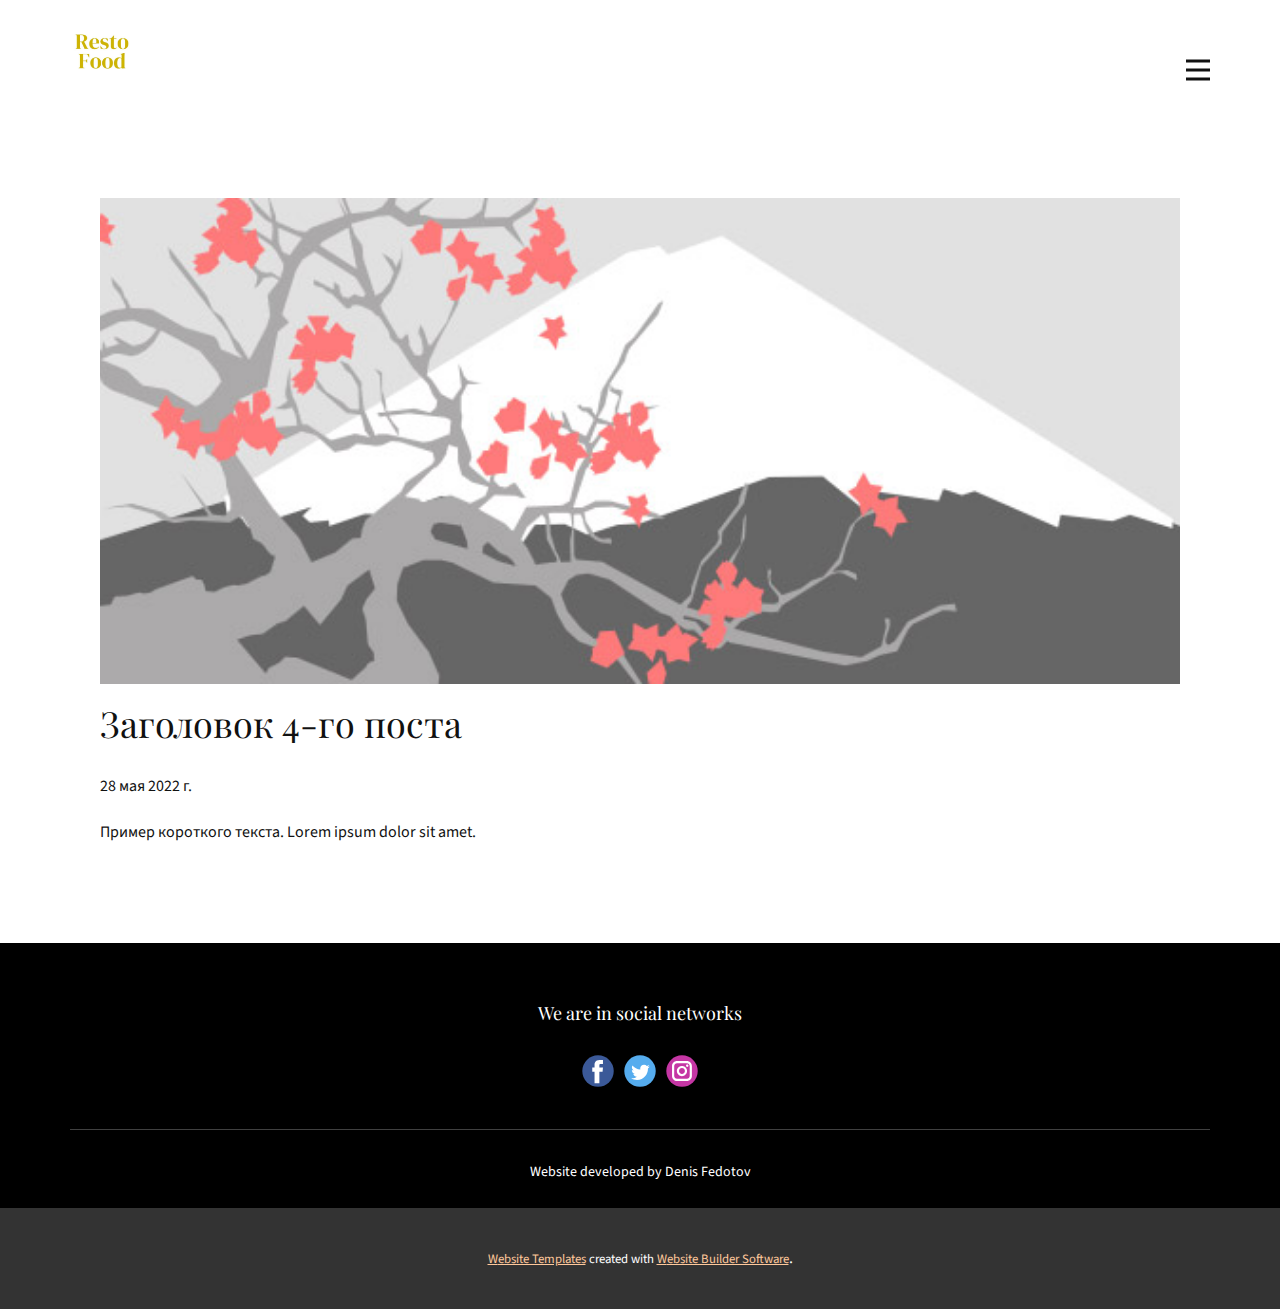
<file: blog/пост-3.html>
<!doctype html>
<html style="font-size: 16px;"><head>
    <meta name="viewport" content="width=device-width, initial-scale=1.0">
    <meta charset="utf-8">
    <meta name="keywords" content="Заголовок 1-го поста">
    <meta name="description" content="">
    <title>Заголовок 4-го поста</title>
    <link rel="stylesheet" href="../nicepage.css" media="screen">
<link rel="stylesheet" href="../Post-Template.css" media="screen">
    <script class="u-script" type="text/javascript" src="../jquery.js" defer=""></script>
    <script class="u-script" type="text/javascript" src="../nicepage.js" defer=""></script>
    <meta name="generator" content="Nicepage 4.11.3, nicepage.com">
    <link id="u-theme-google-font" rel="stylesheet" href="https://fonts.googleapis.com/css?family=Playfair+Display:400,400i,500,500i,600,600i,700,700i,800,800i,900,900i|Source+Sans+Pro:200,200i,300,300i,400,400i,600,600i,700,700i,900,900i">
    
    
    <script type="application/ld+json">{
		"@context": "http://schema.org",
		"@type": "Organization",
		"name": "",
		"logo": "images/RestoFood.jpg",
		"sameAs": [
				"https://facebook.com/name",
				"https://twitter.com/name",
				"https://instagram.com/name"
		]
}</script>
    <meta name="theme-color" content="#fe7606">
    <meta name="twitter:site" content="@">
    <meta name="twitter:card" content="summary_large_image">
    <meta name="twitter:title" content="Post Template">
    <meta name="twitter:description" content="">
  </head>
  <body class="u-body u-xl-mode"><header class="u-clearfix u-header u-header" id="sec-af6e"><div class="u-clearfix u-sheet u-valign-middle u-sheet-1">
        <a href="#" class="u-image u-logo u-image-1" data-image-width="500" data-image-height="500">
          <img src="../images/RestoFood.jpg" class="u-logo-image u-logo-image-1">
        </a>
        <nav class="u-menu u-menu-dropdown u-offcanvas u-menu-1" data-responsive-from="XL">
          <div class="menu-collapse" style="font-size: 1rem; letter-spacing: 0px;">
            <a class="u-button-style u-custom-left-right-menu-spacing u-custom-padding-bottom u-custom-top-bottom-menu-spacing u-nav-link u-text-active-palette-1-base u-text-hover-palette-2-base" href="#">
              <svg class="u-svg-link" viewBox="0 0 24 24"><use xmlns:xlink="http://www.w3.org/1999/xlink" xlink:href="#menu-hamburger"></use></svg>
              <svg class="u-svg-content" version="1.1" id="menu-hamburger" viewBox="0 0 16 16" x="0px" y="0px" xmlns:xlink="http://www.w3.org/1999/xlink" xmlns="http://www.w3.org/2000/svg"><g><rect y="1" width="16" height="2"></rect><rect y="7" width="16" height="2"></rect><rect y="13" width="16" height="2"></rect>
</g></svg>
            </a>
          </div>
          <div class="u-nav-container">
            <ul class="u-nav u-unstyled u-nav-1"><li class="u-nav-item"><a class="u-button-style u-nav-link u-text-active-palette-1-base u-text-hover-palette-2-base" href="../Главная.html" style="padding: 10px 20px;">Главная</a>
</li><li class="u-nav-item"><a class="u-button-style u-nav-link u-text-active-palette-1-base u-text-hover-palette-2-base" href="../О-нас.html" style="padding: 10px 20px;">О нас</a>
</li><li class="u-nav-item"><a class="u-button-style u-nav-link u-text-active-palette-1-base u-text-hover-palette-2-base" href="../Контакты.html" style="padding: 10px 20px;">Контакты</a>
</li></ul>
          </div>
          <div class="u-nav-container-collapse">
            <div class="u-black u-container-style u-inner-container-layout u-opacity u-opacity-95 u-sidenav">
              <div class="u-inner-container-layout u-sidenav-overflow">
                <div class="u-menu-close"></div>
                <ul class="u-align-center u-nav u-popupmenu-items u-unstyled u-nav-2"><li class="u-nav-item"><a class="u-button-style u-nav-link" href="../Главная.html" style="padding: 10px 20px;">Главная</a>
</li><li class="u-nav-item"><a class="u-button-style u-nav-link" href="../О-нас.html" style="padding: 10px 20px;">О нас</a>
</li><li class="u-nav-item"><a class="u-button-style u-nav-link" href="../Контакты.html" style="padding: 10px 20px;">Контакты</a>
</li></ul>
              </div>
            </div>
            <div class="u-black u-menu-overlay u-opacity u-opacity-70"></div>
          </div>
        </nav>
      </div></header>
    <section class="u-align-center u-clearfix u-section-1" id="sec-d76d">
      <div class="u-clearfix u-sheet u-valign-middle-md u-valign-middle-sm u-valign-middle-xs u-sheet-1"><!--post_details--><!--post_details_options_json--><!--{"source":""}--><!--/post_details_options_json--><!--blog_post-->
        <div class="u-container-style u-expanded-width u-post-details u-post-details-1">
          <div class="u-container-layout u-valign-middle u-container-layout-1"><!--blog_post_image-->
            <img alt="" class="u-blog-control u-expanded-width u-image u-image-default u-image-1" src="[data-uri]"><!--/blog_post_image--><!--blog_post_header-->
            <h2 class="u-blog-control u-text u-text-1">Заголовок 4-го поста</h2><!--/blog_post_header--><!--blog_post_metadata-->
            <div class="u-blog-control u-metadata u-metadata-1"><!--blog_post_metadata_date-->
              <span class="u-meta-date u-meta-icon">28 мая 2022 г.</span><!--/blog_post_metadata_date--><!--blog_post_metadata_category-->
              <!--/blog_post_metadata_category--><!--blog_post_metadata_comments-->
              <!--/blog_post_metadata_comments-->
            </div><!--/blog_post_metadata--><!--blog_post_content-->
            <div class="u-align-justify u-blog-control u-post-content u-text u-text-2 fr-view">
  Пример короткого текста. Lorem ipsum dolor sit amet.
  </div><!--/blog_post_content-->
          </div>
        </div><!--/blog_post--><!--/post_details-->
      </div>
    </section>
    
    
    <footer class="u-black u-clearfix u-footer" id="sec-da85"><div class="u-clearfix u-sheet u-sheet-1">
        <div class="u-clearfix u-expanded-width-lg u-expanded-width-md u-expanded-width-xl u-expanded-width-xs u-gutter-30 u-layout-wrap u-layout-wrap-1">
          <div class="u-gutter-0 u-layout">
            <div class="u-layout-row">
              <div class="u-align-center u-container-style u-layout-cell u-right-cell u-size-60 u-layout-cell-1">
                <div class="u-container-layout u-valign-middle u-container-layout-1">
                  <h6 class="u-text u-text-1">We are in social networks</h6>
                  <div class="u-social-icons u-spacing-10 u-social-icons-1">
                    <a class="u-social-url" title="facebook" target="_blank" href="https://facebook.com/name"><span class="u-icon u-social-facebook u-social-icon u-icon-1"><svg class="u-svg-link" preserveAspectRatio="xMidYMin slice" viewBox="0 0 112 112" style=""><use xmlns:xlink="http://www.w3.org/1999/xlink" xlink:href="#svg-fa46"></use></svg><svg class="u-svg-content" viewBox="0 0 112 112" x="0" y="0" id="svg-fa46"><circle fill="currentColor" cx="56.1" cy="56.1" r="55"></circle><path fill="#FFFFFF" d="M73.5,31.6h-9.1c-1.4,0-3.6,0.8-3.6,3.9v8.5h12.6L72,58.3H60.8v40.8H43.9V58.3h-8V43.9h8v-9.2
c0-6.7,3.1-17,17-17h12.5v13.9H73.5z"></path></svg></span>
                    </a>
                    <a class="u-social-url" title="twitter" target="_blank" href="https://twitter.com/name"><span class="u-icon u-social-icon u-social-twitter u-icon-2"><svg class="u-svg-link" preserveAspectRatio="xMidYMin slice" viewBox="0 0 112 112" style=""><use xmlns:xlink="http://www.w3.org/1999/xlink" xlink:href="#svg-c34f"></use></svg><svg class="u-svg-content" viewBox="0 0 112 112" x="0" y="0" id="svg-c34f"><circle fill="currentColor" class="st0" cx="56.1" cy="56.1" r="55"></circle><path fill="#FFFFFF" d="M83.8,47.3c0,0.6,0,1.2,0,1.7c0,17.7-13.5,38.2-38.2,38.2C38,87.2,31,85,25,81.2c1,0.1,2.1,0.2,3.2,0.2
c6.3,0,12.1-2.1,16.7-5.7c-5.9-0.1-10.8-4-12.5-9.3c0.8,0.2,1.7,0.2,2.5,0.2c1.2,0,2.4-0.2,3.5-0.5c-6.1-1.2-10.8-6.7-10.8-13.1
c0-0.1,0-0.1,0-0.2c1.8,1,3.9,1.6,6.1,1.7c-3.6-2.4-6-6.5-6-11.2c0-2.5,0.7-4.8,1.8-6.7c6.6,8.1,16.5,13.5,27.6,14
c-0.2-1-0.3-2-0.3-3.1c0-7.4,6-13.4,13.4-13.4c3.9,0,7.3,1.6,9.8,4.2c3.1-0.6,5.9-1.7,8.5-3.3c-1,3.1-3.1,5.8-5.9,7.4
c2.7-0.3,5.3-1,7.7-2.1C88.7,43,86.4,45.4,83.8,47.3z"></path></svg></span>
                    </a>
                    <a class="u-social-url" title="instagram" target="_blank" href="https://instagram.com/name"><span class="u-icon u-social-icon u-social-instagram u-icon-3"><svg class="u-svg-link" preserveAspectRatio="xMidYMin slice" viewBox="0 0 112 112" style=""><use xmlns:xlink="http://www.w3.org/1999/xlink" xlink:href="#svg-2aa5"></use></svg><svg class="u-svg-content" viewBox="0 0 112 112" x="0" y="0" id="svg-2aa5"><circle fill="currentColor" cx="56.1" cy="56.1" r="55"></circle><path fill="#FFFFFF" d="M55.9,38.2c-9.9,0-17.9,8-17.9,17.9C38,66,46,74,55.9,74c9.9,0,17.9-8,17.9-17.9C73.8,46.2,65.8,38.2,55.9,38.2
z M55.9,66.4c-5.7,0-10.3-4.6-10.3-10.3c-0.1-5.7,4.6-10.3,10.3-10.3c5.7,0,10.3,4.6,10.3,10.3C66.2,61.8,61.6,66.4,55.9,66.4z"></path><path fill="#FFFFFF" d="M74.3,33.5c-2.3,0-4.2,1.9-4.2,4.2s1.9,4.2,4.2,4.2s4.2-1.9,4.2-4.2S76.6,33.5,74.3,33.5z"></path><path fill="#FFFFFF" d="M73.1,21.3H38.6c-9.7,0-17.5,7.9-17.5,17.5v34.5c0,9.7,7.9,17.6,17.5,17.6h34.5c9.7,0,17.5-7.9,17.5-17.5V38.8
C90.6,29.1,82.7,21.3,73.1,21.3z M83,73.3c0,5.5-4.5,9.9-9.9,9.9H38.6c-5.5,0-9.9-4.5-9.9-9.9V38.8c0-5.5,4.5-9.9,9.9-9.9h34.5
c5.5,0,9.9,4.5,9.9,9.9V73.3z"></path></svg></span>
                    </a>
                  </div>
                </div>
              </div>
            </div>
          </div>
        </div>
        <div class="u-align-left u-border-1 u-border-white u-expanded-width u-line u-line-horizontal u-opacity u-opacity-25 u-line-1"></div>
        <p class="u-align-center u-small-text u-text u-text-variant u-text-2">Website developed by Denis Fedotov</p>
      </div></footer>
    <section class="u-backlink u-clearfix u-grey-80">
      <a class="u-link" href="https://nicepage.com/website-templates" target="_blank">
        <span>Website Templates</span>
      </a>
      <p class="u-text">
        <span>created with</span>
      </p>
      <a class="u-link" href="" target="_blank">
        <span>Website Builder Software</span>
      </a>. 
    </section>
  
</body></html>
</file>
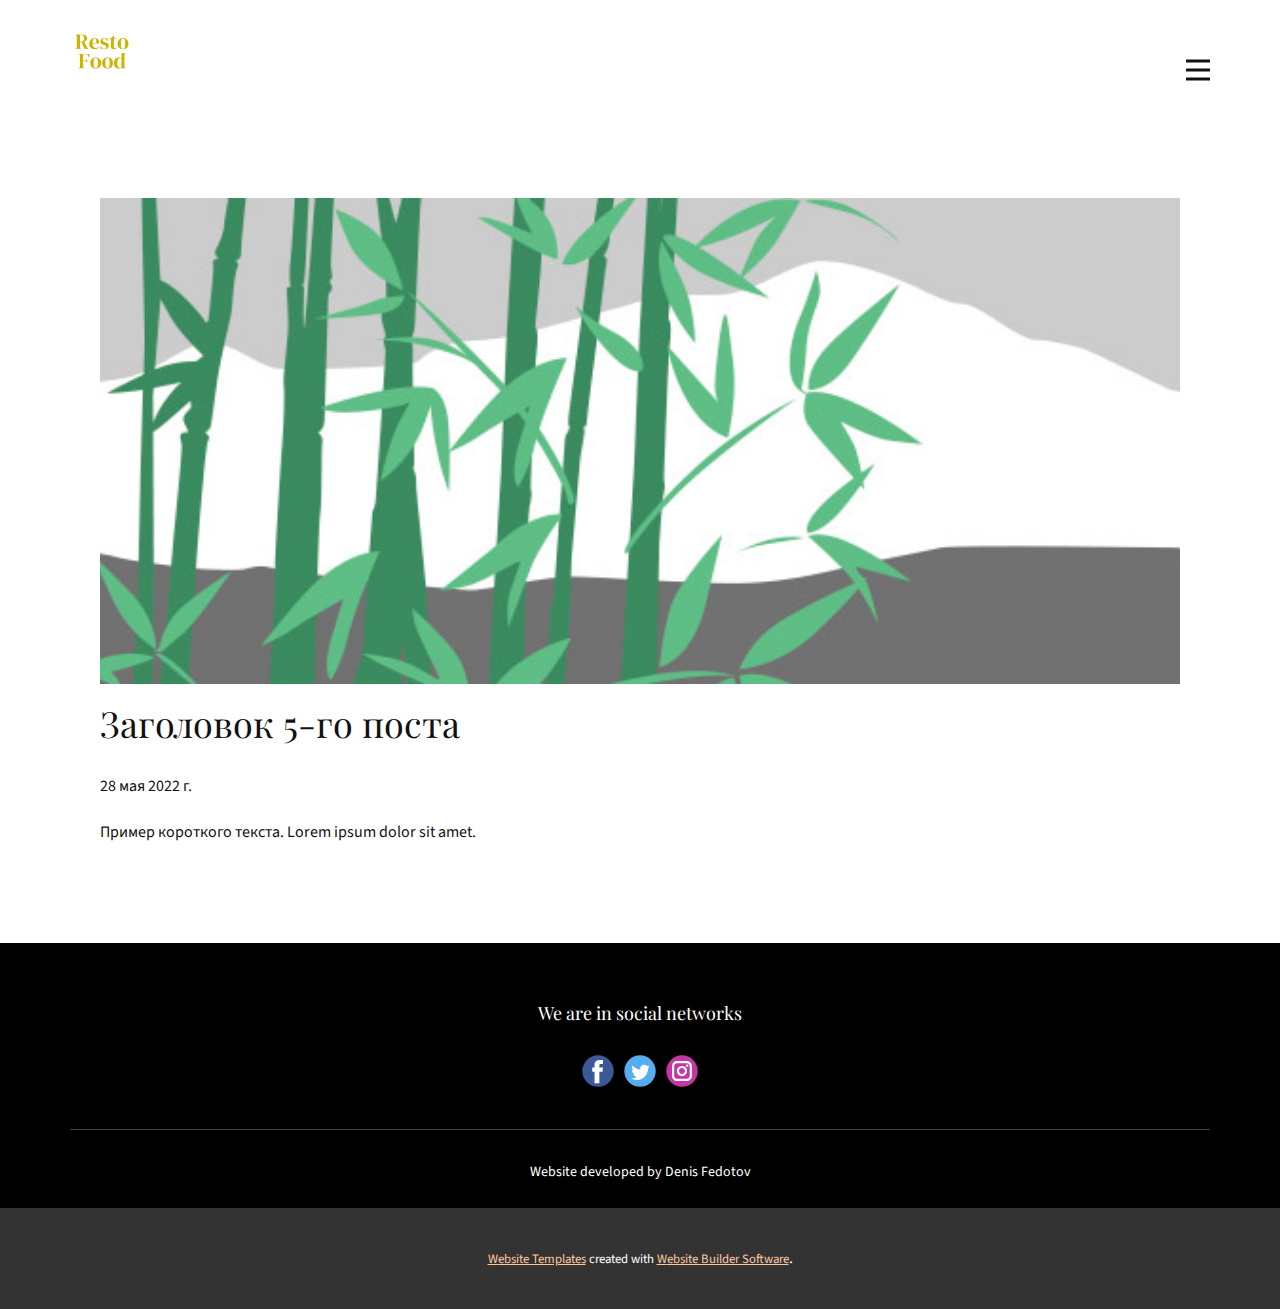
<file: blog/пост-4.html>
<!doctype html>
<html style="font-size: 16px;"><head>
    <meta name="viewport" content="width=device-width, initial-scale=1.0">
    <meta charset="utf-8">
    <meta name="keywords" content="Заголовок 1-го поста">
    <meta name="description" content="">
    <title>Заголовок 5-го поста</title>
    <link rel="stylesheet" href="../nicepage.css" media="screen">
<link rel="stylesheet" href="../Post-Template.css" media="screen">
    <script class="u-script" type="text/javascript" src="../jquery.js" defer=""></script>
    <script class="u-script" type="text/javascript" src="../nicepage.js" defer=""></script>
    <meta name="generator" content="Nicepage 4.11.3, nicepage.com">
    <link id="u-theme-google-font" rel="stylesheet" href="https://fonts.googleapis.com/css?family=Playfair+Display:400,400i,500,500i,600,600i,700,700i,800,800i,900,900i|Source+Sans+Pro:200,200i,300,300i,400,400i,600,600i,700,700i,900,900i">
    
    
    <script type="application/ld+json">{
		"@context": "http://schema.org",
		"@type": "Organization",
		"name": "",
		"logo": "images/RestoFood.jpg",
		"sameAs": [
				"https://facebook.com/name",
				"https://twitter.com/name",
				"https://instagram.com/name"
		]
}</script>
    <meta name="theme-color" content="#fe7606">
    <meta name="twitter:site" content="@">
    <meta name="twitter:card" content="summary_large_image">
    <meta name="twitter:title" content="Post Template">
    <meta name="twitter:description" content="">
  </head>
  <body class="u-body u-xl-mode"><header class="u-clearfix u-header u-header" id="sec-af6e"><div class="u-clearfix u-sheet u-valign-middle u-sheet-1">
        <a href="#" class="u-image u-logo u-image-1" data-image-width="500" data-image-height="500">
          <img src="../images/RestoFood.jpg" class="u-logo-image u-logo-image-1">
        </a>
        <nav class="u-menu u-menu-dropdown u-offcanvas u-menu-1" data-responsive-from="XL">
          <div class="menu-collapse" style="font-size: 1rem; letter-spacing: 0px;">
            <a class="u-button-style u-custom-left-right-menu-spacing u-custom-padding-bottom u-custom-top-bottom-menu-spacing u-nav-link u-text-active-palette-1-base u-text-hover-palette-2-base" href="#">
              <svg class="u-svg-link" viewBox="0 0 24 24"><use xmlns:xlink="http://www.w3.org/1999/xlink" xlink:href="#menu-hamburger"></use></svg>
              <svg class="u-svg-content" version="1.1" id="menu-hamburger" viewBox="0 0 16 16" x="0px" y="0px" xmlns:xlink="http://www.w3.org/1999/xlink" xmlns="http://www.w3.org/2000/svg"><g><rect y="1" width="16" height="2"></rect><rect y="7" width="16" height="2"></rect><rect y="13" width="16" height="2"></rect>
</g></svg>
            </a>
          </div>
          <div class="u-nav-container">
            <ul class="u-nav u-unstyled u-nav-1"><li class="u-nav-item"><a class="u-button-style u-nav-link u-text-active-palette-1-base u-text-hover-palette-2-base" href="../Главная.html" style="padding: 10px 20px;">Главная</a>
</li><li class="u-nav-item"><a class="u-button-style u-nav-link u-text-active-palette-1-base u-text-hover-palette-2-base" href="../О-нас.html" style="padding: 10px 20px;">О нас</a>
</li><li class="u-nav-item"><a class="u-button-style u-nav-link u-text-active-palette-1-base u-text-hover-palette-2-base" href="../Контакты.html" style="padding: 10px 20px;">Контакты</a>
</li></ul>
          </div>
          <div class="u-nav-container-collapse">
            <div class="u-black u-container-style u-inner-container-layout u-opacity u-opacity-95 u-sidenav">
              <div class="u-inner-container-layout u-sidenav-overflow">
                <div class="u-menu-close"></div>
                <ul class="u-align-center u-nav u-popupmenu-items u-unstyled u-nav-2"><li class="u-nav-item"><a class="u-button-style u-nav-link" href="../Главная.html" style="padding: 10px 20px;">Главная</a>
</li><li class="u-nav-item"><a class="u-button-style u-nav-link" href="../О-нас.html" style="padding: 10px 20px;">О нас</a>
</li><li class="u-nav-item"><a class="u-button-style u-nav-link" href="../Контакты.html" style="padding: 10px 20px;">Контакты</a>
</li></ul>
              </div>
            </div>
            <div class="u-black u-menu-overlay u-opacity u-opacity-70"></div>
          </div>
        </nav>
      </div></header>
    <section class="u-align-center u-clearfix u-section-1" id="sec-d76d">
      <div class="u-clearfix u-sheet u-valign-middle-md u-valign-middle-sm u-valign-middle-xs u-sheet-1"><!--post_details--><!--post_details_options_json--><!--{"source":""}--><!--/post_details_options_json--><!--blog_post-->
        <div class="u-container-style u-expanded-width u-post-details u-post-details-1">
          <div class="u-container-layout u-valign-middle u-container-layout-1"><!--blog_post_image-->
            <img alt="" class="u-blog-control u-expanded-width u-image u-image-default u-image-1" src="[data-uri]"><!--/blog_post_image--><!--blog_post_header-->
            <h2 class="u-blog-control u-text u-text-1">Заголовок 5-го поста</h2><!--/blog_post_header--><!--blog_post_metadata-->
            <div class="u-blog-control u-metadata u-metadata-1"><!--blog_post_metadata_date-->
              <span class="u-meta-date u-meta-icon">28 мая 2022 г.</span><!--/blog_post_metadata_date--><!--blog_post_metadata_category-->
              <!--/blog_post_metadata_category--><!--blog_post_metadata_comments-->
              <!--/blog_post_metadata_comments-->
            </div><!--/blog_post_metadata--><!--blog_post_content-->
            <div class="u-align-justify u-blog-control u-post-content u-text u-text-2 fr-view">
  Пример короткого текста. Lorem ipsum dolor sit amet.
  </div><!--/blog_post_content-->
          </div>
        </div><!--/blog_post--><!--/post_details-->
      </div>
    </section>
    
    
    <footer class="u-black u-clearfix u-footer" id="sec-da85"><div class="u-clearfix u-sheet u-sheet-1">
        <div class="u-clearfix u-expanded-width-lg u-expanded-width-md u-expanded-width-xl u-expanded-width-xs u-gutter-30 u-layout-wrap u-layout-wrap-1">
          <div class="u-gutter-0 u-layout">
            <div class="u-layout-row">
              <div class="u-align-center u-container-style u-layout-cell u-right-cell u-size-60 u-layout-cell-1">
                <div class="u-container-layout u-valign-middle u-container-layout-1">
                  <h6 class="u-text u-text-1">We are in social networks</h6>
                  <div class="u-social-icons u-spacing-10 u-social-icons-1">
                    <a class="u-social-url" title="facebook" target="_blank" href="https://facebook.com/name"><span class="u-icon u-social-facebook u-social-icon u-icon-1"><svg class="u-svg-link" preserveAspectRatio="xMidYMin slice" viewBox="0 0 112 112" style=""><use xmlns:xlink="http://www.w3.org/1999/xlink" xlink:href="#svg-fa46"></use></svg><svg class="u-svg-content" viewBox="0 0 112 112" x="0" y="0" id="svg-fa46"><circle fill="currentColor" cx="56.1" cy="56.1" r="55"></circle><path fill="#FFFFFF" d="M73.5,31.6h-9.1c-1.4,0-3.6,0.8-3.6,3.9v8.5h12.6L72,58.3H60.8v40.8H43.9V58.3h-8V43.9h8v-9.2
c0-6.7,3.1-17,17-17h12.5v13.9H73.5z"></path></svg></span>
                    </a>
                    <a class="u-social-url" title="twitter" target="_blank" href="https://twitter.com/name"><span class="u-icon u-social-icon u-social-twitter u-icon-2"><svg class="u-svg-link" preserveAspectRatio="xMidYMin slice" viewBox="0 0 112 112" style=""><use xmlns:xlink="http://www.w3.org/1999/xlink" xlink:href="#svg-c34f"></use></svg><svg class="u-svg-content" viewBox="0 0 112 112" x="0" y="0" id="svg-c34f"><circle fill="currentColor" class="st0" cx="56.1" cy="56.1" r="55"></circle><path fill="#FFFFFF" d="M83.8,47.3c0,0.6,0,1.2,0,1.7c0,17.7-13.5,38.2-38.2,38.2C38,87.2,31,85,25,81.2c1,0.1,2.1,0.2,3.2,0.2
c6.3,0,12.1-2.1,16.7-5.7c-5.9-0.1-10.8-4-12.5-9.3c0.8,0.2,1.7,0.2,2.5,0.2c1.2,0,2.4-0.2,3.5-0.5c-6.1-1.2-10.8-6.7-10.8-13.1
c0-0.1,0-0.1,0-0.2c1.8,1,3.9,1.6,6.1,1.7c-3.6-2.4-6-6.5-6-11.2c0-2.5,0.7-4.8,1.8-6.7c6.6,8.1,16.5,13.5,27.6,14
c-0.2-1-0.3-2-0.3-3.1c0-7.4,6-13.4,13.4-13.4c3.9,0,7.3,1.6,9.8,4.2c3.1-0.6,5.9-1.7,8.5-3.3c-1,3.1-3.1,5.8-5.9,7.4
c2.7-0.3,5.3-1,7.7-2.1C88.7,43,86.4,45.4,83.8,47.3z"></path></svg></span>
                    </a>
                    <a class="u-social-url" title="instagram" target="_blank" href="https://instagram.com/name"><span class="u-icon u-social-icon u-social-instagram u-icon-3"><svg class="u-svg-link" preserveAspectRatio="xMidYMin slice" viewBox="0 0 112 112" style=""><use xmlns:xlink="http://www.w3.org/1999/xlink" xlink:href="#svg-2aa5"></use></svg><svg class="u-svg-content" viewBox="0 0 112 112" x="0" y="0" id="svg-2aa5"><circle fill="currentColor" cx="56.1" cy="56.1" r="55"></circle><path fill="#FFFFFF" d="M55.9,38.2c-9.9,0-17.9,8-17.9,17.9C38,66,46,74,55.9,74c9.9,0,17.9-8,17.9-17.9C73.8,46.2,65.8,38.2,55.9,38.2
z M55.9,66.4c-5.7,0-10.3-4.6-10.3-10.3c-0.1-5.7,4.6-10.3,10.3-10.3c5.7,0,10.3,4.6,10.3,10.3C66.2,61.8,61.6,66.4,55.9,66.4z"></path><path fill="#FFFFFF" d="M74.3,33.5c-2.3,0-4.2,1.9-4.2,4.2s1.9,4.2,4.2,4.2s4.2-1.9,4.2-4.2S76.6,33.5,74.3,33.5z"></path><path fill="#FFFFFF" d="M73.1,21.3H38.6c-9.7,0-17.5,7.9-17.5,17.5v34.5c0,9.7,7.9,17.6,17.5,17.6h34.5c9.7,0,17.5-7.9,17.5-17.5V38.8
C90.6,29.1,82.7,21.3,73.1,21.3z M83,73.3c0,5.5-4.5,9.9-9.9,9.9H38.6c-5.5,0-9.9-4.5-9.9-9.9V38.8c0-5.5,4.5-9.9,9.9-9.9h34.5
c5.5,0,9.9,4.5,9.9,9.9V73.3z"></path></svg></span>
                    </a>
                  </div>
                </div>
              </div>
            </div>
          </div>
        </div>
        <div class="u-align-left u-border-1 u-border-white u-expanded-width u-line u-line-horizontal u-opacity u-opacity-25 u-line-1"></div>
        <p class="u-align-center u-small-text u-text u-text-variant u-text-2">Website developed by Denis Fedotov</p>
      </div></footer>
    <section class="u-backlink u-clearfix u-grey-80">
      <a class="u-link" href="https://nicepage.com/website-templates" target="_blank">
        <span>Website Templates</span>
      </a>
      <p class="u-text">
        <span>created with</span>
      </p>
      <a class="u-link" href="" target="_blank">
        <span>Website Builder Software</span>
      </a>. 
    </section>
  
</body></html>
</file>
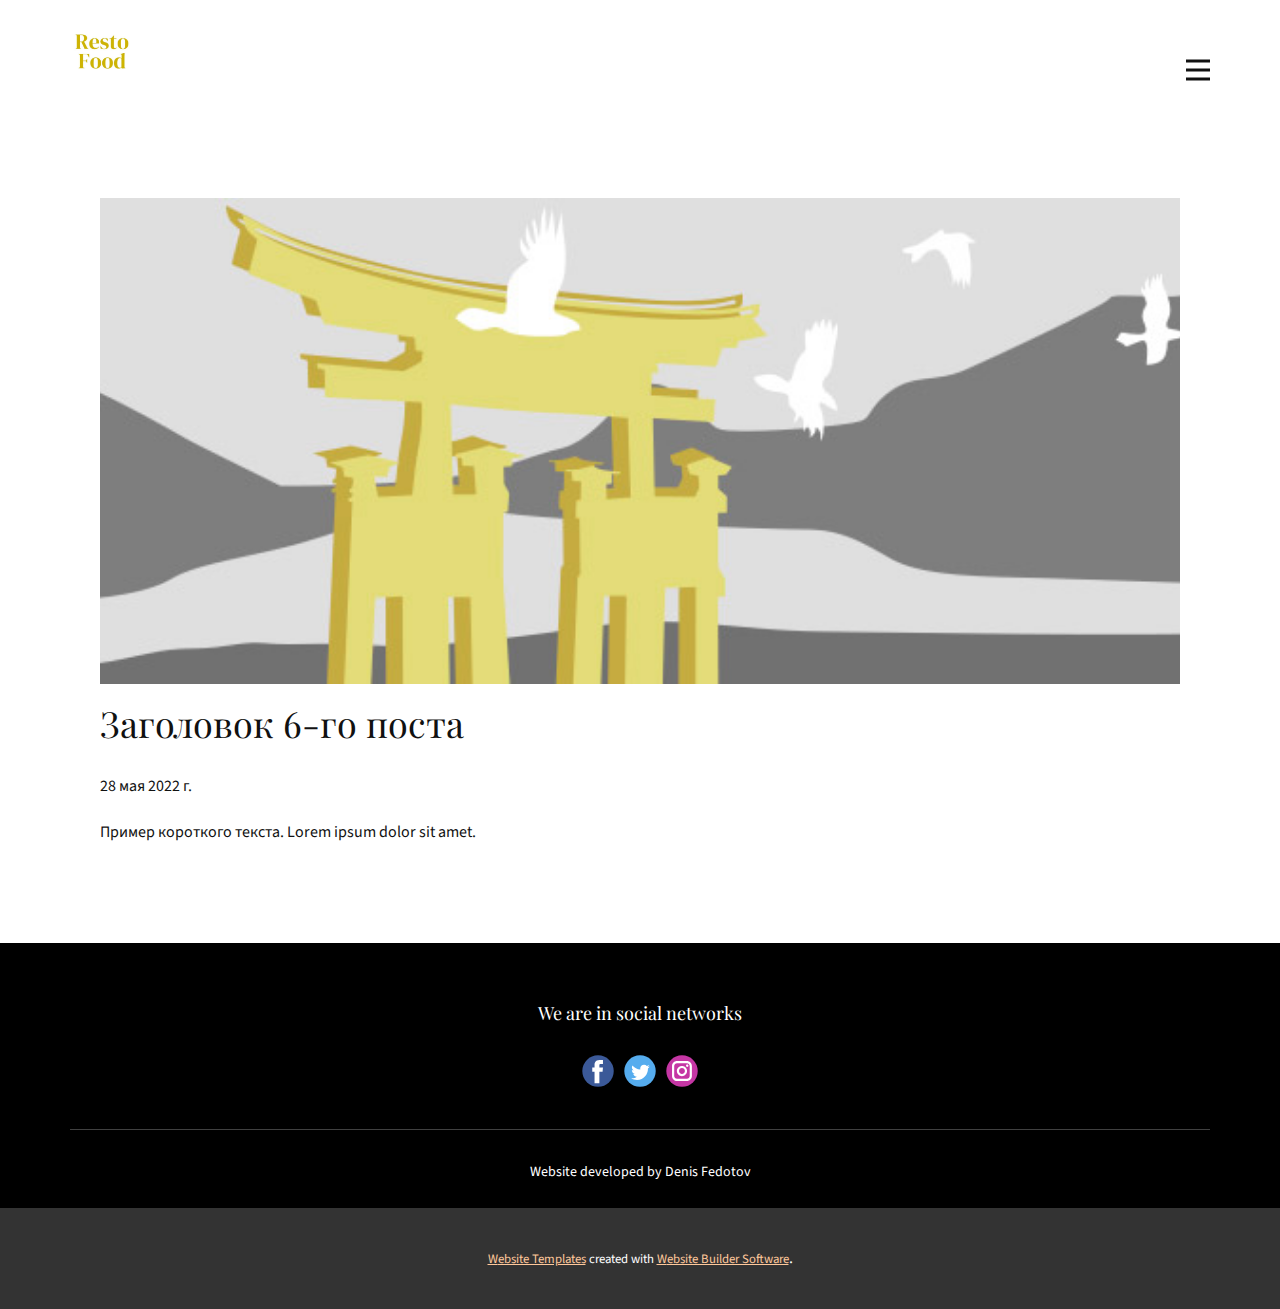
<file: blog/пост-5.html>
<!doctype html>
<html style="font-size: 16px;"><head>
    <meta name="viewport" content="width=device-width, initial-scale=1.0">
    <meta charset="utf-8">
    <meta name="keywords" content="Заголовок 1-го поста">
    <meta name="description" content="">
    <title>Заголовок 6-го поста</title>
    <link rel="stylesheet" href="../nicepage.css" media="screen">
<link rel="stylesheet" href="../Post-Template.css" media="screen">
    <script class="u-script" type="text/javascript" src="../jquery.js" defer=""></script>
    <script class="u-script" type="text/javascript" src="../nicepage.js" defer=""></script>
    <meta name="generator" content="Nicepage 4.11.3, nicepage.com">
    <link id="u-theme-google-font" rel="stylesheet" href="https://fonts.googleapis.com/css?family=Playfair+Display:400,400i,500,500i,600,600i,700,700i,800,800i,900,900i|Source+Sans+Pro:200,200i,300,300i,400,400i,600,600i,700,700i,900,900i">
    
    
    <script type="application/ld+json">{
		"@context": "http://schema.org",
		"@type": "Organization",
		"name": "",
		"logo": "images/RestoFood.jpg",
		"sameAs": [
				"https://facebook.com/name",
				"https://twitter.com/name",
				"https://instagram.com/name"
		]
}</script>
    <meta name="theme-color" content="#fe7606">
    <meta name="twitter:site" content="@">
    <meta name="twitter:card" content="summary_large_image">
    <meta name="twitter:title" content="Post Template">
    <meta name="twitter:description" content="">
  </head>
  <body class="u-body u-xl-mode"><header class="u-clearfix u-header u-header" id="sec-af6e"><div class="u-clearfix u-sheet u-valign-middle u-sheet-1">
        <a href="#" class="u-image u-logo u-image-1" data-image-width="500" data-image-height="500">
          <img src="../images/RestoFood.jpg" class="u-logo-image u-logo-image-1">
        </a>
        <nav class="u-menu u-menu-dropdown u-offcanvas u-menu-1" data-responsive-from="XL">
          <div class="menu-collapse" style="font-size: 1rem; letter-spacing: 0px;">
            <a class="u-button-style u-custom-left-right-menu-spacing u-custom-padding-bottom u-custom-top-bottom-menu-spacing u-nav-link u-text-active-palette-1-base u-text-hover-palette-2-base" href="#">
              <svg class="u-svg-link" viewBox="0 0 24 24"><use xmlns:xlink="http://www.w3.org/1999/xlink" xlink:href="#menu-hamburger"></use></svg>
              <svg class="u-svg-content" version="1.1" id="menu-hamburger" viewBox="0 0 16 16" x="0px" y="0px" xmlns:xlink="http://www.w3.org/1999/xlink" xmlns="http://www.w3.org/2000/svg"><g><rect y="1" width="16" height="2"></rect><rect y="7" width="16" height="2"></rect><rect y="13" width="16" height="2"></rect>
</g></svg>
            </a>
          </div>
          <div class="u-nav-container">
            <ul class="u-nav u-unstyled u-nav-1"><li class="u-nav-item"><a class="u-button-style u-nav-link u-text-active-palette-1-base u-text-hover-palette-2-base" href="../Главная.html" style="padding: 10px 20px;">Главная</a>
</li><li class="u-nav-item"><a class="u-button-style u-nav-link u-text-active-palette-1-base u-text-hover-palette-2-base" href="../О-нас.html" style="padding: 10px 20px;">О нас</a>
</li><li class="u-nav-item"><a class="u-button-style u-nav-link u-text-active-palette-1-base u-text-hover-palette-2-base" href="../Контакты.html" style="padding: 10px 20px;">Контакты</a>
</li></ul>
          </div>
          <div class="u-nav-container-collapse">
            <div class="u-black u-container-style u-inner-container-layout u-opacity u-opacity-95 u-sidenav">
              <div class="u-inner-container-layout u-sidenav-overflow">
                <div class="u-menu-close"></div>
                <ul class="u-align-center u-nav u-popupmenu-items u-unstyled u-nav-2"><li class="u-nav-item"><a class="u-button-style u-nav-link" href="../Главная.html" style="padding: 10px 20px;">Главная</a>
</li><li class="u-nav-item"><a class="u-button-style u-nav-link" href="../О-нас.html" style="padding: 10px 20px;">О нас</a>
</li><li class="u-nav-item"><a class="u-button-style u-nav-link" href="../Контакты.html" style="padding: 10px 20px;">Контакты</a>
</li></ul>
              </div>
            </div>
            <div class="u-black u-menu-overlay u-opacity u-opacity-70"></div>
          </div>
        </nav>
      </div></header>
    <section class="u-align-center u-clearfix u-section-1" id="sec-d76d">
      <div class="u-clearfix u-sheet u-valign-middle-md u-valign-middle-sm u-valign-middle-xs u-sheet-1"><!--post_details--><!--post_details_options_json--><!--{"source":""}--><!--/post_details_options_json--><!--blog_post-->
        <div class="u-container-style u-expanded-width u-post-details u-post-details-1">
          <div class="u-container-layout u-valign-middle u-container-layout-1"><!--blog_post_image-->
            <img alt="" class="u-blog-control u-expanded-width u-image u-image-default u-image-1" src="[data-uri]"><!--/blog_post_image--><!--blog_post_header-->
            <h2 class="u-blog-control u-text u-text-1">Заголовок 6-го поста</h2><!--/blog_post_header--><!--blog_post_metadata-->
            <div class="u-blog-control u-metadata u-metadata-1"><!--blog_post_metadata_date-->
              <span class="u-meta-date u-meta-icon">28 мая 2022 г.</span><!--/blog_post_metadata_date--><!--blog_post_metadata_category-->
              <!--/blog_post_metadata_category--><!--blog_post_metadata_comments-->
              <!--/blog_post_metadata_comments-->
            </div><!--/blog_post_metadata--><!--blog_post_content-->
            <div class="u-align-justify u-blog-control u-post-content u-text u-text-2 fr-view">
  Пример короткого текста. Lorem ipsum dolor sit amet.
  </div><!--/blog_post_content-->
          </div>
        </div><!--/blog_post--><!--/post_details-->
      </div>
    </section>
    
    
    <footer class="u-black u-clearfix u-footer" id="sec-da85"><div class="u-clearfix u-sheet u-sheet-1">
        <div class="u-clearfix u-expanded-width-lg u-expanded-width-md u-expanded-width-xl u-expanded-width-xs u-gutter-30 u-layout-wrap u-layout-wrap-1">
          <div class="u-gutter-0 u-layout">
            <div class="u-layout-row">
              <div class="u-align-center u-container-style u-layout-cell u-right-cell u-size-60 u-layout-cell-1">
                <div class="u-container-layout u-valign-middle u-container-layout-1">
                  <h6 class="u-text u-text-1">We are in social networks</h6>
                  <div class="u-social-icons u-spacing-10 u-social-icons-1">
                    <a class="u-social-url" title="facebook" target="_blank" href="https://facebook.com/name"><span class="u-icon u-social-facebook u-social-icon u-icon-1"><svg class="u-svg-link" preserveAspectRatio="xMidYMin slice" viewBox="0 0 112 112" style=""><use xmlns:xlink="http://www.w3.org/1999/xlink" xlink:href="#svg-fa46"></use></svg><svg class="u-svg-content" viewBox="0 0 112 112" x="0" y="0" id="svg-fa46"><circle fill="currentColor" cx="56.1" cy="56.1" r="55"></circle><path fill="#FFFFFF" d="M73.5,31.6h-9.1c-1.4,0-3.6,0.8-3.6,3.9v8.5h12.6L72,58.3H60.8v40.8H43.9V58.3h-8V43.9h8v-9.2
c0-6.7,3.1-17,17-17h12.5v13.9H73.5z"></path></svg></span>
                    </a>
                    <a class="u-social-url" title="twitter" target="_blank" href="https://twitter.com/name"><span class="u-icon u-social-icon u-social-twitter u-icon-2"><svg class="u-svg-link" preserveAspectRatio="xMidYMin slice" viewBox="0 0 112 112" style=""><use xmlns:xlink="http://www.w3.org/1999/xlink" xlink:href="#svg-c34f"></use></svg><svg class="u-svg-content" viewBox="0 0 112 112" x="0" y="0" id="svg-c34f"><circle fill="currentColor" class="st0" cx="56.1" cy="56.1" r="55"></circle><path fill="#FFFFFF" d="M83.8,47.3c0,0.6,0,1.2,0,1.7c0,17.7-13.5,38.2-38.2,38.2C38,87.2,31,85,25,81.2c1,0.1,2.1,0.2,3.2,0.2
c6.3,0,12.1-2.1,16.7-5.7c-5.9-0.1-10.8-4-12.5-9.3c0.8,0.2,1.7,0.2,2.5,0.2c1.2,0,2.4-0.2,3.5-0.5c-6.1-1.2-10.8-6.7-10.8-13.1
c0-0.1,0-0.1,0-0.2c1.8,1,3.9,1.6,6.1,1.7c-3.6-2.4-6-6.5-6-11.2c0-2.5,0.7-4.8,1.8-6.7c6.6,8.1,16.5,13.5,27.6,14
c-0.2-1-0.3-2-0.3-3.1c0-7.4,6-13.4,13.4-13.4c3.9,0,7.3,1.6,9.8,4.2c3.1-0.6,5.9-1.7,8.5-3.3c-1,3.1-3.1,5.8-5.9,7.4
c2.7-0.3,5.3-1,7.7-2.1C88.7,43,86.4,45.4,83.8,47.3z"></path></svg></span>
                    </a>
                    <a class="u-social-url" title="instagram" target="_blank" href="https://instagram.com/name"><span class="u-icon u-social-icon u-social-instagram u-icon-3"><svg class="u-svg-link" preserveAspectRatio="xMidYMin slice" viewBox="0 0 112 112" style=""><use xmlns:xlink="http://www.w3.org/1999/xlink" xlink:href="#svg-2aa5"></use></svg><svg class="u-svg-content" viewBox="0 0 112 112" x="0" y="0" id="svg-2aa5"><circle fill="currentColor" cx="56.1" cy="56.1" r="55"></circle><path fill="#FFFFFF" d="M55.9,38.2c-9.9,0-17.9,8-17.9,17.9C38,66,46,74,55.9,74c9.9,0,17.9-8,17.9-17.9C73.8,46.2,65.8,38.2,55.9,38.2
z M55.9,66.4c-5.7,0-10.3-4.6-10.3-10.3c-0.1-5.7,4.6-10.3,10.3-10.3c5.7,0,10.3,4.6,10.3,10.3C66.2,61.8,61.6,66.4,55.9,66.4z"></path><path fill="#FFFFFF" d="M74.3,33.5c-2.3,0-4.2,1.9-4.2,4.2s1.9,4.2,4.2,4.2s4.2-1.9,4.2-4.2S76.6,33.5,74.3,33.5z"></path><path fill="#FFFFFF" d="M73.1,21.3H38.6c-9.7,0-17.5,7.9-17.5,17.5v34.5c0,9.7,7.9,17.6,17.5,17.6h34.5c9.7,0,17.5-7.9,17.5-17.5V38.8
C90.6,29.1,82.7,21.3,73.1,21.3z M83,73.3c0,5.5-4.5,9.9-9.9,9.9H38.6c-5.5,0-9.9-4.5-9.9-9.9V38.8c0-5.5,4.5-9.9,9.9-9.9h34.5
c5.5,0,9.9,4.5,9.9,9.9V73.3z"></path></svg></span>
                    </a>
                  </div>
                </div>
              </div>
            </div>
          </div>
        </div>
        <div class="u-align-left u-border-1 u-border-white u-expanded-width u-line u-line-horizontal u-opacity u-opacity-25 u-line-1"></div>
        <p class="u-align-center u-small-text u-text u-text-variant u-text-2">Website developed by Denis Fedotov</p>
      </div></footer>
    <section class="u-backlink u-clearfix u-grey-80">
      <a class="u-link" href="https://nicepage.com/website-templates" target="_blank">
        <span>Website Templates</span>
      </a>
      <p class="u-text">
        <span>created with</span>
      </p>
      <a class="u-link" href="" target="_blank">
        <span>Website Builder Software</span>
      </a>. 
    </section>
  
</body></html>
</file>
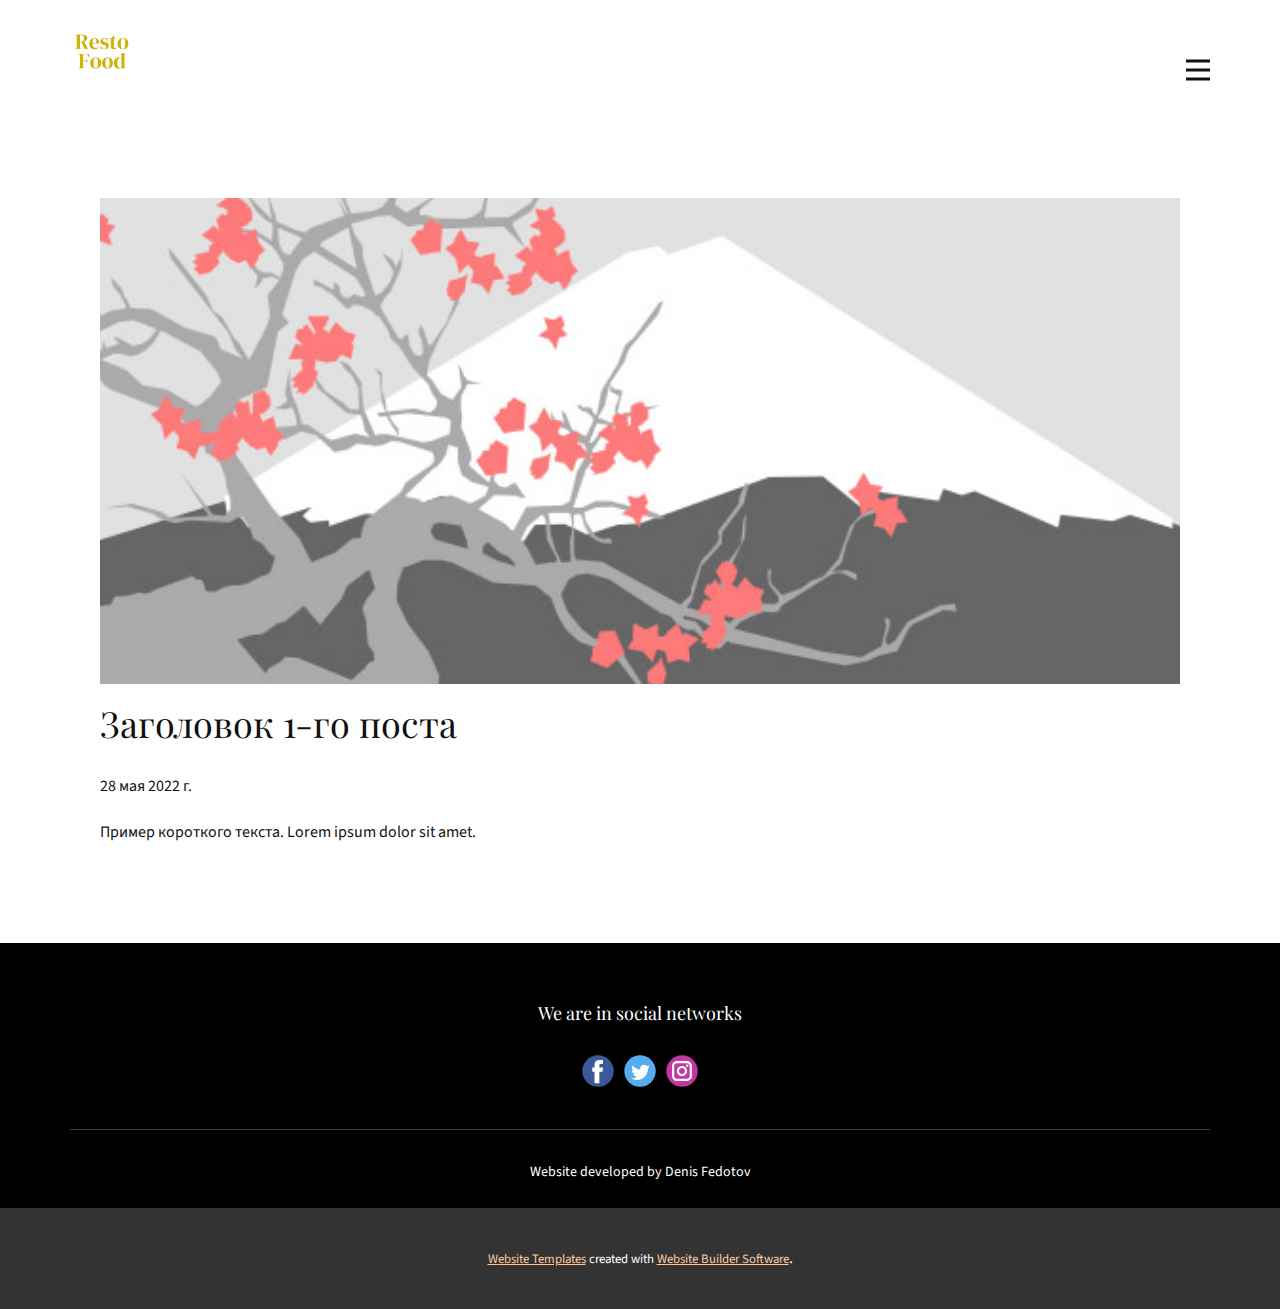
<file: blog/пост.html>
<!doctype html>
<html style="font-size: 16px;"><head>
    <meta name="viewport" content="width=device-width, initial-scale=1.0">
    <meta charset="utf-8">
    <meta name="keywords" content="Заголовок 1-го поста">
    <meta name="description" content="">
    <title>Заголовок 1-го поста</title>
    <link rel="stylesheet" href="../nicepage.css" media="screen">
<link rel="stylesheet" href="../Post-Template.css" media="screen">
    <script class="u-script" type="text/javascript" src="../jquery.js" defer=""></script>
    <script class="u-script" type="text/javascript" src="../nicepage.js" defer=""></script>
    <meta name="generator" content="Nicepage 4.11.3, nicepage.com">
    <link id="u-theme-google-font" rel="stylesheet" href="https://fonts.googleapis.com/css?family=Playfair+Display:400,400i,500,500i,600,600i,700,700i,800,800i,900,900i|Source+Sans+Pro:200,200i,300,300i,400,400i,600,600i,700,700i,900,900i">
    
    
    <script type="application/ld+json">{
		"@context": "http://schema.org",
		"@type": "Organization",
		"name": "",
		"logo": "images/RestoFood.jpg",
		"sameAs": [
				"https://facebook.com/name",
				"https://twitter.com/name",
				"https://instagram.com/name"
		]
}</script>
    <meta name="theme-color" content="#fe7606">
    <meta name="twitter:site" content="@">
    <meta name="twitter:card" content="summary_large_image">
    <meta name="twitter:title" content="Post Template">
    <meta name="twitter:description" content="">
  </head>
  <body class="u-body u-xl-mode"><header class="u-clearfix u-header u-header" id="sec-af6e"><div class="u-clearfix u-sheet u-valign-middle u-sheet-1">
        <a href="#" class="u-image u-logo u-image-1" data-image-width="500" data-image-height="500">
          <img src="../images/RestoFood.jpg" class="u-logo-image u-logo-image-1">
        </a>
        <nav class="u-menu u-menu-dropdown u-offcanvas u-menu-1" data-responsive-from="XL">
          <div class="menu-collapse" style="font-size: 1rem; letter-spacing: 0px;">
            <a class="u-button-style u-custom-left-right-menu-spacing u-custom-padding-bottom u-custom-top-bottom-menu-spacing u-nav-link u-text-active-palette-1-base u-text-hover-palette-2-base" href="#">
              <svg class="u-svg-link" viewBox="0 0 24 24"><use xmlns:xlink="http://www.w3.org/1999/xlink" xlink:href="#menu-hamburger"></use></svg>
              <svg class="u-svg-content" version="1.1" id="menu-hamburger" viewBox="0 0 16 16" x="0px" y="0px" xmlns:xlink="http://www.w3.org/1999/xlink" xmlns="http://www.w3.org/2000/svg"><g><rect y="1" width="16" height="2"></rect><rect y="7" width="16" height="2"></rect><rect y="13" width="16" height="2"></rect>
</g></svg>
            </a>
          </div>
          <div class="u-nav-container">
            <ul class="u-nav u-unstyled u-nav-1"><li class="u-nav-item"><a class="u-button-style u-nav-link u-text-active-palette-1-base u-text-hover-palette-2-base" href="../Главная.html" style="padding: 10px 20px;">Главная</a>
</li><li class="u-nav-item"><a class="u-button-style u-nav-link u-text-active-palette-1-base u-text-hover-palette-2-base" href="../О-нас.html" style="padding: 10px 20px;">О нас</a>
</li><li class="u-nav-item"><a class="u-button-style u-nav-link u-text-active-palette-1-base u-text-hover-palette-2-base" href="../Контакты.html" style="padding: 10px 20px;">Контакты</a>
</li></ul>
          </div>
          <div class="u-nav-container-collapse">
            <div class="u-black u-container-style u-inner-container-layout u-opacity u-opacity-95 u-sidenav">
              <div class="u-inner-container-layout u-sidenav-overflow">
                <div class="u-menu-close"></div>
                <ul class="u-align-center u-nav u-popupmenu-items u-unstyled u-nav-2"><li class="u-nav-item"><a class="u-button-style u-nav-link" href="../Главная.html" style="padding: 10px 20px;">Главная</a>
</li><li class="u-nav-item"><a class="u-button-style u-nav-link" href="../О-нас.html" style="padding: 10px 20px;">О нас</a>
</li><li class="u-nav-item"><a class="u-button-style u-nav-link" href="../Контакты.html" style="padding: 10px 20px;">Контакты</a>
</li></ul>
              </div>
            </div>
            <div class="u-black u-menu-overlay u-opacity u-opacity-70"></div>
          </div>
        </nav>
      </div></header>
    <section class="u-align-center u-clearfix u-section-1" id="sec-d76d">
      <div class="u-clearfix u-sheet u-valign-middle-md u-valign-middle-sm u-valign-middle-xs u-sheet-1"><!--post_details--><!--post_details_options_json--><!--{"source":""}--><!--/post_details_options_json--><!--blog_post-->
        <div class="u-container-style u-expanded-width u-post-details u-post-details-1">
          <div class="u-container-layout u-valign-middle u-container-layout-1"><!--blog_post_image-->
            <img alt="" class="u-blog-control u-expanded-width u-image u-image-default u-image-1" src="[data-uri]"><!--/blog_post_image--><!--blog_post_header-->
            <h2 class="u-blog-control u-text u-text-1">Заголовок 1-го поста</h2><!--/blog_post_header--><!--blog_post_metadata-->
            <div class="u-blog-control u-metadata u-metadata-1"><!--blog_post_metadata_date-->
              <span class="u-meta-date u-meta-icon">28 мая 2022 г.</span><!--/blog_post_metadata_date--><!--blog_post_metadata_category-->
              <!--/blog_post_metadata_category--><!--blog_post_metadata_comments-->
              <!--/blog_post_metadata_comments-->
            </div><!--/blog_post_metadata--><!--blog_post_content-->
            <div class="u-align-justify u-blog-control u-post-content u-text u-text-2 fr-view">
  Пример короткого текста. Lorem ipsum dolor sit amet.
  </div><!--/blog_post_content-->
          </div>
        </div><!--/blog_post--><!--/post_details-->
      </div>
    </section>
    
    
    <footer class="u-black u-clearfix u-footer" id="sec-da85"><div class="u-clearfix u-sheet u-sheet-1">
        <div class="u-clearfix u-expanded-width-lg u-expanded-width-md u-expanded-width-xl u-expanded-width-xs u-gutter-30 u-layout-wrap u-layout-wrap-1">
          <div class="u-gutter-0 u-layout">
            <div class="u-layout-row">
              <div class="u-align-center u-container-style u-layout-cell u-right-cell u-size-60 u-layout-cell-1">
                <div class="u-container-layout u-valign-middle u-container-layout-1">
                  <h6 class="u-text u-text-1">We are in social networks</h6>
                  <div class="u-social-icons u-spacing-10 u-social-icons-1">
                    <a class="u-social-url" title="facebook" target="_blank" href="https://facebook.com/name"><span class="u-icon u-social-facebook u-social-icon u-icon-1"><svg class="u-svg-link" preserveAspectRatio="xMidYMin slice" viewBox="0 0 112 112" style=""><use xmlns:xlink="http://www.w3.org/1999/xlink" xlink:href="#svg-fa46"></use></svg><svg class="u-svg-content" viewBox="0 0 112 112" x="0" y="0" id="svg-fa46"><circle fill="currentColor" cx="56.1" cy="56.1" r="55"></circle><path fill="#FFFFFF" d="M73.5,31.6h-9.1c-1.4,0-3.6,0.8-3.6,3.9v8.5h12.6L72,58.3H60.8v40.8H43.9V58.3h-8V43.9h8v-9.2
c0-6.7,3.1-17,17-17h12.5v13.9H73.5z"></path></svg></span>
                    </a>
                    <a class="u-social-url" title="twitter" target="_blank" href="https://twitter.com/name"><span class="u-icon u-social-icon u-social-twitter u-icon-2"><svg class="u-svg-link" preserveAspectRatio="xMidYMin slice" viewBox="0 0 112 112" style=""><use xmlns:xlink="http://www.w3.org/1999/xlink" xlink:href="#svg-c34f"></use></svg><svg class="u-svg-content" viewBox="0 0 112 112" x="0" y="0" id="svg-c34f"><circle fill="currentColor" class="st0" cx="56.1" cy="56.1" r="55"></circle><path fill="#FFFFFF" d="M83.8,47.3c0,0.6,0,1.2,0,1.7c0,17.7-13.5,38.2-38.2,38.2C38,87.2,31,85,25,81.2c1,0.1,2.1,0.2,3.2,0.2
c6.3,0,12.1-2.1,16.7-5.7c-5.9-0.1-10.8-4-12.5-9.3c0.8,0.2,1.7,0.2,2.5,0.2c1.2,0,2.4-0.2,3.5-0.5c-6.1-1.2-10.8-6.7-10.8-13.1
c0-0.1,0-0.1,0-0.2c1.8,1,3.9,1.6,6.1,1.7c-3.6-2.4-6-6.5-6-11.2c0-2.5,0.7-4.8,1.8-6.7c6.6,8.1,16.5,13.5,27.6,14
c-0.2-1-0.3-2-0.3-3.1c0-7.4,6-13.4,13.4-13.4c3.9,0,7.3,1.6,9.8,4.2c3.1-0.6,5.9-1.7,8.5-3.3c-1,3.1-3.1,5.8-5.9,7.4
c2.7-0.3,5.3-1,7.7-2.1C88.7,43,86.4,45.4,83.8,47.3z"></path></svg></span>
                    </a>
                    <a class="u-social-url" title="instagram" target="_blank" href="https://instagram.com/name"><span class="u-icon u-social-icon u-social-instagram u-icon-3"><svg class="u-svg-link" preserveAspectRatio="xMidYMin slice" viewBox="0 0 112 112" style=""><use xmlns:xlink="http://www.w3.org/1999/xlink" xlink:href="#svg-2aa5"></use></svg><svg class="u-svg-content" viewBox="0 0 112 112" x="0" y="0" id="svg-2aa5"><circle fill="currentColor" cx="56.1" cy="56.1" r="55"></circle><path fill="#FFFFFF" d="M55.9,38.2c-9.9,0-17.9,8-17.9,17.9C38,66,46,74,55.9,74c9.9,0,17.9-8,17.9-17.9C73.8,46.2,65.8,38.2,55.9,38.2
z M55.9,66.4c-5.7,0-10.3-4.6-10.3-10.3c-0.1-5.7,4.6-10.3,10.3-10.3c5.7,0,10.3,4.6,10.3,10.3C66.2,61.8,61.6,66.4,55.9,66.4z"></path><path fill="#FFFFFF" d="M74.3,33.5c-2.3,0-4.2,1.9-4.2,4.2s1.9,4.2,4.2,4.2s4.2-1.9,4.2-4.2S76.6,33.5,74.3,33.5z"></path><path fill="#FFFFFF" d="M73.1,21.3H38.6c-9.7,0-17.5,7.9-17.5,17.5v34.5c0,9.7,7.9,17.6,17.5,17.6h34.5c9.7,0,17.5-7.9,17.5-17.5V38.8
C90.6,29.1,82.7,21.3,73.1,21.3z M83,73.3c0,5.5-4.5,9.9-9.9,9.9H38.6c-5.5,0-9.9-4.5-9.9-9.9V38.8c0-5.5,4.5-9.9,9.9-9.9h34.5
c5.5,0,9.9,4.5,9.9,9.9V73.3z"></path></svg></span>
                    </a>
                  </div>
                </div>
              </div>
            </div>
          </div>
        </div>
        <div class="u-align-left u-border-1 u-border-white u-expanded-width u-line u-line-horizontal u-opacity u-opacity-25 u-line-1"></div>
        <p class="u-align-center u-small-text u-text u-text-variant u-text-2">Website developed by Denis Fedotov</p>
      </div></footer>
    <section class="u-backlink u-clearfix u-grey-80">
      <a class="u-link" href="https://nicepage.com/website-templates" target="_blank">
        <span>Website Templates</span>
      </a>
      <p class="u-text">
        <span>created with</span>
      </p>
      <a class="u-link" href="" target="_blank">
        <span>Website Builder Software</span>
      </a>. 
    </section>
  
</body></html>
</file>
